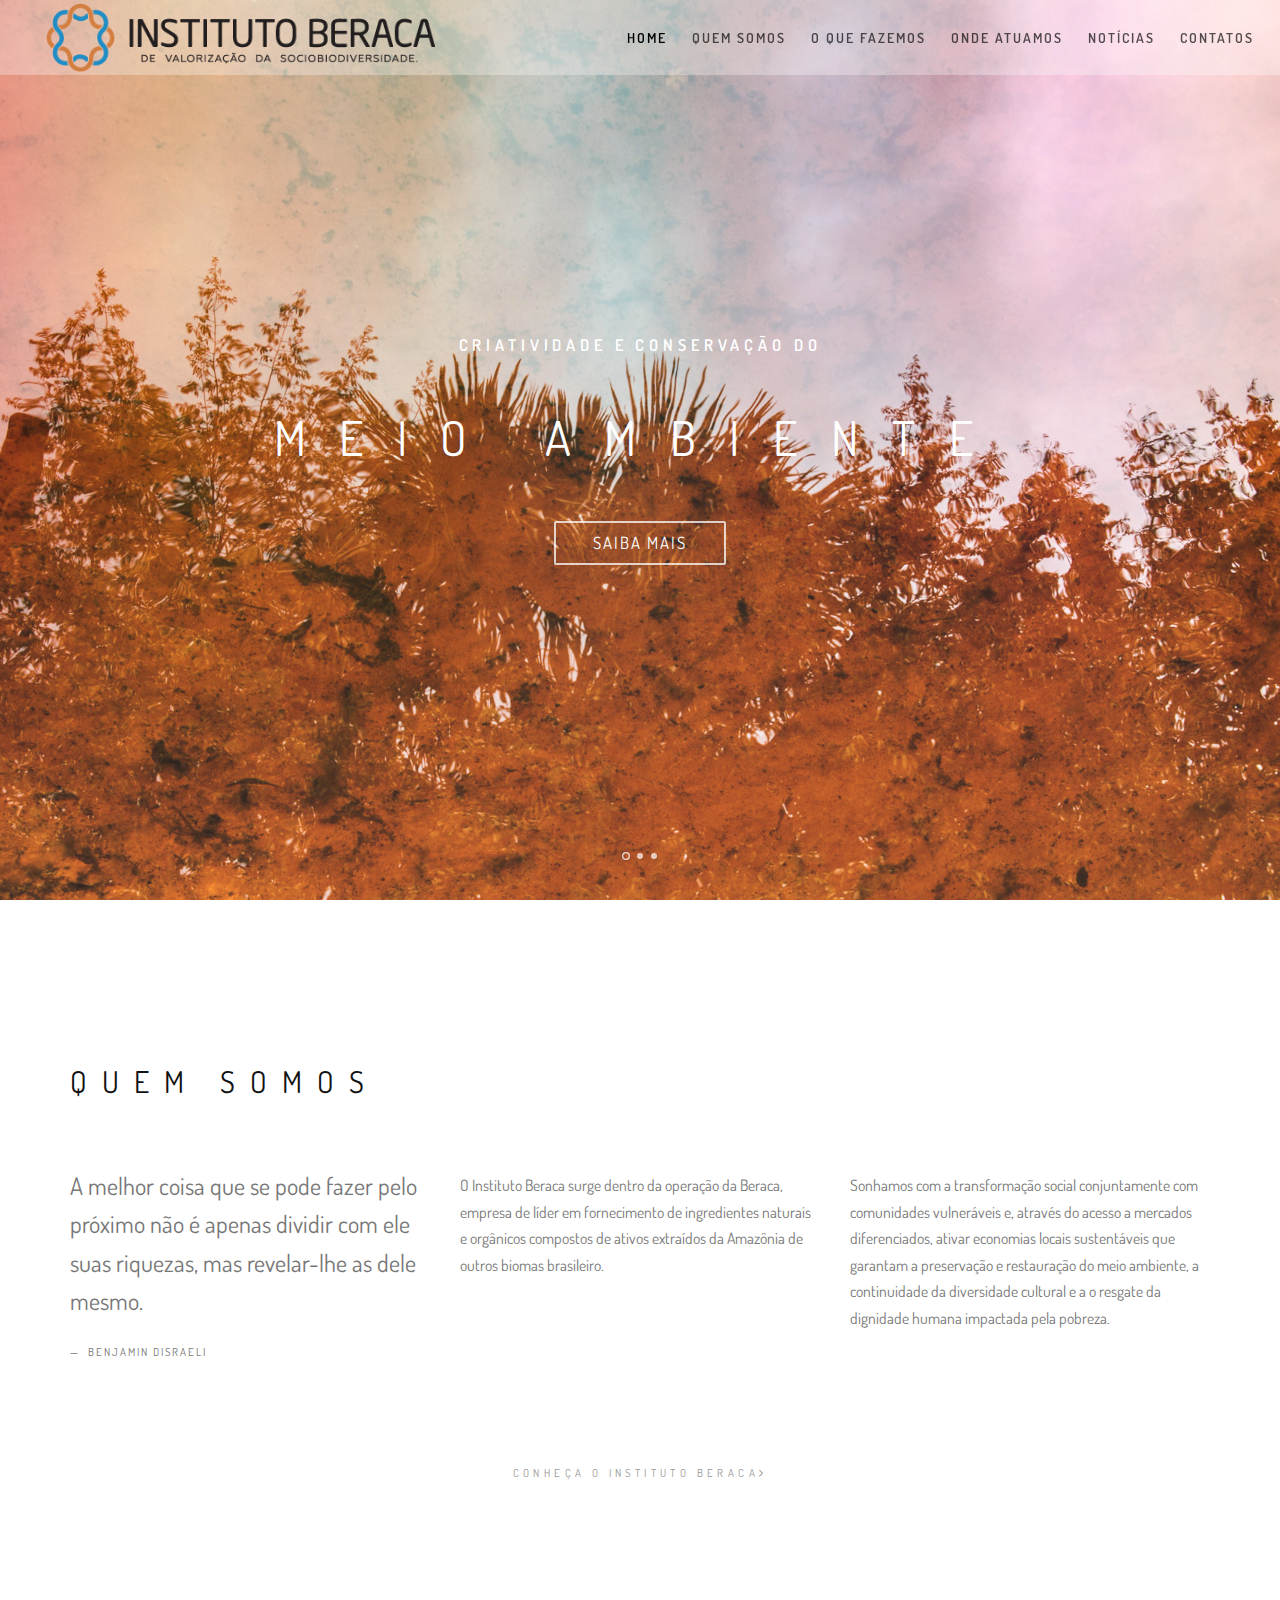
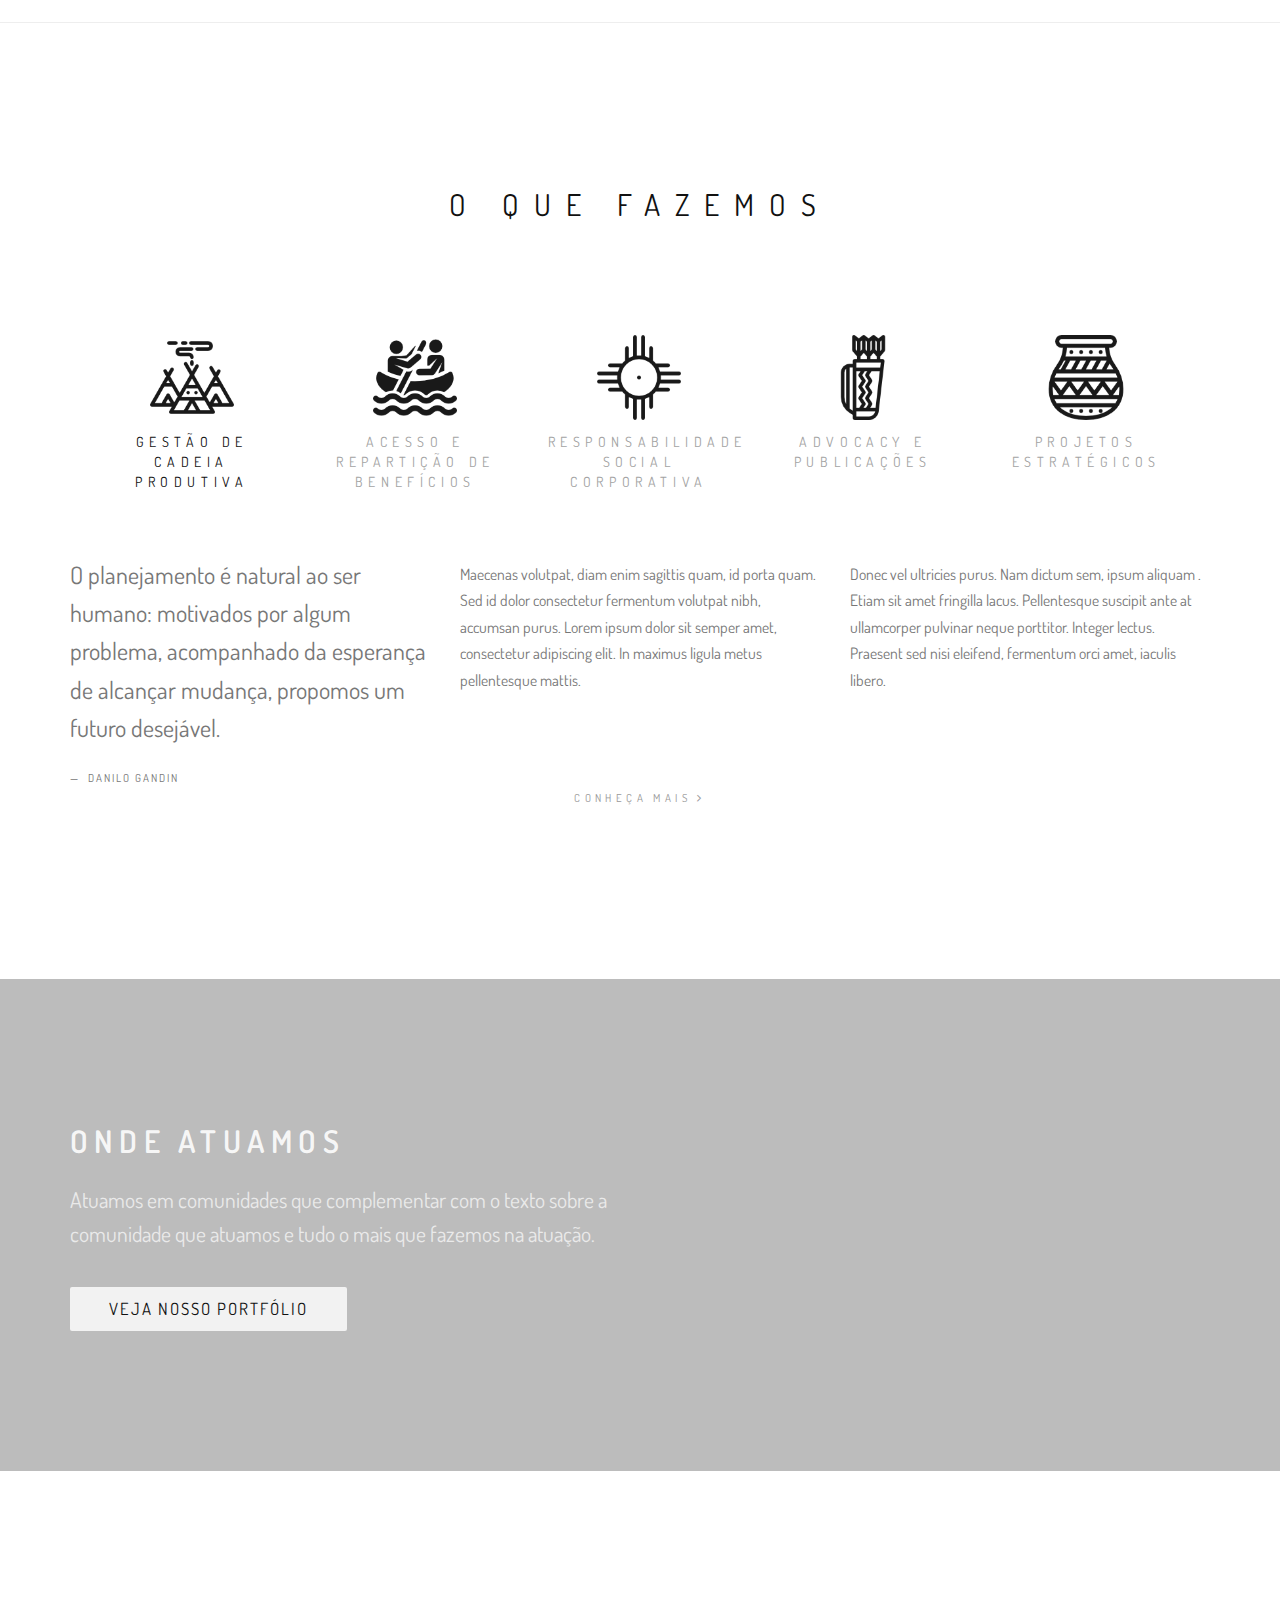
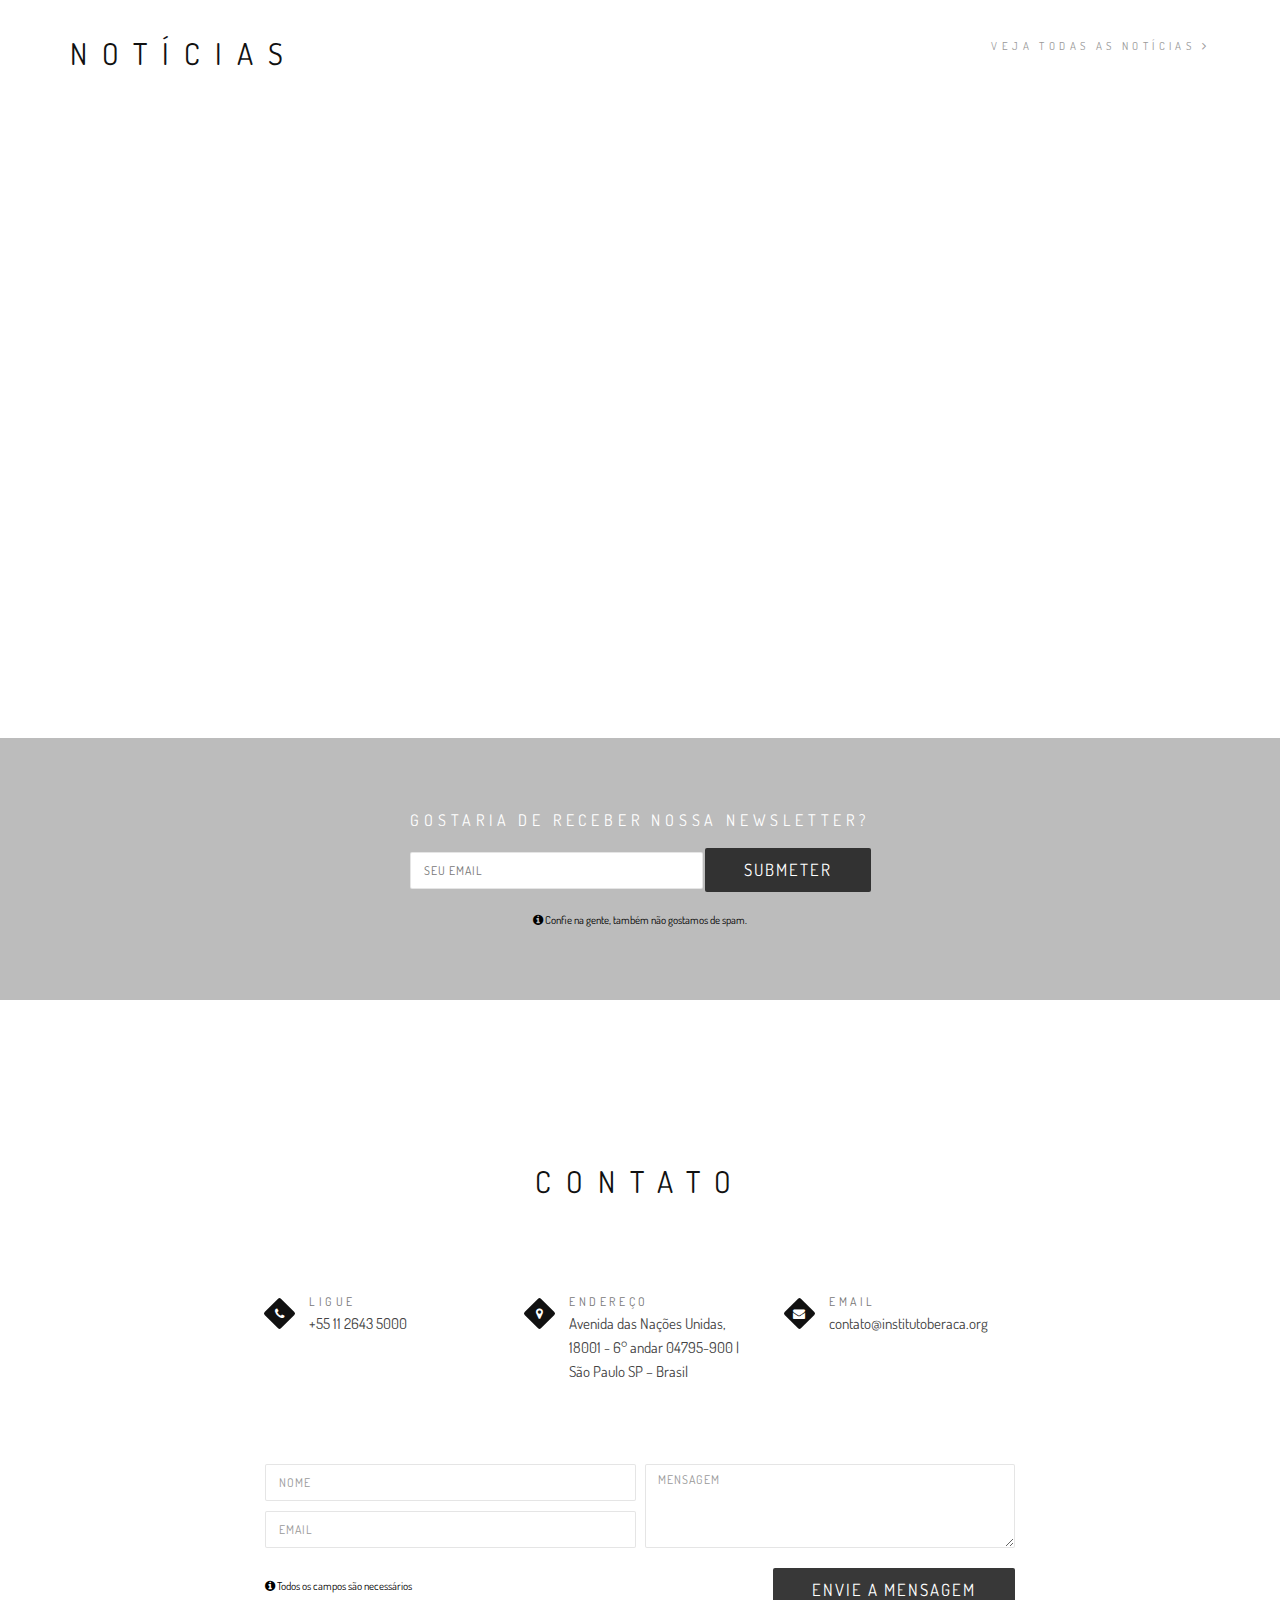
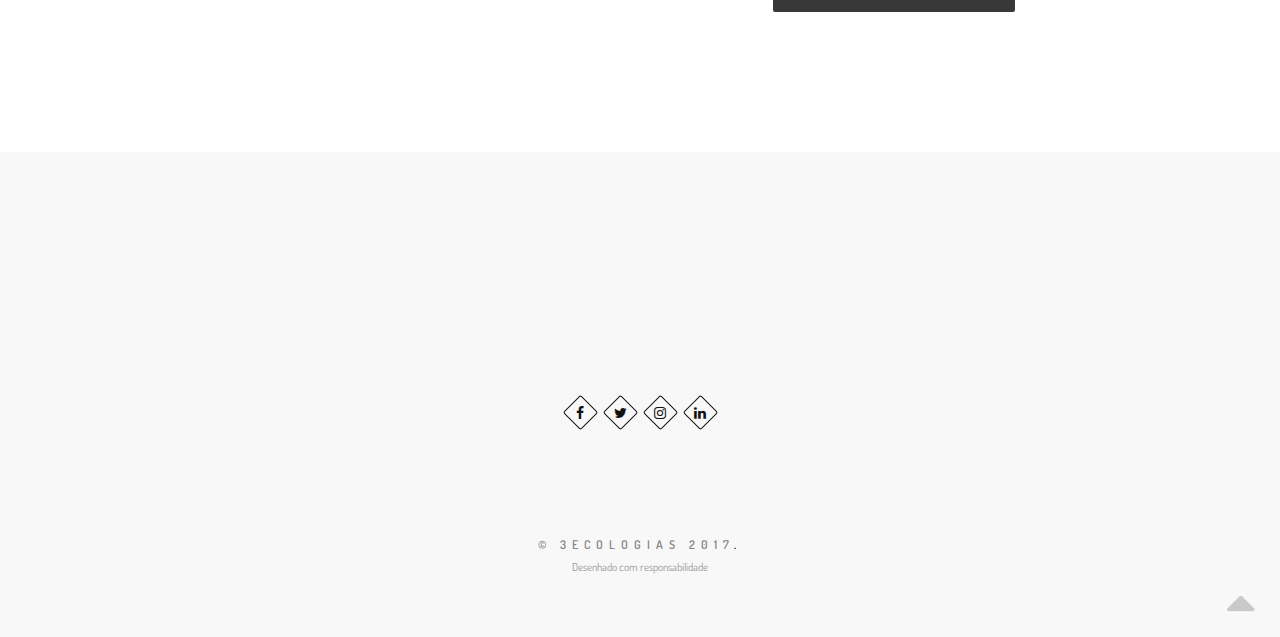
<file: index.html>
<!DOCTYPE html>
<html>
    <head>
        <title>Instituto Beraca</title>
        <meta name="description" content="">
        <meta name="keywords" content="">
        <meta charset="utf-8">
        <meta name="author" content="3Ecologias.net">
        <!--[if IE]><meta http-equiv='X-UA-Compatible' content='IE=edge,chrome=1'><![endif]-->
        <meta name="viewport" content="width=device-width, initial-scale=1.0, maximum-scale=1.0" />

        <!-- Favicons -->
        <link rel="shortcut icon" href="images/favicon.png">

        <!-- CSS -->
        <link rel="stylesheet" href="css/bootstrap.min.css">
        <link rel="stylesheet" href="css/style.css">
        <link rel="stylesheet" href="css/style-responsive.css">
        <link rel="stylesheet" href="css/animate.min.css">
        <link rel="stylesheet" href="css/vertical-rhythm.min.css">
        <link rel="stylesheet" href="css/owl.carousel.css">
        <link rel="stylesheet" href="css/magnific-popup.css">
        <link rel="stylesheet" href="css/font-awesome.min.css">
    </head>
    <body class="appear-animate">

        <!-- Page Loader -->
        <div class="page-loader">
            <div class="loader">só 8 segundinhos...</div>
        </div>
        <!-- End Page Loader -->

        <!-- Page Wrap -->
        <div class="page" id="top">


            <!-- Fullwidth Slider -->
            <div class="home-section fullwidth-slider-fade bg-dark" id="home">

              <!-- Slide Item -->
              <section class="home-section bg-scroll bg-dark-lighter" data-background="images/beraca_agua_boa_buriti.jpg">
                  <div class="js-height-full container">

                      <!-- Hero Content -->
                      <div class="home-content">
                          <div class="home-text">

                              <h1 class="hs-line-8 no-transp font-alt mb-50 mb-xs-30">
                                  Criatividade e Conservação do
                              </h1>

                              <h2 class="hs-line-14 font-alt mb-50 mb-xs-30">
                                  Meio ambiente
                              </h2>

                              <div class="local-scroll">
                                  <a href="#about" class="btn btn-mod btn-border-w btn-medium btn-round hidden-xs">Saiba mais</a>
                                </div>

                          </div>
                      </div>
                      <!-- End Hero Content -->

                  </div>
              </section>
              <!-- End Slide Item -->

            <!-- Slide Item -->
                <section class="home-section bg-scroll bg-dark-lighter" data-background="images/beraca_bacabal_social.jpg">
                    <div class="js-height-full container">

                        <!-- Hero Content -->
                        <div class="home-content">
                            <div class="home-text">

                                <h1 class="hs-line-8 no-transp font-alt mb-50 mb-xs-30">
                                    Desenvolvimento Sustentável e
                                </h1>

                                <h2 class="hs-line-14 font-alt mb-50 mb-xs-30">
                                    Transformação Social
                                </h2>

                                <div class="local-scroll">
                                    <a href="#about" class="btn btn-mod btn-border-w btn-medium btn-round hidden-xs">Saiba mais</i></a>
                                </div>

                            </div>
                        </div>
                        <!-- End Hero Content -->

                    </div>
                </section>
                <!-- End Slide Item -->

                <!-- Slide Item -->
                <section class="home-section bg-scroll bg-dark-lighter" data-background="images/beraca_rio_jangada.jpg">
                    <div class="js-height-full container">

                        <!-- Hero Content -->
                        <div class="home-content">
                            <div class="home-text">

                                <h2 class="hs-line-8 no-transp font-alt mb-50 mb-xs-30">
                                    Preservação da biodiversidade com
                                </h2>

                                <h1 class="hs-line-14 font-alt mb-50 mb-xs-30">
                                    Ética e Transparência
                                </h1>

                                <div>
                                    <a href="#about" class="btn btn-mod btn-border-w btn-medium btn-round hidden-xs">Saiba mais</a>
                                </div>

                            </div>
                        </div>
                        <!-- End Hero Content -->

                    </div>
                </section>
                <!-- End Slide Item -->

            </div>
            <!-- End Fullwidth Slider -->


            <!-- Navigation panel -->
            <nav class="main-nav white transparent stick-fixed">
                <div class="full-wrapper relative clearfix">
                    <!-- Logo ( * your text or image into link tag *) -->
                    <div class="nav-logo-wrap local-scroll">
                        <a href="#top" class="logo">
                            <img src="images/logo-white.png" alt="" />
                        </a>
                    </div>
                    <div class="mobile-nav">
                        <i class="fa fa-bars"></i>
                    </div>
                    <!-- Main Menu -->
                    <div class="inner-nav desktop-nav">
                        <ul class="clearlist scroll-nav local-scroll">
                            <li class="active"><a href="#home">Home</a></li>
                            <li><a href="#about">Quem somos</a></li>
                            <li><a href="#services">O que fazemos</a></li>
                            <li><a href="#portfolio">Onde atuamos</a></li>
                            <li><a href="#news">Notícias</a></li>
                            <li><a href="#contact">Contatos</a></li>

                        </ul>
                    </div>
                </div>
            </nav>
            <!-- End Navigation panel -->


            <!-- About Section -->
            <section class="page-section" id="about">
                <div class="container relative">

                    <h2 class="section-title font-alt align-left mb-70 mb-sm-40">
                        Quem Somos
                    </h2>

                    <div class="section-text mb-50 mb-sm-20">
                        <div class="row">

                            <div class="col-md-4">
                                <blockquote>
                                    <p>
                                      A melhor coisa que se pode fazer pelo próximo não é apenas dividir com ele suas riquezas, mas revelar-lhe as dele mesmo.
                                    </p>
                                    <footer>
                                        Benjamin Disraeli
                                    </footer>
                                </blockquote>
                            </div>

                            <div class="col-md-4 col-sm-6 mb-sm-50 mb-xs-30">
                              O Instituto Beraca surge dentro da operação da Beraca, empresa de líder em fornecimento de ingredientes naturais e orgânicos compostos de ativos extraídos da Amazônia de outros biomas brasileiro.
                            </div>

                            <div class="col-md-4 col-sm-6 mb-sm-50 mb-xs-30">
                              Sonhamos com a transformação social conjuntamente com comunidades vulneráveis e, através do acesso a mercados diferenciados, ativar economias locais sustentáveis que garantam a preservação e restauração do meio ambiente, a continuidade da diversidade cultural e a o resgate da dignidade humana impactada pela pobreza.
                            </div>

                        </div>
                    </div>

                    <div class="align-center">
                        <a href="about.html" class="section-more font-alt">Conheça o Instituto Beraca<i class="fa fa-angle-right"></i></a>
                    </div>

                </div>
            </section>
            <!-- End About Section -->

            <!-- Divider -->
            <hr class="mt-0 mb-0 "/>
            <!-- End Divider -->

            <!-- Services Section -->
            <section class="page-section" id="services">
                <div class="container relative">

                    <h2 class="section-title font-alt mb-70 mb-sm-40">
                        O que fazemos
                    </h2>

                    <!-- Nav tabs -->
                    <ul class="nav nav-tabs tpl-alt-tabs font-alt pt-30 pt-sm-0 pb-30 pb-sm-0">
                        <li class="active">
                            <a href="#service-cadeia-produtiva" data-toggle="tab">

                                <div class="alt-tabs-icon">
                                    <img src="images/icons/108103.png">
                                </div>

                                Gestão de Cadeia Produtiva
                            </a>
                        </li>
                        <li>
                            <a href="#service-reparticao" data-toggle="tab">

                                <div class="alt-tabs-icon">
                                    <img src="images/icons/157762.png">
                                </div>

                                Acesso e Repartição de Benefícios
                            </a>
                        </li>
                        <li>
                            <a href="#service-responsabilidade" data-toggle="tab">

                                <div class="alt-tabs-icon">
                                    <img src="images/icons/110546.png">
                                </div>

                                Responsabilidade Social Corporativa
                            </a>
                        </li>
                        <li>
                            <a href="#service-advocacy" data-toggle="tab">

                                <div class="alt-tabs-icon">
                                    <img src="images/icons/108106.png">
                                </div>

                                Advocacy e Publicações
                            </a>
                        </li>
                        <li>
                            <a href="#service-projetos" data-toggle="tab">

                                <div class="alt-tabs-icon">
                                    <img src="images/icons/108109.png">
                                </div>

                                Projetos Estratégicos
                            </a>
                        </li>
                    </ul>
                    <!-- End Nav tabs -->

                    <!-- Tab panes -->
                    <div class="tab-content tpl-tabs-cont">

                        <!-- Service Item -->
                        <div class="tab-pane fade in active" id="service-cadeia-produtiva">

                            <div class="section-text">
                                <div class="row">
                                    <div class="col-md-4 mb-md-40 mb-xs-30">
                                        <blockquote class="mb-0">
                                            <p>
                                              O planejamento é natural ao ser humano: motivados por algum problema, acompanhado da esperança de alcançar mudança, propomos um futuro desejável.
                                            </p>
                                            <footer>
                                                Danilo Gandin
                                            </footer>
                                        </blockquote>
                                    </div>
                                    <div class="col-md-4 col-sm-6 mb-sm-50 mb-xs-30">
                                        Maecenas  volutpat, diam enim sagittis quam, id porta quam. Sed id dolor consectetur fermentum
                                        volutpat nibh, accumsan purus. Lorem ipsum dolor sit semper amet, consectetur adipiscing elit.
                                        In maximus ligula metus pellentesque mattis.
                                    </div>
                                    <div class="col-md-4 col-sm-6 mb-sm-50 mb-xs-30">
                                        Donec vel ultricies purus. Nam dictum sem, ipsum aliquam . Etiam sit amet fringilla lacus.
                                        Pellentesque suscipit ante at ullamcorper pulvinar neque porttitor. Integer lectus.
                                        Praesent sed nisi eleifend, fermentum orci amet, iaculis libero.
                                    </div>
                                </div>
                            </div>
                            <div class="align-center">
                                <a href="service-cadeia-produtiva.html" class="section-more font-alt"> Conheça mais <i class="fa fa-angle-right"></i></a>
                            </div>


                        </div>
                        <!-- End Service Item -->

                        <!-- Service Item -->
                        <div class="tab-pane fade" id="service-reparticao">

                            <div class="section-text">
                                <div class="row">
                                    <div class="col-md-4 mb-md-40 mb-xs-30">
                                        <blockquote class="mb-0">
                                            <p>
                                                It&nbsp;doesn&rsquo;t matter how many times&nbsp;I have to&nbsp;click, as&nbsp;long
                                                as&nbsp;each click is&nbsp;a&nbsp;mindless, unambiguous choice.
                                            </p>
                                            <footer>
                                                Steve Krug
                                            </footer>
                                        </blockquote>
                                    </div>
                                    <div class="col-md-4 col-sm-6 mb-sm-50 mb-xs-30">
                                      <p>
                                        A gap analysis consiste em uma análise pormenorizada do seu ambiente com o intuito de identificar falhas ou incompatibilidades para que uma comunidade tenha uma transição tranquila, segura e eficiente para o envolvimento com o mercado.
                                      </p>
                                    </div>
                                    <div class="col-md-4 col-sm-6 mb-sm-50 mb-xs-30">
                                      <br>- Identificação de riscos em processos;
                                      <br>- Descoberta das necessidades de cada organização;
                                      <br>- Estabelecimento de cronogramas e custos.
                                    </div>
                                </div>
                            </div>
                            <div class="align-center">
                                <a href="service-reparticao.html" class="section-more font-alt"> Conheça mais <i class="fa fa-angle-right"></i></a>
                            </div>

                        </div>
                        <!-- End Service Item -->

                        <!-- Service Item -->
                        <div class="tab-pane fade" id="service-responsabilidade">

                            <div class="section-text">
                                <div class="row">
                                    <div class="col-md-4 mb-md-40 mb-xs-30">
                                        <blockquote class="mb-0">
                                            <p>
                                                Never fall in&nbsp;love with an&nbsp;idea. They&rsquo;re whores. If&nbsp;the one you&rsquo;re with isn&rsquo;t doing the job, there&rsquo;s always another.
                                            </p>
                                            <footer>
                                                Chip Kidd
                                            </footer>
                                        </blockquote>
                                    </div>
                                    <div class="col-md-4 col-sm-6 mb-sm-50 mb-xs-30">
                                        Lorem ipsum dolor sit semper amet, consectetur adipiscing elit. In maximus ligula metus pellentesque
                                        mattis. Donec vel ultricies purus. Nam dictum sem, ipsum aliquam . Praesent sed nisi eleifend,
                                        fermentum orci amet, iaculis libero.
                                    </div>
                                    <div class="col-md-4 col-sm-6 mb-sm-50 mb-xs-30">

                                        Pellentesque suscipit ante at ullamcorper pulvinar neque porttitor. Integer lectus. Etiam sit amet
                                        fringilla lacus. Maecenas  volutpat, diam enim sagittis quam, id porta quam. Sed id&nbsp;dolor
                                        consectetur fermentum volutpat nibh, accumsan purus.
                                    </div>
                                </div>
                            </div>
                            <div class="align-center">
                                <a href="service-responsabilidade.html" class="section-more font-alt"> Conheça mais <i class="fa fa-angle-right"></i></a>
                            </div>

                        </div>
                        <!-- End Service Item -->

                        <!-- Service Item -->
                        <div class="tab-pane fade" id="service-advocacy">

                            <div class="section-text">
                                <div class="row">
                                    <div class="col-md-4 mb-md-40 mb-xs-30">
                                        <blockquote class="mb-0">
                                            <p>
                                                All that is&nbsp;valuable in&nbsp;human society depends upon the opportunity for advocacy accorded the individual.
                                            </p>
                                            <footer>
                                                Albert Einstein
                                            </footer>
                                        </blockquote>
                                    </div>
                                    <div class="col-md-4 col-sm-6 mb-sm-50 mb-xs-30">
                                        Fusce hendrerit vitae nunc id gravida. Donec euismod quis ante at mattis. Mauris dictum ante sit
                                        amet enim interdum semper. Vestibulum odio justo, faucibus et dictum eu, malesuada nec neque.
                                        Maecenas  volutpat, diam enim sagittis.
                                    </div>
                                    <div class="col-md-4 col-sm-6 mb-sm-50 mb-xs-30">
                                        Pellentesque suscipit ante at ullamcorper pulvinar neque porttitor. Sed id dolor consectetur fermentum
                                        volutpat nibh, accumsan purus. Lorem ipsum dolor sit semper amet, consectetur adipiscing elit.
                                        Inmed maximus ligula metus pellentesque.
                                    </div>
                                </div>
                            </div>
                            <div class="align-center">
                                <a href="service-advocacy.html" class="section-more font-alt"> Conheça mais <i class="fa fa-angle-right"></i></a>
                            </div>

                        </div>
                        <!-- End Service Item -->

                        <!-- Service Item -->
                        <div class="tab-pane fade" id="service-projetos">

                            <div class="section-text">
                                <div class="row">
                                    <div class="col-md-4 mb-md-40 mb-xs-30">
                                        <blockquote class="mb-0">
                                            <p>
                                                projetos is&nbsp;the simplest thing in&nbsp;the world, but it&nbsp;is&nbsp;incredibly
                                                complicated to&nbsp;make it&nbsp;really work.
                                            </p>
                                            <footer>
                                                Martin Parr
                                            </footer>
                                        </blockquote>
                                    </div>
                                    <div class="col-md-4 col-sm-6 mb-sm-50 mb-xs-30">
                                        Donec vel ultricies purus. Nam dictum sem, ipsum aliquam . Etiam sit amet fringilla lacus.
                                        Pellentesque suscipit ante at ullamcorper pulvinar neque porttitor. Integer lectus.
                                        Praesent sed nisi eleifend, fermentum orci amet, iaculis libero.
                                    </div>
                                    <div class="col-md-4 col-sm-6 mb-sm-50 mb-xs-30">
                                        Maecenas  volutpat, diam enim sagittis quam, id porta quam. Sed id dolor consectetur fermentum
                                        volutpat nibh, accumsan purus. Lorem ipsum dolor sit semper amet, consectetur adipiscing elit.
                                        In maximus ligula metus pellentesque mattis.
                                    </div>
                                </div>
                            </div>
                            <div class="align-center">
                                <a href="service-projetos.html" class="section-more font-alt"> Conheça mais <i class="fa fa-angle-right"></i></a>
                            </div>

                        </div>
                        <!-- End Service Item -->

                    </div>
                    <!-- End Tab panes -->

                </div>
            </section>
            <!-- End Services Section -->


            <!-- Call Action Section -->
            <section class="page-section pt-0 pb-0 banner-section bg-dark-alfa-30" data-background="images/beraca_sementes.jpg" id="portfolio">
                <div class="container relative">

                    <div class="row">

                        <div class="col-sm-6">

                            <div class="mt-140 mt-lg-80 mb-140 mb-lg-80">
                                <div class="banner-content">
                                    <h3 class="banner-heading font-alt">onde atuamos</h3>
                                    <div class="banner-decription">
                                        Atuamos em comunidades que complementar com o texto sobre a comunidade que atuamos e tudo o mais que fazemos na atuação.
                                    </div>
                                    <div class="local-scroll">
                                        <a href="cases.html" class="btn btn-mod btn-w btn-medium btn-round">Veja nosso portfólio</a>
                                    </div>
                                </div>
                            </div>

                        </div>



                    </div>

                </div>
            </section>
            <!-- End Call Action Section -->

            <!-- Blog Section -->
            <section class="page-section" id="news">
                <div class="container relative">

                    <h2 class="section-title font-alt align-left mb-70 mb-sm-40">
                        Notícias

                        <a href="news.html" class="section-more right">Veja todas as notícias <i class="fa fa-angle-right"></i></a>

                    </h2>

                    <div class="row multi-columns-row">

                        <!-- Post Item -->
                        <div class="col-sm-6 col-md-4 col-lg-4 mb-md-50 wow fadeIn" data-wow-delay="0.1s" data-wow-duration="2s">

                            <div class="post-prev-img">
                                <a href="blog-single-sidebar-right.html"><img src="images/beraca_agua_boa_pesca_rede.jpg" alt="" /></a>
                            </div>

                            <div class="post-prev-title font-alt">
                                <a href="">New Web Design Trends</a>
                            </div>

                            <div class="post-prev-info font-alt">
                                <a href="">John Doe</a> | 10 December
                            </div>

                            <div class="post-prev-text">
                                Maecenas  volutpat, diam enim sagittis quam, id porta quam. Sed id dolor
                                consectetur fermentum nibh volutpat, accumsan purus.
                            </div>

                            <div class="post-prev-more">
                                <a href="" class="btn btn-mod btn-gray btn-round">Leia mais <i class="fa fa-angle-right"></i></a>
                            </div>

                        </div>
                        <!-- End Post Item -->

                        <!-- Post Item -->
                        <div class="col-sm-6 col-md-4 col-lg-4 mb-md-50 wow fadeIn" data-wow-delay="0.2s" data-wow-duration="2s">

                            <div class="post-prev-img">
                                <a href="blog-single-sidebar-right.html"><img src="images/beraca_bacabal.jpg" alt="" /></a>
                            </div>

                            <div class="post-prev-title font-alt">
                                <a href="">Minimalistic Design Forever</a>
                            </div>

                            <div class="post-prev-info font-alt">
                                <a href="">John Doe</a> | 9 December
                            </div>

                            <div class="post-prev-text">
                                Maecenas  volutpat, diam enim sagittis quam, id porta quam. Sed id dolor
                                consectetur fermentum nibh volutpat, accumsan purus.
                            </div>

                            <div class="post-prev-more">
                                <a href="" class="btn btn-mod btn-gray btn-round">Leia mais <i class="fa fa-angle-right"></i></a>
                            </div>

                        </div>
                        <!-- End Post Item -->

                        <!-- Post Item -->
                        <div class="col-sm-6 col-md-4 col-lg-4 mb-md-50 wow fadeIn" data-wow-delay="0.3s" data-wow-duration="2s">

                            <div class="post-prev-img">
                                <a href="news.html"><img src="images/beraca_atua_agua_boa.jpg" alt="" /></a>
                            </div>

                            <div class="post-prev-title font-alt">
                                <a href="">Hipster&rsquo;s Style in&nbsp;Web</a>
                            </div>

                            <div class="post-prev-info font-alt">
                                <a href="">John Doe</a> | 7 December
                            </div>

                            <div class="post-prev-text">
                                Maecenas  volutpat, diam enim sagittis quam, id porta quam. Sed id dolor
                                consectetur fermentum nibh volutpat, accumsan purus.
                            </div>

                            <div class="post-prev-more">
                                <a href="news.html" class="btn btn-mod btn-gray btn-round">Leia mais <i class="fa fa-angle-right"></i></a>
                            </div>

                        </div>
                        <!-- End Post Item -->

                    </div>

                </div>
            </section>
            <!-- End Blog Section -->


            <!-- Newsletter Section -->
            <section class="small-section bg-dark-alfa-30" data-background="images/beraca_newsletter.jpg">
                <div class="container relative">

                    <form class="form align-center" id="mailchimp">
                        <div class="row">
                            <div class="col-md-8 col-md-offset-2">

                                <div class="newsletter-label font-alt">
                                    Gostaria de receber nossa newsletter?
                                </div>

                                <div class="mb-20">
                                    <input placeholder="Seu email" class="newsletter-field form-control input-md round mb-xs-10" type="email" pattern=".{5,100}" required/>

                                    <button type="submit" class="btn btn-mod btn-medium btn-round mb-xs-10">
                                        Submeter
                                    </button>
                                </div>

                                <div class="form-tip">
                                    <i class="fa fa-info-circle"></i> Confie na gente, também não gostamos de spam.
                                </div>

                                <div id="subscribe-result"></div>

                            </div>
                        </div>
                    </form>

                </div>
            </section>
            <!-- End Newsletter Section -->


            <!-- Contact Section -->
            <section class="page-section" id="contact">
                <div class="container relative">

                    <h2 class="section-title font-alt mb-70 mb-sm-40">
                        Contato
                    </h2>

                    <div class="row mb-60 mb-xs-40">

                        <div class="col-md-8 col-md-offset-2">
                            <div class="row">

                                <!-- Phone -->
                                <div class="col-sm-6 col-lg-4 pt-20 pb-20 pb-xs-0">
                                    <div class="contact-item">
                                        <div class="ci-icon">
                                            <i class="fa fa-phone"></i>
                                        </div>
                                        <div class="ci-title font-alt">
                                            Ligue
                                        </div>
                                        <div class="ci-text">
                                            +55 11 2643 5000
                                        </div>
                                    </div>
                                </div>
                                <!-- End Phone -->

                                <!-- Address -->
                                <div class="col-sm-6 col-lg-4 pt-20 pb-20 pb-xs-0">
                                    <div class="contact-item">
                                        <div class="ci-icon">
                                            <i class="fa fa-map-marker"></i>
                                        </div>
                                        <div class="ci-title font-alt">
                                            Endereço
                                        </div>
                                        <div class="ci-text">
                                            Avenida das Nações Unidas, 18001 - 6° andar
                                            04795-900 | São Paulo SP – Brasil
                                        </div>
                                    </div>
                                </div>
                                <!-- End Address -->

                                <!-- Email -->
                                <div class="col-sm-6 col-lg-4 pt-20 pb-20 pb-xs-0">
                                    <div class="contact-item">
                                        <div class="ci-icon">
                                            <i class="fa fa-envelope"></i>
                                        </div>
                                        <div class="ci-title font-alt">
                                            Email
                                        </div>
                                        <div class="ci-text">
                                            <a href="mailto:contato@institutoberaca.org">contato@institutoberaca.org</a>
                                        </div>
                                    </div>
                                </div>
                                <!-- End Email -->

                            </div>
                        </div>

                    </div>

                    <!-- Contact Form -->
                    <div class="row">
                        <div class="col-md-8 col-md-offset-2">

                            <form class="form contact-form" id="contact_form">
                                <div class="clearfix">

                                    <div class="cf-left-col">

                                        <!-- Name -->
                                        <div class="form-group">
                                            <input type="text" name="name" id="name" class="input-md round form-control" placeholder="Nome" pattern=".{3,100}" required>
                                        </div>

                                        <!-- Email -->
                                        <div class="form-group">
                                            <input type="email" name="email" id="email" class="input-md round form-control" placeholder="Email" pattern=".{5,100}" required>
                                        </div>

                                    </div>

                                    <div class="cf-right-col">

                                        <!-- Message -->
                                        <div class="form-group">
                                            <textarea name="message" id="message" class="input-md round form-control" style="height: 84px;" placeholder="Mensagem"></textarea>
                                        </div>

                                    </div>

                                </div>

                                <div class="clearfix">

                                    <div class="cf-left-col">

                                        <!-- Inform Tip -->
                                        <div class="form-tip pt-20">
                                            <i class="fa fa-info-circle"></i> Todos os campos são necessários
                                        </div>

                                    </div>

                                    <div class="cf-right-col">

                                        <!-- Send Button -->
                                        <div class="align-right pt-10">
                                            <button class="submit_btn btn btn-mod btn-medium btn-round" id="submit_btn">Envie a mensagem</button>
                                        </div>

                                    </div>

                                </div>



                                <div id="result"></div>
                            </form>

                        </div>
                    </div>
                    <!-- End Contact Form -->

                </div>
            </section>
            <!-- End Contact Section -->

            <!-- Foter -->
            <footer class="page-section bg-gray-lighter footer pb-60">
                <div class="container">

                    <!-- Footer Logo -->
                    <div class="local-scroll mb-30 wow fadeInUp" data-wow-duration="1.2s">
                        <a href="#top"><img src="images/logo-footer.png" width="78" height="36" alt="" /></a>
                    </div>
                    <!-- End Footer Logo -->

                    <!-- Social Links -->
                    <div class="footer-social-links mb-110 mb-xs-60">
                        <a href="#" title="Facebook" target="_blank"><i class="fa fa-facebook"></i></a>
                        <a href="#" title="Twitter" target="_blank"><i class="fa fa-twitter"></i></a>
                        <a href="#" title="Instagram" target="_blank"><i class="fa fa-instagram"></i></a>
                        <a href="#" title="LinkedIn+" target="_blank"><i class="fa fa-linkedin"></i></a>
                    </div>
                    <!-- End Social Links -->

                    <!-- Footer Text -->
                    <div class="footer-text">

                        <!-- Copyright -->
                        <div class="footer-copy font-alt">
                            <a href="http://3ecologias.net" target="_blank">&copy; 3ECOLOGIAS 2017</a>.
                        </div>
                        <!-- End Copyright -->

                        <div class="footer-made">
                            Desenhado com responsabilidade
                        </div>

                    </div>
                    <!-- End Footer Text -->

                 </div>


                 <!-- Top Link -->
                 <div class="local-scroll">
                     <a href="#top" class="link-to-top"><i class="fa fa-caret-up"></i></a>
                 </div>
                 <!-- End Top Link -->

            </footer>
            <!-- End Foter -->


        </div>
        <!-- End Page Wrap -->


        <!-- JS -->
        <script type="text/javascript" src="js/jquery-1.11.2.min.js"></script>
        <script type="text/javascript" src="js/jquery.easing.1.3.js"></script>
        <script type="text/javascript" src="js/bootstrap.min.js"></script>
        <script type="text/javascript" src="js/SmoothScroll.js"></script>
        <script type="text/javascript" src="js/jquery.scrollTo.min.js"></script>
        <script type="text/javascript" src="js/jquery.localScroll.min.js"></script>
        <script type="text/javascript" src="js/jquery.viewport.mini.js"></script>
        <script type="text/javascript" src="js/jquery.countTo.js"></script>
        <script type="text/javascript" src="js/jquery.appear.js"></script>
        <script type="text/javascript" src="js/jquery.sticky.js"></script>
        <script type="text/javascript" src="js/jquery.parallax-1.1.3.js"></script>
        <script type="text/javascript" src="js/jquery.fitvids.js"></script>
        <script type="text/javascript" src="js/owl.carousel.min.js"></script>
        <script type="text/javascript" src="js/isotope.pkgd.min.js"></script>
        <script type="text/javascript" src="js/imagesloaded.pkgd.min.js"></script>
        <script type="text/javascript" src="js/jquery.magnific-popup.min.js"></script>
        <script type="text/javascript" src="js/gmap3.min.js"></script>
        <script type="text/javascript" src="js/wow.min.js"></script>
        <script type="text/javascript" src="js/masonry.pkgd.min.js"></script>
        <script type="text/javascript" src="js/jquery.simple-text-rotator.min.js"></script>
        <script type="text/javascript" src="js/all.js"></script>
        <script type="text/javascript" src="js/contact-form.js"></script>
        <script type="text/javascript" src="js/jquery.ajaxchimp.min.js"></script>
        <!--[if lt IE 10]><script type="text/javascript" src="js/placeholder.js"></script><![endif]-->

    </body>
</html>
</file>
<file: css/style.css>
@charset "utf-8";
/*------------------------------------------------------------------
[Master Stylesheet]

Project:    Rhythm
Version:    2.8
Last change:    10.06.2016
Primary use:    MultiPurpose Template
-------------------------------------------------------------------*/

@import "font-awesome.min.css";
@import "et-line.css";
@import url(http://fonts.googleapis.com/css?family=Dosis:400,600);

/*------------------------------------------------------------------
[Table of contents]

1. Common styles
2. Page loader / .page-loader
3. Typography
4. Buttons
5. Forms fields
6. Home sections / .home-section
    6.1. Home content
    6.2. Scroll down icon
    6.3. Headings styles
7. Compact bar / .nav-bar-compact
8. Classic menu bar / .main-nav
9. Sections styles / .page-section, .small-section, .split-section
10. Alternative services / .alt-service-grid
11. Team / .team-grid
12. Features
13. Benefits (Process)
14. Counters
15. Portfolio / #portfolio
    15.1. Works filter
    15.2. Works grid
    15.3. Works full view
16. Banner section
17. Testimonial
    18.1. Logotypes
18. Post previews (news section)
19. Newsletter
20. Contact section
    20.1. Contact form
21. Bottom menu / .bot-menu
22. Google maps  /.google-map
23. Footer / .footer
24. Blog
    24.1. Pagination
    24.2. Comments
    24.3. Sidebar
25. Shop
26. Pricing
27. Shortcodes
    27.1. Owl Carousel
    27.2. Tabs
    27.3. Tabs minimal
    27.4. Alert messages
    27.5. Accordion
    27.6. Toggle
    27.7. Progress bars
    27.8. Font icons examples
    27.9. Intro page
28. Special demos
29. Bootstrap multicolumn grid
30. Map

/*------------------------------------------------------------------
# [Color codes]

# Black (active elements, links, text) #111
# Gray (text) #777
# Dark #111
# Dark Lighter #252525
# Gray BG #f4f4f4
# Gray BG Lighter #f8f8f8
# Mid grey #5f5f5f
# Borders #e9e9e9

# */


/*------------------------------------------------------------------
[Typography]

Body:               14px/1.6 "Open Sans", sans-serif;
Headers:            Open Sans, sans-serif;
Serif:              "Times New Roman", Times, serif;
Section Title:      35px/1.3 "Open Sans", sans-serif;
Section Heading:    24px/1.3 "Open Sans", sans-serif;
Section Text:       15px/1.7 "Open Sans", sans-serif;

-------------------------------------------------------------------*/


/* ==============================
   Common styles
   ============================== */

.align-center{ text-align:center !important; }
.align-left{ text-align:left !important;}
.align-right{ text-align:right !important; }
.left{float:left !important;}
.right{float:right !important;}
.relative{position:relative;}
.hidden{display:none;}
.inline-block{display:inline-block;}
.white{ color: #fff !important; }
.black{ color: #111 !important; }
.color{ color: #e41919 !important; }
.glass{ opacity: .5; };
.image-fullwidth img{
    width: 100%;
}
.stick-fixed{
    position: fixed !important;
    top: 0;
    left: 0;
}
.round{
    -webkit-border-radius: 2px !important;
    -moz-border-radius: 2px !important;
    border-radius: 2px !important;
}

::-moz-selection{ color: #fff; background:#000; }
::-webkit-selection{ color: #fff;    background:#000; }
::selection{ color: #fff;    background:#000; }

.animate, .animate *{
    -webkit-transition: all 0.27s cubic-bezier(0.000, 0.000, 0.580, 1.000);
    -moz-transition: all 0.27s cubic-bezier(0.000, 0.000, 0.580, 1.000);
    -o-transition: all 0.27s cubic-bezier(0.000, 0.000, 0.580, 1.000);
    -ms-transition: all 0.27s cubic-bezier(0.000, 0.000, 0.580, 1.000);
    transition: all 0.27s cubic-bezier(0.000, 0.000, 0.580, 1.000);
}
.no-animate, .no-animate *{
    -webkit-transition: 0 none !important;
    -moz-transition: 0 none !important;
    -ms-transition: 0 none !important;
    -o-transition: 0 none !important;
    transition:0 none !important;
}

.shadow{
    -webkit-box-shadow: 0px 3px 50px rgba(0, 0, 0, .15);
    -moz-box-shadow: 0px 3px 50px rgba(0, 0, 0, .15);
    box-shadow: 0px 3px 50px rgba(0, 0, 0, .15);
}
.white-shadow{
    -webkit-box-shadow: 0px 0px 200px rgba(255, 255, 255, .2);
    -moz-box-shadow: 0px 0px 200px rgba(255, 255, 255, .2);
    box-shadow: 0px 0px 200px rgba(255, 255, 255, .2);
}

.clearlist, .clearlist li {
    list-style: none;
    padding: 0;
    margin: 0;
    background: none;
}

.full-wrapper {
    margin: 0 2%;
}
.container-fluid{
    max-width: 1170px;
    margin: 0 auto;
    padding: 0 20px;

    -webkit-box-sizing: border-box;
    -moz-box-sizing: border-box;
    box-sizing: border-box;
}

html{
    overflow-y: scroll;
    -ms-overflow-style: scrollbar;
}
html, body{
    height: 100%;
    -webkit-font-smoothing: antialiased;
}
.page{
    overflow: hidden;
}

.body-masked{
    display: none;
    width: 100%;
    height: 100%;
    position: fixed;
    top: 0;
    left: 0;
    background: #fff url(../images/loader.gif) no-repeat center center;
    z-index: 100000;
}

.mask-delay{
    -webkit-animation-delay: 0.75s;
    -moz-animation-delay: 0.75s;
    animation-delay: 0.75s;
}
.mask-speed{
    -webkit-animation-duration: 0.25s !important;
    -moz-animation-duration: 0.25s !important;
    animation-duration: 0.25s !important;
}
iframe{
    border: none;
}
a, b, div, ul, li{
    -webkit-tap-highlight-color: rgba(0,0,0,0);
    -webkit-tap-highlight-color: transparent;
    -moz-outline-: none;
}
a:focus,
a:active{
    -moz-outline: none;
    outline: none;
}
img:not([draggable]), embed, object, video{
    max-width: 100%;
    height: auto;
}



/* ==============================
   Page loader
   ============================== */


.page-loader{
    display:block;
    width: 100%;
    height: 100%;
    position: fixed;
    top: 0;
    left: 0;
    background: #fefefe;
    z-index: 100000;
}

.loader{
    width: 50px;
    height: 50px;
    position: absolute;
    top: 50%;
    left: 50%;
    margin: -25px 0 0 -25px;
    font-size: 10px;
    text-indent: -12345px;
    border-top: 1px solid rgba(0,0,0, 0.08);
    border-right: 1px solid rgba(0,0,0, 0.08);
    border-bottom: 1px solid rgba(0,0,0, 0.08);
    border-left: 1px solid rgba(0,0,0, 0.5);

    -webkit-border-radius: 50%;
    -moz-border-radius: 50%;
    border-radius: 50%;

    -webkit-animation: spinner 400ms infinite linear;
    -moz-animation: spinner 400ms infinite linear;
    -ms-animation: spinner 400ms infinite linear;
    -o-animation: spinner 400ms infinite linear;
    animation: spinner 400ms infinite linear;

    z-index: 100001;
}

@-webkit-keyframes spinner {
  0% {
    -webkit-transform: rotate(0deg);
    -moz-transform: rotate(0deg);
    -ms-transform: rotate(0deg);
    -o-transform: rotate(0deg);
    transform: rotate(0deg);
  }

  100% {
    -webkit-transform: rotate(360deg);
    -moz-transform: rotate(360deg);
    -ms-transform: rotate(360deg);
    -o-transform: rotate(360deg);
    transform: rotate(360deg);
  }
}

@-moz-keyframes spinner {
  0% {
    -webkit-transform: rotate(0deg);
    -moz-transform: rotate(0deg);
    -ms-transform: rotate(0deg);
    -o-transform: rotate(0deg);
    transform: rotate(0deg);
  }

  100% {
    -webkit-transform: rotate(360deg);
    -moz-transform: rotate(360deg);
    -ms-transform: rotate(360deg);
    -o-transform: rotate(360deg);
    transform: rotate(360deg);
  }
}

@-o-keyframes spinner {
  0% {
    -webkit-transform: rotate(0deg);
    -moz-transform: rotate(0deg);
    -ms-transform: rotate(0deg);
    -o-transform: rotate(0deg);
    transform: rotate(0deg);
  }

  100% {
    -webkit-transform: rotate(360deg);
    -moz-transform: rotate(360deg);
    -ms-transform: rotate(360deg);
    -o-transform: rotate(360deg);
    transform: rotate(360deg);
  }
}

@keyframes spinner {
  0% {
    -webkit-transform: rotate(0deg);
    -moz-transform: rotate(0deg);
    -ms-transform: rotate(0deg);
    -o-transform: rotate(0deg);
    transform: rotate(0deg);
  }

  100% {
    -webkit-transform: rotate(360deg);
    -moz-transform: rotate(360deg);
    -ms-transform: rotate(360deg);
    -o-transform: rotate(360deg);
    transform: rotate(360deg);
  }
}



/* ==============================
   Typography
   ============================== */

body{
    color: #111;
    font-size: 1.2em;
    font-family: "Dosis", sans-serif;
    line-height: 1.6;
    -webkit-font-smoothing: antialiased;
}

a{
    color: #111;
    text-decoration: underline;
}
a:hover{
    color: #888;
    text-decoration: underline;
}

h1,h2,h3,h4,h5,h6{
    margin-bottom: 1.3em;
    line-height: 1.4;
    font-weight: 400;

}
h1{
    font-size: 32px;
}
h2{
    font-size: 28px;
}
h6{
    font-weight: 400;
}
p{
    margin: 0 0 2em 0;
}
ul, ol{
    margin: 0 0 1.5em 0;
}
blockquote{
    margin: 3em 0 3em 0;
    padding: 0;
    border: none;
    background: none;
    font-style: normal;
    line-height: 1.7;
    color: #777;
}
blockquote p{
    margin-bottom: 1em;
    font-size: 24px;
    font-weight: 400;
    font-style: normal;
    line-height: 1.6;
}
blockquote footer{
    font-size: 11px;
    font-weight: 400;
    text-transform: uppercase;
    letter-spacing: 2px;
}
dl dt{
    margin-bottom: 5px;
}
dl dd{
    margin-bottom: 15px;
}
pre{
    background-color: #f9f9f9;
    border-color: #ddd;

}
hr{
    background-color: rgba(255,255,255, .08);
}
hr.white{
    border-color: rgba(255,255,255, .35);
    background: rgba(255,255,255, .35);
}
hr.black{
    border-color:rgba(0,0,0, .85);
    background: rgba(0,0,0, .85);
}
.uppercase{
    text-transform: uppercase;
    letter-spacing: 1px;
}
.font-alt{
    font-family: "Dosis", sans-serif;
    text-transform: uppercase;
    letter-spacing: 0.2em;
    font-weight: 600;
}
.serif{
    font-family: "Dosis", sans-serif;
    font-style: italic;
    font-weight: normal;
}
.normal{
    font-weight: normal;
}
.strong{
    font-weight: 400 !important;
}
.lead{
    margin: 1em 0 2em 0;
    font-size: 140%;
    line-height: 1.6;
}
.text{
    font-size: 16px;
    font-weight: 400;
    color: #5f5f5f;
    line-height: 1.8;
}
.text h1,
.text h2,
.text h3,
.text h4,
.text h5,
.text h6{
    color: #111;
}

.dropcap{
    float: left;
    font-size: 3em;
    line-height: 1;
    padding: 2px 8px 2px 0;
}


.big-icon{
    display: block;
    width: 90px;
    height: 90px;
    margin: 0 auto 20px;
    border: 3px solid #fff;
    text-align: center;
    line-height: 88px;
    font-size: 32px;
    color: rgba(255,255,255, .97);

    -webkit-border-radius: 50%;
    -moz-border-radius: 50%;
    border-radius: 50%;

    -webkit-transition: all 0.27s cubic-bezier(0.000, 0.000, 0.580, 1.000);
    -moz-transition: all 0.27s cubic-bezier(0.000, 0.000, 0.580, 1.000);
    -o-transition: all 0.27s cubic-bezier(0.000, 0.000, 0.580, 1.000);
    -ms-transition: all 0.27s cubic-bezier(0.000, 0.000, 0.580, 1.000);
    transition: all 0.27s cubic-bezier(0.000, 0.000, 0.580, 1.000);
}
.big-icon .fa-play{
    position: relative;
    left: 4px;
}
.big-icon.big-icon-rs{
    border: none;
    width: auto;
    height: auto;
    font-size: 96px;
}

.big-icon-link{
    display: inline-block;
    text-decoration: none;
}
.big-icon-link:hover{
    border-color: transparent !important;
}
.big-icon-link:hover .big-icon{
    border-color: #fff;
    color: #fff;

    -webkit-transition: 0 none !important;
    -moz-transition: 0 none !important;
    -ms-transition: 0 none !important;
    -o-transition: 0 none !important;
    transition:0 none !important;
}
.big-icon-link:active .big-icon{
    -webkit-transform: scale(0.99);
    -moz-transform: scale(0.99);
    -o-transform: scale(0.99);
    -ms-transform: scale(0.99);
    transform: scale(0.99);
}

.wide-heading{
    display: block;
    margin-bottom: 10px;
    font-size: 48px;
    font-weight: 400;
    letter-spacing: 0.4em;
    text-align: center;
    text-transform: uppercase;
    opacity: .9;

    -webkit-transition: all 0.27s cubic-bezier(0.000, 0.000, 0.580, 1.000);
    -moz-transition: all 0.27s cubic-bezier(0.000, 0.000, 0.580, 1.000);
    -o-transition: all 0.27s cubic-bezier(0.000, 0.000, 0.580, 1.000);
    -ms-transition: all 0.27s cubic-bezier(0.000, 0.000, 0.580, 1.000);
    transition: all 0.27s cubic-bezier(0.000, 0.000, 0.580, 1.000);
}

.big-icon-link:hover,
.big-icon-link:hover .wide-heading{
    color: #fff;
    text-decoration: none;
}
.sub-heading{
    font-size: 16px;
    font-style: italic;
    text-align: center;
    line-height: 1.3;
    color: rgba(255,255,255, .75);
}

.big-icon.black{
    color: #000;
    border-color: rgba(0,0,0, .75);
}
.big-icon-link:hover .big-icon.black{
    color: #000;
    border-color: #000;
}
.wide-heading.black{
    color: rgba(0,0,0, .87);
}
.big-icon-link.black:hover,
.big-icon-link:hover .wide-heading.black{
    color: #000;
    text-decoration: none;
}
.sub-heading.black{
    color: rgba(0,0,0, .75);
}



/* ==============================
   Buttons
   ============================== */

.btn-mod,
a.btn-mod{
    -webkit-box-sizing: border-box;
    -moz-box-sizing: border-box;
    box-sizing: border-box;
    padding: 4px 13px;
    color: #fff;
    background: rgba(34,34,34, .9);
    border: 2px solid transparent;
    font-size: 11px;
    font-weight: 400;
    text-transform: uppercase;
    text-decoration: none;
    letter-spacing: 2px;

    -webkit-border-radius: 0;
    -moz-border-radius: 0;
    border-radius: 0;

    -webkit-box-shadow: none;
    -moz-box-shadow: none;
    box-shadow: none;

    -webkit-transition: all 0.2s cubic-bezier(0.000, 0.000, 0.580, 1.000);
    -moz-transition: all 0.2s cubic-bezier(0.000, 0.000, 0.580, 1.000);
    -o-transition: all 0.2s cubic-bezier(0.000, 0.000, 0.580, 1.000);
    -ms-transition: all 0.2s cubic-bezier(0.000, 0.000, 0.580, 1.000);
    transition: all 0.2s cubic-bezier(0.000, 0.000, 0.580, 1.000);
}
.btn-mod:hover,
.btn-mod:focus,
a.btn-mod:hover,
a.btn-mod:focus{
    font-weight: 400;
    color: rgba(255,255,255, .85);
    background: rgba(0,0,0, .7);
    text-decoration: none;
    outline: none;
    border-color: transparent;
    -webkit-box-shadow: none;
    box-shadow: none;
}
.btn-mod:active{
    cursor: pointer !important;
    outline: none !important;
}

.btn-mod.btn-small{
    height: auto;
    padding: 6px 17px;
    font-size: 11px;
    letter-spacing: 1px;
}
.btn-mod.btn-medium{
    height: auto;
    padding: 8px 37px;
    font-size: 1.4em;
}
.btn-mod.btn-large{
    height: auto;
    padding: 12px 45px;
    font-size: 13px;
}

.btn-mod.btn-glass{
    color: rgba(255,255,255, .75);
    background: rgba(0,0,0, .40);
}
.btn-mod.btn-glass:hover,
.btn-mod.btn-glass:focus{
    color: rgba(255,255,255, 1);
    background: rgba(0,0,0, 1);
}

.btn-mod.btn-border{
    color: #151515;
    border: 2px solid #151515;
    background: transparent;
}
.btn-mod.btn-border:hover,
.btn-mod.btn-border:focus{
    color: #fff;
    border-color: transparent;
    background: #000;
}

.btn-mod.btn-border-c{
    color: #e41919;
    border: 2px solid #e41919;
    background: transparent;
}
.btn-mod.btn-border-c:hover,
.btn-mod.btn-border-c:focus{
    color: #fff;
    border-color: transparent;
    background: #e41919;
}

.btn-mod.btn-border-w{
    color: #fff;
    border: 2px solid rgba(255,255,255, .75);
    background: transparent;
}
.btn-mod.btn-border-w:hover,
.btn-mod.btn-border-w:focus{
    color: #111;
    border-color: transparent;
    background: #fff;
}

.btn-mod.btn-w{
    color: #111;
    background: rgba(255,255,255, .8);
}
.btn-mod.btn-w:hover,
.btn-mod.btn-w:focus{
    color: #111;
    background: #fff;
}

.btn-mod.btn-w-color{
    color: #e41919;
    background: #fff;
}
.btn-mod.btn-w-color:hover,
.btn-mod.btn-w-color:focus{
    color: #151515;
    background: #fff;
}

.btn-mod.btn-gray{
    color: #777;
    background: #e5e5e5;
}
.btn-mod.btn-gray:hover,
.btn-mod.btn-gray:focus{
    color: #444;
    background: #d5d5d5;
}

.btn-mod.btn-color{
    color: #fff;
    background: #e41919;
}
.btn-mod.btn-color:hover,
.btn-mod.btn-color:focus{
    color: #fff;
    background: #e41919;
    opacity: .85;
}

.btn-mod.btn-circle{
    -webkit-border-radius: 30px;
    -moz-border-radius: 30px;
    border-radius: 30px;
}
.btn-mod.btn-round{
    -webkit-border-radius: 2px;
    -moz-border-radius: 2px;
    border-radius: 2px;
}
.btn-icon{
    position: relative;
    border: none;
    overflow: hidden;
}
.btn-icon.btn-small{
    overflow: hidden;
}
.btn-icon > span{
    width: 100%;
    height: 50px;
    line-height: 50px;
    margin-top: -25px;
    position: absolute;
    top: 50%;
    left: 0;
    color: #777;
    font-size: 48px;
    opacity: .2;

    -webkit-transition: all 0.2s cubic-bezier(0.000, 0.000, 0.580, 1.000);
    -moz-transition: all 0.2s cubic-bezier(0.000, 0.000, 0.580, 1.000);
    -o-transition: all 0.2s cubic-bezier(0.000, 0.000, 0.580, 1.000);
    -ms-transition: all 0.2s cubic-bezier(0.000, 0.000, 0.580, 1.000);
    transition: all 0.2s cubic-bezier(0.000, 0.000, 0.580, 1.000);
}
.btn-icon:hover > span{
    opacity: 0;

    -webkit-transform: scale(2);
    -moz-transform: scale(2);
    -o-transform: scale(2);
    -ms-transform: scale(2);
    transform: scale(2);
}
.btn-icon > span.white{
    color: #fff;
}
.btn-icon > span.black{
    color: #000;
}
.btn-full{
    width: 100%;
}


/* ==============================
   Forms fields
   ============================== */

.form input[type="text"],
.form input[type="email"],
.form input[type="number"],
.form input[type="url"],
.form input[type="search"],
.form input[type="tel"],
.form input[type="password"],
.form input[type="date"],
.form input[type="color"],
.form select{
    display: inline-block;
    height: 27px;
    vertical-align: middle;
    font-size: 11px;
    font-weight: 400;
    text-transform: uppercase;
    letter-spacing: 1px;
    color: #777;
    border: 1px solid rgba(0,0,0, .1);
    padding-left: 7px;
    padding-right: 7px;

    -webkit-border-radius: 0;
    -moz-border-radius: 0;
    border-radius: 0;

    -webkit-box-shadow: none;
    -moz-box-shadow: none;
    box-shadow: none;

    -moz-box-sizing: border-box;
    -webkit-box-sizing: border-box;
    box-sizing: border-box;

    -webkit-transition: all 0.2s cubic-bezier(0.000, 0.000, 0.580, 1.000);
    -moz-transition: all 0.2s cubic-bezier(0.000, 0.000, 0.580, 1.000);
    -o-transition: all 0.2s cubic-bezier(0.000, 0.000, 0.580, 1.000);
    -ms-transition: all 0.2s cubic-bezier(0.000, 0.000, 0.580, 1.000);
    transition: all 0.2s cubic-bezier(0.000, 0.000, 0.580, 1.000);
}
.form select{
    font-size: 12px;
}
.form select[multiple]{
    height: auto;
}
.form input[type="text"]:hover,
.form input[type="email"]:hover,
.form input[type="number"]:hover,
.form input[type="url"]:hover,
.form input[type="search"]:hover,
.form input[type="tel"]:hover,
.form input[type="password"]:hover,
.form input[type="date"]:hover,
.form input[type="color"]:hover,
.form select:hover{
    border-color: rgba(0,0,0, .2);
}
.form input[type="text"]:focus,
.form input[type="email"]:focus,
.form input[type="number"]:focus,
.form input[type="url"]:focus,
.form input[type="search"]:focus,
.form input[type="tel"]:focus,
.form input[type="password"]:focus,
.form input[type="date"]:focus,
.form input[type="color"]:focus,
.form select:focus{
    color: #111;
    border-color: rgba(0,0,0, .7);

    -webkit-box-shadow: 0 0 3px rgba(0,0,0, .3);
    -moz-box-shadow: 0 0 3px rgba(0,0,0, .3);
    box-shadow: 0 0 3px rgba(0,0,0, .3);
    outline: none;
}
.form input[type="text"].input-lg,
.form input[type="email"].input-lg,
.form input[type="number"].input-lg,
.form input[type="url"].input-lg,
.form input[type="search"].input-lg,
.form input[type="tel"].input-lg,
.form input[type="password"].input-lg,
.form input[type="date"].input-lg,
.form input[type="color"].input-lg,
.form select.input-lg{
    height: 46px;
    padding-left: 15px;
    padding-right: 15px;
    font-size: 13px;
}
.form input[type="text"].input-md,
.form input[type="email"].input-md,
.form input[type="number"].input-md,
.form input[type="url"].input-md,
.form input[type="search"].input-md,
.form input[type="tel"].input-md,
.form input[type="password"].input-md,
.form input[type="date"].input-md,
.form input[type="color"].input-md,
.form select.input-md{
    height: 37px;
    padding-left: 13px;
    padding-right: 13px;
    font-size: 12px;
}
.form input[type="text"].input-sm,
.form input[type="email"].input-sm,
.form input[type="number"].input-sm,
.form input[type="url"].input-sm,
.form input[type="search"].input-sm,
.form input[type="tel"].input-sm,
.form input[type="password"].input-sm,
.form input[type="date"].input-sm,
.form input[type="color"].input-sm,
.form select.input-sm{
    height: 31px;
    padding-left: 10px;
    padding-right: 10px;
}
.form textarea{
    font-size: 12px;
    font-weight: 400;
    text-transform: uppercase !important;
    letter-spacing: 1px;
    color: #777;
    border-color: rgba(0,0,0, .1);
    outline: none;

    -webkit-box-shadow: none;
    -moz-box-shadow: none;
    box-shadow: none;

    -webkit-border-radius: 0;
    -moz-border-radius: 0;
    border-radius: 0;
}
.form textarea:hover{
    border-color: rgba(0,0,0, .2);
}
.form textarea:focus{
    color: #111;
    border-color: rgba(0,0,0, .7);
    -webkit-box-shadow: 0 0 3px rgba(21,21,21, .3);
    -moz-box-shadow: 0 0 3px rgba(21,21,21, .3);
    box-shadow: 0 0 3px rgba(21,21,21, .3);
}

.form .form-group{
    margin-bottom: 10px;
}

.form input.error{
    border-color: #e41919;
}
.form div.error{
    margin-top: 20px;
    padding: 13px 20px;
    text-align: center;
    background: rgba(228,25,25, .75);
    color: #fff;
}
.form div.success{
    margin-top: 20px;
    padding: 13px 20px;
    text-align: center;
    background: rgba(50,178,95, .75);
    color: #fff;
}

.form-tip{
    font-size: 11px;
    color: #000;
}
.form-tip .fa{
    font-size: 12px;
}


/* ==============================
   Home sections
   ============================== */

/*
 * Header common styles
 */

.home-section{
    width: 100%;
    display: block;
    position: relative;
    overflow: hidden;
    background-repeat: no-repeat;
    background-attachment: fixed;
    background-position: center center;
    -webkit-background-size: cover;
    -moz-background-size: cover;
    -o-background-size: cover;
    background-size: cover;
}

.home-content{
    display: table;
    width: 100%;
    height: 100%;
    text-align: center;
}


/* Home content */

.home-content{
    position: relative;
}
.home-text{
    display: table-cell;
    height: 100%;
    vertical-align: middle;
}

/* Scroll down icon */

@-webkit-keyframes scroll-down-anim {
    0%{ bottom: 2px; }
    50%{ bottom: 7px; }
    100%{ bottom: 2px; }
}
@-moz-keyframes scroll-down-anim {
    0%{ bottom: 2px; }
    50%{ bottom: 7px; }
    100%{ bottom: 2px; }
}
@-o-keyframes scroll-down-anim {
    0%{ bottom: 2px; }
    50%{ bottom: 7px; }
    100%{ bottom: 2px; }
}
@keyframes scroll-down-anim {
    0%{ bottom: 2px; }
    50%{ bottom: 7px; }
    100%{ bottom: 2px; }
}

.scroll-down{
    width: 40px;
    height: 40px;
    margin-left: -20px;
    position: absolute;
    bottom: 20px;
    left: 50%;
    text-align: center;
    text-decoration: none;

    -webkit-transition: all 500ms cubic-bezier(0.250, 0.460, 0.450, 0.940);
    -moz-transition: all 500ms cubic-bezier(0.250, 0.460, 0.450, 0.940);
    -o-transition: all 500ms cubic-bezier(0.250, 0.460, 0.450, 0.940);
    transition: all 500ms cubic-bezier(0.250, 0.460, 0.450, 0.940);

}

.scroll-down:before{
    display: block;
    content: "";
    width: 20px;
    height: 20px;
    margin: 0 0 0 -10px;
    position: absolute;
    bottom: 0;
    left: 50%;
    background: #fff;

    -webkit-border-radius: 2px;
    -moz-border-radius: 2px;
    border-radius: 2px;

    -webkit-transform: rotate(45deg);
    -moz-transform: rotate(45deg);
    -o-transform: rotate(45deg);
    -ms-transform: rotate(45deg);
    transform: rotate(45deg);

    -webkit-transition: all 500ms cubic-bezier(0.250, 0.460, 0.450, 0.940);
    -moz-transition: all 500ms cubic-bezier(0.250, 0.460, 0.450, 0.940);
    -o-transition: all 500ms cubic-bezier(0.250, 0.460, 0.450, 0.940);
    transition: all 500ms cubic-bezier(0.250, 0.460, 0.450, 0.940);

    z-index: 1;
}

.scroll-down:hover:before{
    opacity: .6;
}


.scroll-down-icon{
    display: block;
    width: 10px;
    height: 10px;
    margin-left: -5px;
    position: absolute;
    left: 50%;
    bottom: 4px;
    color: #111;
    font-size: 15px;

    -webkit-animation: scroll-down-anim 1s infinite;
    -moz-animation: scroll-down-anim 1s infinite;
    -o-animation: scroll-down-anim 1s infinite;
    animation: scroll-down-anim 1s infinite;


   z-index: 2;
}


/*
 * HTML5 BG VIdeo
 */

.bg-video-wrapper{
    position: absolute;
    width: 100%;
    height: 100%;
    top: 0px;
    left: 0px;
    z-index: 0;
}
.bg-video-overlay{
    position: absolute;
    width: 100%;
    height: 100%;
    top: 0px;
    left: 0px;
}
.bg-video-wrapper video{
    max-width: inherit;
    height: inherit;
    z-index: 0;
}



/*
 * Headings styles
 */


.hs-wrap{
    max-width: 570px;
    margin: 0 auto;
    padding: 47px 30px 53px;
    position: relative;
    text-align: center;

    -moz-box-sizing: border-box;
    -webkit-box-sizing: border-box;
    box-sizing: border-box;

    border: 1px solid rgba(255,255,255, .5);
}

.hs-wrap-1{
    max-width: 350px;
    margin: 0 auto;
    position: relative;
    text-align: center;

    -moz-box-sizing: border-box;
    -webkit-box-sizing: border-box;
    box-sizing: border-box;
}

.hs-line-1{
    margin-top: 0;
    position: relative;
    text-transform: uppercase;
    font-size: 30px;
    font-weight: 400;
    letter-spacing: 51px;
    color: #fff;
    opacity: .9;
}
.hs-line-2{
    margin-top: 0;
    position: relative;
    font-size: 72px;
    font-weight: 400;
    text-transform: uppercase;
    letter-spacing: 0.085em;
    line-height: 1.3;
    color: rgba(255,255,255, .85);
}
.hs-line-3{
    margin-top: 0;
    position: relative;
    font-size: 13px;
    font-weight: 400;
    text-transform: uppercase;
    letter-spacing: 2px;
    color: rgba(255,255,255, .7);
}

.hs-line-4{
    margin-top: 0;
    position: relative;
    font-size: 14px;
    font-weight: 400;
    text-transform: uppercase;
    letter-spacing: 3px;
    color: rgba(255,255,255, .85);
}
.hs-line-5{
    margin-top: 0;
    position: relative;
    font-size: 62px;
    font-weight: 400;
    line-height: 1.2;
    text-transform: uppercase;
    letter-spacing: 0.32em;
    opacity: .85;
}
.hs-line-6{
    margin-top: 0;
    position: relative;
    font-size: 19px;
    font-weight: 400;
    line-height: 1.2;
    opacity: .35;
}
.hs-line-6.no-transp{
    opacity: 1;
}
.hs-line-7{
    margin-top: 0;
    position: relative;
    font-size: 64px;
    font-weight: 600;
    text-transform: uppercase;
    letter-spacing: 2px;
    line-height: 1.2;
}
.hs-line-8{
    margin-top: 0;
    position: relative;
    font-size: 1.35em;
    font-weight: 600;
    letter-spacing: 0.3em;
    line-height: 1.2;
    opacity: .75;
}
.hs-line-8.no-transp{
    opacity: 1;
}

.hs-line-9{
    margin-top: 0;
    position: relative;
    font-size: 96px;
    font-weight: 600;
    text-transform: uppercase;
    letter-spacing: 2px;
    line-height: 1.2;
}
.hs-line-10{
    margin-top: 0;
    display: inline-block;
    position: relative;
    padding: 15px 24px;
    background: rgba(0,0,0, .75);
    font-size: 12px;
    font-weight: 400;
    text-transform: uppercase;
    letter-spacing: 2px;
    color: rgba(255,255,255, .85);
}
.hs-line-10 > span{
    margin: 0 10px;
}
.hs-line-10.highlight{
    background: #e41919;
    opacity: .65;
}
.hs-line-10.transparent{
    background: none;
    color: #aaa;
    padding: 0;
}
.hs-line-11{
    margin-top: 0;
    position: relative;
    font-size: 30px;
    font-weight: 400;
    text-transform: uppercase;
    letter-spacing: 0.5em;
    line-height: 1.8;
    opacity: .9;
}
.hs-line-12{
    margin-top: 0;
    position: relative;
    font-size: 80px;
    font-weight: 400;
    line-height: 1.2;
    text-transform: uppercase;
    letter-spacing: 0.4em;
}
.hs-line-13{
    margin-top: 0;
    position: relative;
    font-size: 96px;
    font-weight: 400;
    line-height: 1;
    text-transform: uppercase;
    letter-spacing: 0.3em;
}
.hs-line-14{
    margin-top: 0;
    position: relative;
    font-size: 48px;
    font-weight: 400;
    line-height: 1.4;
    text-transform: uppercase;
    letter-spacing: 0.7em;
}
.hs-line-15{
    margin-top: 0;
    position: relative;
    font-size: 36px;
    font-weight: 400;
    text-transform: uppercase;
    letter-spacing: 0.2em;
    line-height: 1.3;
}
.no-transp{
    opacity: 1 !important;
}

.fullwidth-galley-content{
    position: absolute;
    top: 0;
    left: 0;
    width: 100%;
    z-index: 25;
}

/* ==============================
   Top bar
   ============================== */

.top-bar{
    min-height: 40px;
    background: #fbfbfb;
    border-bottom: 1px solid rgba(0,0,0, .05);
    font-size: 11px;
    letter-spacing: 1px;
}

/*
 * Top links
 */

.top-links{
    list-style: none;
    margin: 0;
    padding: 0;
    text-transform: uppercase;
}
.top-links li{
    float: left;
    border-left: 1px solid rgba(0,0,0, .05);
}
.top-links li:last-child{
    border-right: 1px solid rgba(0,0,0, .05);
}
.top-links li .fa{
    font-size: 14px;
    position: relative;
    top: 1px;
}
.top-links li .tooltip{
    text-transform: none;
    letter-spacing: normal;
    z-index: 2003;

}
.top-links li a{
    display: block;
    min-width: 40px;
    height: 40px;
    line-height: 40px;
    padding: 0 10px;
    text-decoration: none;
    text-align: center;
    color: #999;

    -webkit-box-sizing: border-box;
    -moz-box-sizing: border-box;
    box-sizing: border-box;

    -webkit-transition: all 0.1s cubic-bezier(0.000, 0.000, 0.580, 1.000);
    -moz-transition: all 0.1s cubic-bezier(0.000, 0.000, 0.580, 1.000);
    -o-transition: all 0.1s cubic-bezier(0.000, 0.000, 0.580, 1.000);
    -ms-transition: all 0.1s cubic-bezier(0.000, 0.000, 0.580, 1.000);
    transition: all 0.1s cubic-bezier(0.000, 0.000, 0.580, 1.000);
}
.top-links li a:hover{
    color: #555;
    background-color: rgba(0,0,0, .02);
}

/*
 * Top bar dark
 */

.top-bar.dark{
    background-color: #333;
    border-bottom: none;
}
.top-bar.dark .top-links li,
.top-bar.dark .top-links li:last-child{
    border-color: rgba(255,255,255, .07);
}
.top-bar.dark .top-links li a{
    color: #aaa;
}
.top-bar.dark .top-links li a:hover{
    color: #ccc;
    background-color: rgba(255,255,255, .05);
}


/* ==============================
   Classic menu bar
   ============================== */


/* Logo (in navigation panel)*/

.nav-logo-wrap{
    float: left;
    margin-right: 20px;
    margin-left: 20px;
}
.nav-logo-wrap .logo{
    display: table-cell;
    vertical-align: middle;
/*    max-width: 118px; */
    height: 75px;

    -webkit-transition: all 0.27s cubic-bezier(0.000, 0.000, 0.580, 1.000);
    -moz-transition: all 0.27s cubic-bezier(0.000, 0.000, 0.580, 1.000);
    -o-transition: all 0.27s cubic-bezier(0.000, 0.000, 0.580, 1.000);
    -ms-transition: all 0.27s cubic-bezier(0.000, 0.000, 0.580, 1.000);
    transition: all 0.27s cubic-bezier(0.000, 0.000, 0.580, 1.000);
}
.nav-logo-wrap .logo img{
    max-height: 92%;
}
.nav-logo-wrap .logo:before,
.nav-logo-wrap .logo:after{
    display: none;
}
.logo,
a.logo:hover{
    font-family: "Dosis", sans-serif;
    font-size: 18px;
    font-weight: 600 !important;
    text-transform: uppercase;
    letter-spacing: 0.2em;
    text-decoration: none;
    color: rgba(0,0,0, .9);
}

/*
 * Desktop nav
 */

.main-nav{
    width: 100%;
    height: 75px !important;
    position: relative;
    top: 0;
    left: 0;
    text-align: left;
    background: rgba(255,255,255, .97);

    -webkit-box-shadow: 0 1px 0 rgba(0,0,0,.05);
    -moz-box-shadow: 0 1px 0 rgba(0,0,0,.05);
    box-shadow:  0 1px 0 rgba(0,0,0,.05);

    z-index: 1030;

    -webkit-transition: height 0.27s cubic-bezier(0.000, 0.000, 0.580, 1.000);
    -moz-transition: height 0.27s cubic-bezier(0.000, 0.000, 0.580, 1.000);
    -o-transition: height 0.27s cubic-bezier(0.000, 0.000, 0.580, 1.000);
    -ms-transition: height 0.27s cubic-bezier(0.000, 0.000, 0.580, 1.000);
    transition: height 0.27s cubic-bezier(0.000, 0.000, 0.580, 1.000);
}


.small-height{
    height: 55px !important;
}
.small-height .inner-nav ul li a{
    height: 55px !important;
    line-height: 55px !important;
}
.inner-nav{
    display: inline-block;
    position: relative;
    float: right;
}
.inner-nav ul{
    float: right;
    margin: auto;
    font-size: 1.15em;
    font-weight: 600;
    letter-spacing: 1px;
    text-transform: uppercase;
    text-align: center;
    line-height: 1.3;
    font-family: "Dosis", sans-serif
}
.inner-nav ul li {
    float: left;
    margin-left: 30px;
    position: relative;
}
.inner-nav ul li a{
    color: #777;
    letter-spacing: 2px;
    display: inline-block;
    -moz-box-sizing: border-box;
    -webkit-box-sizing: border-box;
    box-sizing: border-box;
    text-decoration: none;

    -webkit-transition: all 0.27s cubic-bezier(0.000, 0.000, 0.580, 1.000);
    -moz-transition: all 0.27s cubic-bezier(0.000, 0.000, 0.580, 1.000);
    -o-transition: all 0.27s cubic-bezier(0.000, 0.000, 0.580, 1.000);
    -ms-transition: all 0.27s cubic-bezier(0.000, 0.000, 0.580, 1.000);
    transition: all 0.27s cubic-bezier(0.000, 0.000, 0.580, 1.000);
}
.inner-nav ul > li:first-child > a{

}
.inner-nav ul li a:hover,
.inner-nav ul li a.active{
    color: #000;
    text-decoration: none;
}



/* Menu sub */

.mn-sub{
    display: none;
    width: 200px;
    position: absolute;
    top: 100%;
    left: 0;
    padding: 0;
    background: rgba(30,30,30, .97);
}
.mn-sub li{
    display: block;
    width: 100%;
    margin: 0 !important;
}
.inner-nav ul li .mn-sub li a{
    display: block;
    width: 100%;
    height: auto !important;
    line-height: 1.3 !important;
    position: relative;
    -moz-box-sizing: border-box;
    box-sizing: border-box;
    margin: 0;
    padding: 11px 15px;
    font-size: 13px;
    text-align: left;
    text-transform: none;
    border-left: none;
    border-right: none;
    letter-spacing: 0;
    color: #b0b0b0 !important;
    cursor: pointer;
}

.mobile-on .mn-has-multi > li:last-child > a{
    border-bottom: 1px solid rgba(255,255,255, .065) !important;
}

.mn-sub li a:hover,
.inner-nav ul li .mn-sub li a:hover,
.mn-sub li a.active{
    background: rgba(255,255,255, .09);
    color: #f5f5f5 !important;
}

.mn-sub li ul{
    left: 100%;
    right: auto;
    top: 0;
    border-left: 1px solid rgba(255,255,255, .07);
}
.inner-nav > ul > li:last-child .mn-sub,
.inner-nav li .mn-sub.to-left{
    left: auto;
    right: 0;
}
.inner-nav li:last-child .mn-sub li ul,
.inner-nav li .mn-sub li ul.to-left{
    left: auto;
    right: 100%;
    top: 0;
    border-left: none;
    border-right: 1px solid rgba(255,255,255, .07);
}
.mobile-on .inner-nav li:last-child .mn-sub li ul{
    left: auto;
    right: auto;
    top: 0;
}

.mn-wrap{
    padding: 8px;
}

/* Menu sub multi */

.mn-has-multi{
    width: auto !important;
    padding: 15px;
    text-align: left;
    white-space: nowrap;
}
.mn-sub-multi{
    width: 190px !important;
    overflow: hidden;
    white-space: normal;
    float: none !important;
    display: inline-block !important;
    vertical-align: top;
}
.mn-sub-multi > ul{
    width: auto;
    margin: 0;
    padding: 0;
    float: none;
}
.mn-group-title{
    font-weight: 400;
    text-transform: uppercase;
    color: #fff !important;
}
.mn-group-title:hover{
    background: none !important;
}

.mobile-on .mn-sub-multi > ul{
    left: auto;
    right: auto;
    border: none;
}
.mobile-on .mn-sub-multi{
    display: block;
    width: 100% !important;
}


.mobile-on .mn-sub-multi > ul > li:last-child > a{
    border: none !important;
}
.mobile-on .mn-sub > li:last-child > a{
    border: none !important;
}
.mobile-on .mn-sub-multi:last-child > ul{
    border-bottom: none !important;
}

/*
 * Mobile nav
 */

.mobile-on .desktop-nav{
    display: none;
    width: 100%;
    position: absolute;
    top: 100%;
    left: 0;
    padding: 0 15px;

    z-index: 100;
}
.mobile-on .full-wrapper .desktop-nav{
    padding: 0;
}


.mobile-on .desktop-nav ul{
    width: 100%;
    float: none;
    background: rgba(18,18,18, .97);
    position: relative;
    overflow-x: hidden;
}
.mobile-on .desktop-nav > ul{
    overflow-y: auto;
}
.mobile-on .desktop-nav ul li{
    display: block;
    float: none !important;
    overflow: hidden;
}
.mobile-on .desktop-nav ul li ul{
    padding: 0;
    border-bottom: 1px solid rgba(255,255,255, .1);
}
.mobile-on .desktop-nav ul li a{
    display: block;
    width: 100%;
    height: 38px !important;
    line-height: 38px !important;
    position: relative;
    -webkit-box-sizing: border-box;
    -moz-box-sizing: border-box;
    box-sizing: border-box;
    padding: 0 10px;
    text-align: left;
    border-left: none;
    border-right: none;
    border-bottom: 1px solid rgba(255,255,255, .065);
    color: #999;
    letter-spacing: 1px;
    cursor: pointer;
}
.mobile-on .desktop-nav ul li a:hover,
.mobile-on .desktop-nav ul li a.active{
    background: rgba(255,255,255, .03);
    color: #ddd;
}

/* Menu sub */

.mobile-on .mn-has-sub > .fa{
    display: block;
    width: 18px;
    height: 18px;
    font-size: 14px;
    line-height: 16px;
    position: absolute;
    top: 50%;
    right: 10px;
    margin-top: -8px;
    text-align: center;
    border: 1px solid rgba(255,255,255, .1);

    -webkit-border-radius: 50%;
    -moz-border-radius: 50%;
    border-radius: 50%;
}
.mobile-on .js-opened > .mn-has-sub > .fa{
    border-color: rgba(255,255,255, .4);
    line-height: 14px;
}
.mobile-on .inner-nav li{
    margin: 0 !important;
}
.mobile-on .mn-sub{
    display: none;
    opacity: 0;
    position: relative;
    left: 0 !important;
    right: 0;
    top: 0;
    bottom: 0;
    border-left: none !important;
    border-right: none !important;
    border-top: none ;
    z-index: 10;
}
.mobile-on .mn-sub li{
    padding-left: 10px;
}


.inner-nav li.js-opened .mn-sub{
    opacity: 1;
}


.mobile-nav{
    display: none;
    float: right;
    vertical-align: middle;
    font-size: 11px;
    font-weight: 400;
    text-transform: uppercase;
    border-left: 1px solid rgba(0,0,0, .05);
    border-right: 1px solid rgba(0,0,0, .05);
    cursor: pointer;

    -webkit-user-select: none;
    -moz-user-select: none;
    -ms-user-select: none;
    -o-user-select: none;
    user-select: none;

    -webkit-transition: all 0.27s cubic-bezier(0.000, 0.000, 0.580, 1.000);
    -moz-transition: all 0.27s cubic-bezier(0.000, 0.000, 0.580, 1.000);
    -o-transition: all 0.27s cubic-bezier(0.000, 0.000, 0.580, 1.000);
    -ms-transition: all 0.27s cubic-bezier(0.000, 0.000, 0.580, 1.000);
    transition: all 0.27s cubic-bezier(0.000, 0.000, 0.580, 1.000);

    -webkit-transition-property: background, color;
    -moz-transition-property: background, color;
    -o-transition-property: background, color;
    transition-property:  background, color;
}
.mobile-nav:hover,
.mobile-nav.active{
    background: #fff;
    color: #777;
}
.mobile-nav:active{
    -webkit-box-shadow: 0 0 35px rgba(0,0,0,.05) inset;
    -moz-box-shadow: 0 0 35px rgba(0,0,0,.05) inset;
    box-shadow: 0 0 35px rgba(0,0,0,.05) inset;
}
.no-js .mobile-nav{
    width: 55px;
    height: 55px;
}
.mobile-on .mobile-nav{
    display: table;
}
.mobile-nav .fa{
    height: 100%;
    display: table-cell;
    vertical-align: middle;
    text-align: center;
    font-size: 21px;
}

/* Menu sub multi */

.mobile-on .mn-has-multi{
    width: auto;
    padding: 0;
    text-align: left;
    white-space: normal;

}
.mobile-on .mn-sub{
    width: 100%;
    float: none;
    position: relative;
    overflow-x: hidden;
}

/*
 * Dark panel style
 */
 .main-nav.white{
     background-color: rgba(255,255,255, .95);
     -webkit-box-shadow: none;
     -moz-box-shadow: none;
     box-shadow:  none;
 }

 .main-nav.white .inner-nav ul > li > a{
     color: rgba(10,10,10, .7);
 }
 .main-nav.white .inner-nav ul > li > a:hover,
 .main-nav.white .inner-nav ul > li > a.active{
     color: #000;
 }

 .main-nav.white .mobile-nav{
     background-color: transparent;
     border-color: transparent;
     color: rgba(255,255,255, .9);
 }
 .main-nav.white .mobile-nav:hover,
 .main-nav.white .mobile-nav.active{
     color: #000;
 }

 .main-nav.mobile-on.white .inner-nav{
     border-top: 1px solid rgba(100,100,100, .4);
 }

 .main-nav.white .logo,
 .main-nav.white a.logo:hover{
     font-size: 18px;
     font-weight: 600;
     text-transform: uppercase;
     text-decoration: none;
     color: rgba(10,10,10, .9);
 }

 .main-nav.white .mn-sub{
     -webkit-box-shadow: none;
     -moz-box-shadow: none;
     box-shadow:  none;
 }

 .main-nav.white .mn-soc-link{
     border: 1px solid rgba(255,255,255, .2);
 }
 .main-nav.white .mn-soc-link:hover{
     border: 1px solid rgba(255,255,255, .3);
 }




.main-nav.dark{
    background-color: rgba(10,10,10, .95);

    -webkit-box-shadow: none;
    -moz-box-shadow: none;
    box-shadow:  none;
}

.main-nav.dark .inner-nav ul > li > a{
    color: rgba(255,255,255, .7);
}
.main-nav.dark .inner-nav ul > li > a:hover,
.main-nav.dark .inner-nav ul > li > a.active{
    color: #fff;
}

.main-nav.dark .mobile-nav{
    background-color: transparent;
    border-color: transparent;
    color: rgba(255,255,255, .9);
}
.main-nav.dark .mobile-nav:hover,
.main-nav.dark .mobile-nav.active{
    color: #fff;
}

.main-nav.mobile-on.dark .inner-nav{
    border-top: 1px solid rgba(100,100,100, .4);
}

.main-nav.dark .logo,
.main-nav.dark a.logo:hover{
    font-size: 18px;
    font-weight: 600;
    text-transform: uppercase;
    text-decoration: none;
    color: rgba(255,255,255, .9);
}

.main-nav.dark .mn-sub{
    -webkit-box-shadow: none;
    -moz-box-shadow: none;
    box-shadow:  none;
}

.main-nav.dark .mn-soc-link{
    border: 1px solid rgba(255,255,255, .2);
}
.main-nav.dark .mn-soc-link:hover{
    border: 1px solid rgba(255,255,255, .3);
}

/*
 * Transparent panel style
 */

.main-nav.transparent{
    background: rgba(255,255,255, .3) !important;
}
.main-nav.js-transparent{
    -webkit-transition: all 0.27s cubic-bezier(0.000, 0.000, 0.580, 1.000);
    -moz-transition: all 0.27s cubic-bezier(0.000, 0.000, 0.580, 1.000);
    -o-transition: all 0.27s cubic-bezier(0.000, 0.000, 0.580, 1.000);
    -ms-transition: all 0.27s cubic-bezier(0.000, 0.000, 0.580, 1.000);
    transition: all 0.27s cubic-bezier(0.000, 0.000, 0.580, 1.000);
}


/*
 * Centered menu
 */

.mn-centered{
    text-align: center;
}
.mn-centered .inner-nav{
    float: none;
}
.mn-centered .inner-nav > ul{
    float: none;
    display: inline-block;
    margin-left: auto;
    margin-right: auto;
}
.mn-centered .inner-nav > ul > li:first-child{
    margin-left: 0;
}
.mn-centered .mobile-nav{
    float: none;
    margin-left: auto;
    margin-right: auto;
}

/*
 * Aligned left menu
 */

.mn-align-left{

}
.mn-align-left .inner-nav{
    float: none;
    width: 100%;
}
.mn-align-left .inner-nav > ul{
    float: none;
    margin-left: auto;
    margin-right: auto;
}
.mn-align-left .inner-nav > ul > li:first-child{
    margin-left: 0;
}
.mn-align-left .mobile-nav{
    float: none;
    margin-left: auto;
    margin-right: auto;
}

/*
 * Menu social links
 */

.mn-soc-link{
    width: 34px;
    height: 34px;
    line-height: 33px;
    text-align: center;
    font-size: 12px;

    display: inline-block;
    border: 1px solid rgba(0,0,0, .1);

    -webkit-border-radius: 50%;
    -moz-border-radius: 50%;
    border-radius: 50%;

    -webkit-transition: all 0.27s cubic-bezier(0.000, 0.000, 0.580, 1.000);
    -moz-transition: all 0.27s cubic-bezier(0.000, 0.000, 0.580, 1.000);
    -o-transition: all 0.27s cubic-bezier(0.000, 0.000, 0.580, 1.000);
    -ms-transition: all 0.27s cubic-bezier(0.000, 0.000, 0.580, 1.000);
    transition: all 0.27s cubic-bezier(0.000, 0.000, 0.580, 1.000);
}
.mn-soc-link:hover{
    border: 1px solid rgba(0,0,0, .25);
}
.main-nav .tooltip{
    font-size: 12x;
    text-transform: none;
    letter-spacing: 0;
}


/* ==============================
   Fullscreen menu
   ============================== */

 .fm-logo-wrap{
    position: absolute;
    top: 30px;
    left: 30px;
    height: 54px;
    z-index: 1030;
}
.fm-logo-wrap .logo{
    display: block;
    max-width: 200px;
    position: relative;
    top: 50%;

    -webkit-transform: translateY(-50%);
    -moz-transform: translateY(-50%);
    -o-transform: translateY(-50%);
    -ms-transform: translateY(-50%);
    transform: translateY(-50%);

    -webkit-transition: all 0.27s cubic-bezier(0.000, 0.000, 0.580, 1.000);
    -moz-transition: all 0.27s cubic-bezier(0.000, 0.000, 0.580, 1.000);
    -o-transition: all 0.27s cubic-bezier(0.000, 0.000, 0.580, 1.000);
    -ms-transition: all 0.27s cubic-bezier(0.000, 0.000, 0.580, 1.000);
    transition: all 0.27s cubic-bezier(0.000, 0.000, 0.580, 1.000);
}

.fm-button{
    display: block;
    position: fixed;
    top: 30px;
    right: 30px;
    width: 54px;
    height: 54px;
    background: #111;
    opacity: .85;
    text-indent: -12345px;
    z-index: 1030;

    -webkit-border-radius: 50%;
    -moz-border-radius: 50%;
    border-radius: 50%;

    -webkit-transition: opacity 0.27s cubic-bezier(0.000, 0.000, 0.580, 1.000);
    -moz-transition: opacity 0.27s cubic-bezier(0.000, 0.000, 0.580, 1.000);
    -o-transition: opacity 0.27s cubic-bezier(0.000, 0.000, 0.580, 1.000);
    -ms-transition: opacity 0.27s cubic-bezier(0.000, 0.000, 0.580, 1.000);
    transition: opacity 0.27s cubic-bezier(0.000, 0.000, 0.580, 1.000);
}
.fm-button:hover{
    opacity: 1;
}
.fm-button span{
    display: block;
    width: 22px;
    height: 2px;
    background: #fff;
    position: absolute;
    top: 50%;
    left: 50%;
    margin: -1px 0 0 -11px;

    -webkit-transition: all 0.07s cubic-bezier(0.000, 0.000, 0.580, 1.000);
    -moz-transition: all 0.07s cubic-bezier(0.000, 0.000, 0.580, 1.000);
    -o-transition: all 0.07s cubic-bezier(0.000, 0.000, 0.580, 1.000);
    -ms-transition: all 0.07s cubic-bezier(0.000, 0.000, 0.580, 1.000);
    transition: all 0.07s cubic-bezier(0.000, 0.000, 0.580, 1.000);
}
.fm-button span:before,
.fm-button span:after{
    content: "";
    display: block;
    width: 100%;
    height: 2px;
    background: #fff;
    position: absolute;
    top: -6px;
    left: 0;

    -webkit-transition: top 0.07s cubic-bezier(0.000, 0.000, 0.580, 1.000), bottom 0.07s cubic-bezier(0.000, 0.000, 0.580, 1.000), -webkit-transform 0.2s cubic-bezier(0.000, 0.000, 0.580, 1.000) 0.07s;
    -moz-transition: top 0.07s cubic-bezier(0.000, 0.000, 0.580, 1.000), bottom 0.07s cubic-bezier(0.000, 0.000, 0.580, 1.000), -moz-transform 0.2s cubic-bezier(0.000, 0.000, 0.580, 1.000) 0.07s;
    -o-transition: top 0.07s cubic-bezier(0.000, 0.000, 0.580, 1.000), bottom 0.07s cubic-bezier(0.000, 0.000, 0.580, 1.000), -o-transform 0.2s cubic-bezier(0.000, 0.000, 0.580, 1.000) 0.07s;
    -ms-transition: top 0.07s cubic-bezier(0.000, 0.000, 0.580, 1.000), bottom 0.07s cubic-bezier(0.000, 0.000, 0.580, 1.000), -ms-transform 0.2s cubic-bezier(0.000, 0.000, 0.580, 1.000) 0.07s;
    transition: top 0.07s cubic-bezier(0.000, 0.000, 0.580, 1.000), bottom 0.07s cubic-bezier(0.000, 0.000, 0.580, 1.000), transform 0.2s cubic-bezier(0.000, 0.000, 0.580, 1.000) 0.07s;
}
.fm-button span:after{
    top: auto;
    bottom: -6px;
}

/* Active menu button */

.fm-button.active{
    background: #222;
    z-index: 2001;
}
.fm-button.active span{
    background: transparent;
}
.fm-button.active span:before{
    top: 0;
    -webkit-transform: rotate(45deg);
    -moz-transform: rotate(45deg);
    -o-transform: rotate(45deg);
    -ms-transform: rotate(45deg);
    transform: rotate(45deg);
}
.fm-button.active span:after{
    bottom: 0;
    -webkit-transform: rotate(-45deg);
    -moz-transform: rotate(-45deg);
    -o-transform: rotate(-45deg);
    -ms-transform: rotate(-45deg);
    transform: rotate(-45deg);
}

/* Menu wrapper */

.fm-wrapper{
    display: none;
    width: 100%;
    height: 100%;
    position: fixed;
    top: 0;
    left: 0;
    padding: 50px 30px;
    overflow-x: hidden;
    overflow-y: auto;
    background: rgba(10,10,10, .97);
    z-index: 2000;

    -moz-box-sizing: border-box;
    -webkit-box-sizing: border-box;
    box-sizing: border-box;
}
.fm-wrapper-sub{
    display: table;
    width: 100%;
    height: 100%;
    opacity: 0;

    -webkit-transform: translateY(30px);
    -moz-transform: translateY(30px);
    -o-transform: translateY(30px);
    -ms-transform: translateY(30px);
    transform: translateY(30px);

    -webkit-transition: all 0.1s cubic-bezier(0.000, 0.000, 0.580, 1.000);
    -moz-transition: all 0.1s cubic-bezier(0.000, 0.000, 0.580, 1.000);
    -o-transition: all 0.1s cubic-bezier(0.000, 0.000, 0.580, 1.000);
    -ms-transition: all 0.1s cubic-bezier(0.000, 0.000, 0.580, 1.000);
    transition: all 0.1s cubic-bezier(0.000, 0.000, 0.580, 1.000);
}
.fm-wrapper-sub.js-active{
    opacity: 1;
    -webkit-transform: translateY(0);
    -moz-transform: translateY(0);
    -o-transform: translateY(0);
    -ms-transform: translateY(0);
    transform: translateY(0);
}

.fm-wrapper-sub-sub{
    display: table-cell;
    text-align: center;
    vertical-align: middle;
}
.fm-menu-links,
.fm-menu-links ul{
    margin: 0;
    padding: 10px 0;
    line-height: 1.3;
    text-align: center;
}
.fm-menu-links ul.fm-sub{
    padding: 0;
}
.fm-menu-links a{
    display: block;
    position: relative;
    margin: 0;
    padding: 15px 20px;
    color: #999;
    font-size: 17px;
    letter-spacing: 2px;
    font-weight: 400;
    text-transform: uppercase;
    text-decoration: none;
    cursor: pointer;

    -webkit-tap-highlight-color: rgba(255,255,255, .1);

    -webkit-transition: all 0.27s cubic-bezier(0.000, 0.000, 0.580, 1.000);
    -moz-transition: all 0.27s cubic-bezier(0.000, 0.000, 0.580, 1.000);
    -o-transition: all 0.27s cubic-bezier(0.000, 0.000, 0.580, 1.000);
    -ms-transition: all 0.27s cubic-bezier(0.000, 0.000, 0.580, 1.000);
    transition: all 0.27s cubic-bezier(0.000, 0.000, 0.580, 1.000);

    z-index: 11;
}
.no-touch .fm-menu-links a:hover,
.fm-menu-links a:active,
.fm-menu-links li.js-opened > a{
    color: #d5d5d5;
    text-decoration: none;
}
.fm-menu-links li{
    margin: 0;
    padding: 0;
    position: relative;
    overflow: hidden;
}

.fm-menu-links li > a:active,
.fm-menu-links li.active > a,
.fm-menu-links li a.active{
    color: #f5f5f5;
}
.fm-menu-links li.js-opened:before{
    display: none;
}
.no-touch .fm-menu-links li.js-opened > a:hover,
.fm-menu-links li.js-opened > a:active{
    color: #fff;
}

.fm-has-sub{

}
.fm-has-sub .fa{
    font-size: 14px;
}
.js-opened > .fm-has-sub > .fa{
    color: #fff;
}
.fm-sub{
    display: none;
    opacity: 0;
    position: relative;
}
.fm-sub > li > a{
    padding-left: 20px;
    padding-right: 20px;
    padding-top: 5px;
    padding-bottom: 5px;
    font-size: 13px;
    font-weight: 400;
}

.fm-menu-links li.js-opened .fm-sub{
    opacity: 1;
}
.fm-search{
    width: 320px;
}
.fm-search input.search-field{
    background: transparent;
    color: #555;
    text-align: center;
    border: none;
    border-bottom: 1px solid rgba(255,255,255, .2);
}
.fm-search input.search-field:hover{
    border: none;
    border-bottom: 1px solid rgba(255,255,255, .4);
}
.fm-search input.search-field:focus{
    color: #999;
    border-color: rgba(255,255,255, .7);
}
.fm-search .search-button:hover{
    color: #fff;
}


/* Social links */

.fm-social-links{
    padding: 10px;
    font-size: 14px;
    text-align: center;
}
.fm-social-links > a{
    display: inline-block;
    margin: 0 2px;
    width: 34px;
    height: 34px;
    line-height: 34px;
    border: 1px solid rgba(255,255,255, .15);
    text-align: center;
    text-decoration: none;
    color: #555;

    -webkir-border-radius: 50%;
    -moz-border-radius: 50%;
    border-radius: 50%;

    -webkit-transition: all 0.27s cubic-bezier(0.000, 0.000, 0.580, 1.000);
    -moz-transition: all 0.27s cubic-bezier(0.000, 0.000, 0.580, 1.000);
    -o-transition: all 0.27s cubic-bezier(0.000, 0.000, 0.580, 1.000);
    -ms-transition: all 0.27s cubic-bezier(0.000, 0.000, 0.580, 1.000);
    transition: all 0.27s cubic-bezier(0.000, 0.000, 0.580, 1.000);
}
.fm-social-links > a:hover{
    border-color: rgba(255,255,255, .3);
    color: #999;
}


/* ==============================
   Sections styles
   ============================== */

/*
 * Common
 */

.page-section,
.small-section{
    width: 100%;
    display: block;
    position: relative;
    overflow: hidden;
    background-attachment: fixed;
    background-repeat: no-repeat;
    background-position: center center;

    -webkit-background-size: cover;
    -moz-background-size: cover;
    -o-background-size: cover;
    background-size: cover;

    -webkit-box-sizing: border-box;
    -moz-box-sizing: border-box;
    box-sizing: border-box;

    padding: 140px 0;
}
.small-section{
    padding: 70px 0;
}
.small-title{
    padding: 0;
    margin: 0 0 30px 0;
    text-transform: uppercase;
    font-size: 18px;
    font-weight: 400;
    letter-spacing: 0.3em;
}
.section-icon{
    margin-bottom: 7px;
    text-align: center;
    font-size: 32px;
}
.small-title .serif{
    text-transform: none;
    font-weight: 400;
}
.small-title.white{
    color: #fff;
}
.bg-scroll{
    background-attachment: scroll !important;
}
.bg-pattern{
    background-repeat: repeat;
    background-size: auto;
}
.bg-pattern-over:before,
.bg-pattern-over .YTPOverlay:after{
    content: " ";
    width: 100%;
    height: 100%;
    position: absolute;
    top: 0;
    left: 0;
    background-repeat: repeat;
    background-size: auto;
    background-image: url(../images/pattern-bg-2.png);
}
.bg-gray{
    background-color: #f4f4f4;
}
.bg-gray-lighter{
    background-color: #f8f8f8;
}
.bg-dark,
.bg-dark-lighter,
.bg-dark-alfa-30,
.bg-dark-alfa-50,
.bg-dark-alfa-70,
.bg-dark-alfa-90,
.bg-dark-alfa,
.bg-color,
.bg-color-lighter,
.bg-color-alfa-30,
.bg-color-alfa-50,
.bg-color-alfa-70,
.bg-color-alfa-90,
.bg-color-alfa{
    color: #fff;
}
.bg-dark a,
.bg-dark-lighter a,
.bg-dark-alfa-30 a,
.bg-dark-alfa-50 a,
.bg-dark-alfa-70 a,
.bg-dark-alfa-90 a,
.bg-dark-alfa a,
.bg-color a,
.bg-colorlighter a,
.bg-color-alfa-30 a,
.bg-color-alfa-50 a,
.bg-color-alfa-70 a,
.bg-color-alfa-90 a,
.bg-color-alfa a{
    color: rgba(255,255,255, .8);
    padding-bottom: 3px;

    -webkit-transition: all 0.27s cubic-bezier(0.000, 0.000, 0.580, 1.000);
    -moz-transition: all 0.27s cubic-bezier(0.000, 0.000, 0.580, 1.000);
    -o-transition: all 0.27s cubic-bezier(0.000, 0.000, 0.580, 1.000);
    -ms-transition: all 0.27s cubic-bezier(0.000, 0.000, 0.580, 1.000);
    transition: all 0.27s cubic-bezier(0.000, 0.000, 0.580, 1.000);
}

.bg-dark a:hover,
.bg-dark-lighter a:hover,
.bg-dark-alfa-30 a:hover,
.bg-dark-alfa-50 a:hover,
.bg-dark-alfa-70 a:hover,
.bg-dark-alfa-90 a:hover,
.bg-dark-alfa a:hover,
.bg-color a:hover,
.bg-color-lighter a:hover,
.bg-color-alfa-30 a:hover,
.bg-color-alfa-50 a:hover,
.bg-color-alfa-70 a:hover,
.bg-color-alfa-90 a:hover,
.bg-color-alfa a:hover{
    color: rgba(255,255,255, 1);
    text-decoration: none;
}

.bg-color .text,
.bg-color-lighter .text,
.bg-color-alfa-30 .text,
.bg-color-alfa-50 .text,
.bg-color-alfa-70 .text,
.bg-color-alfa-90 .text,
.bg-color-alfa .text,
.bg-color .section-text,
.bg-color-lighter .section-text,
.bg-color-alfa-30 .section-text,
.bg-color-alfa-50 .section-text,
.bg-color-alfa-70 .section-text,
.bg-color-alfa-90 .section-text,
.bg-color-alfa .section-text{
    color: rgba(255,255,255, .75);
}

.bg-color .white,
.bg-color-lighter .whitet,
.bg-color-alfa-30 .white,
.bg-color-alfa-50 .white,
.bg-color-alfa-70 .white,
.bg-color-alfa-90 .white,
.bg-color-alfa .white{
    color: #fff;
}


.bg-dark{
    background-color: #111;
}
.bg-dark-lighter{
    background-color: #252525;
}
.bg-dark-alfa:before,
.bg-dark-alfa .YTPOverlay:before{
    content: " ";
    width: 100%;
    height: 100%;
    position: absolute;
    top: 0;
    left: 0;
    background: rgba(17,17,17, .97);
}
.bg-dark-alfa-30:before,
.bg-dark-alfa-30 .YTPOverlay:before{
    content: " ";
    width: 100%;
    height: 100%;
    position: absolute;
    top: 0;
    left: 0;
    background: rgba(34,34,34, .3);
}
.bg-dark-alfa-50:before,
.bg-dark-alfa-50 .YTPOverlay:before{
    content: " ";
    width: 100%;
    height: 100%;
    position: absolute;
    top: 0;
    left: 0;
    background: rgba(34,34,34, .5);
}
.bg-dark-alfa-70:before,
.bg-dark-alfa-70 .YTPOverlay:before{
    content: " ";
    width: 100%;
    height: 100%;
    position: absolute;
    top: 0;
    left: 0;
    background: rgba(17,17,17, .7);
}
.bg-dark-alfa-90:before,
.bg-dark-alfa-90 .YTPOverlay:before{
    content: " ";
    width: 100%;
    height: 100%;
    position: absolute;
    top: 0;
    left: 0;
    background: rgba(3,3,3, .9);
}
.bg-light-alfa:before{
    content: " ";
    width: 100%;
    height: 100%;
    position: absolute;
    top: 0;
    left: 0;
    background: rgba(252,252,252, .97);
}
.bg-light-alfa-30:before,
.bg-light-alfa-30 .YTPOverlay:before{
    content: " ";
    width: 100%;
    height: 100%;
    position: absolute;
    top: 0;
    left: 0;
    background: rgba(252,252,252, .30);
}
.bg-light-alfa-50:before,
.bg-light-alfa-50 .YTPOverlay:before{
    content: " ";
    width: 100%;
    height: 100%;
    position: absolute;
    top: 0;
    left: 0;
    background: rgba(252,252,252, .50);
}
.bg-light-alfa-70:before,
.bg-light-alfa-70 .YTPOverlay:before{
    content: " ";
    width: 100%;
    height: 100%;
    position: absolute;
    top: 0;
    left: 0;
    background: rgba(252,252,252, .7);
}
.bg-light-alfa-90:before,
.bg-light-alfa-90 .YTPOverlay:before{
    content: " ";
    width: 100%;
    height: 100%;
    position: absolute;
    top: 0;
    left: 0;
    background: rgba(252,252,252, .9);
}
.bg-color{
    background-color: #e41919;
}
.bg-color-alfa:before,
.bg-color-alfa .YTPOverlay:before{
    content: " ";
    width: 100%;
    height: 100%;
    position: absolute;
    top: 0;
    left: 0;
    background: #e41919;
    opacity: .97;
}
.bg-color-alfa-30:before,
.bg-color-alfa-30 .YTPOverlay:before{
    content: " ";
    width: 100%;
    height: 100%;
    position: absolute;
    top: 0;
    left: 0;
    background: #e41919;
    opacity: .3;
}
.bg-color-alfa-50:before,
.bg-color-alfa-50 .YTPOverlay:before{
    content: " ";
    width: 100%;
    height: 100%;
    position: absolute;
    top: 0;
    left: 0;
    background: #e41919;
    opacity: .5;
}
.bg-color-alfa-70:before,
.bg-color-alfa-70 .YTPOverlay:before{
    content: " ";
    width: 100%;
    height: 100%;
    position: absolute;
    top: 0;
    left: 0;
    background: #e41919;
    opacity: .7;
}
.bg-color-alfa-90:before,
.bg-color-alfa-90 .YTPOverlay:before{
    content: " ";
    width: 100%;
    height: 100%;
    position: absolute;
    top: 0;
    left: 0;
    background: #e41919;
    opacity: .9;
}

.bg-orange{ background-color: #f47631 !important; }
.bg-yellow{  background-color: #ffce02 !important; }
.bg-cyan{ background-color: #27c5c3 !important; }
.bg-green{ background-color: #58bf44 !important; }
.bg-blue{ background-color: #43a5de !important; }
.bg-purple{ background-color: #375acc !important; }
.bg-red{ background-color: #e13939 !important; }

.bg-yellow-dg{
  background: #D38312; /* fallback for old browsers */
  background: -webkit-linear-gradient(to left, #D38312 , #A83279); /* Chrome 10-25, Safari 5.1-6 */
  background: linear-gradient(to left, #D38312 , #A83279); /* W3C, IE 10+/ Edge, Firefox 16+, Chrome 26+, Opera 12+, Safari 7+ */

}

.section-title {
    margin-bottom: 15px;
    font-size: 2.5em;
    font-weight: 400;
    text-transform: uppercase;
    text-align: center;
    letter-spacing: 0.5em;
    line-height: 1.4;
}
.section-more{
    margin-top: 7px;
    color: #999;
    font-size: 11px;
    font-weight: 400;
    letter-spacing: 0.4em;
    text-decoration: none;

    -webkit-transition: all 0.27s cubic-bezier(0.000, 0.000, 0.580, 1.000);
    -moz-transition: all 0.27s cubic-bezier(0.000, 0.000, 0.580, 1.000);
    -o-transition: all 0.27s cubic-bezier(0.000, 0.000, 0.580, 1.000);
    -ms-transition: all 0.27s cubic-bezier(0.000, 0.000, 0.580, 1.000);
    transition: all 0.27s cubic-bezier(0.000, 0.000, 0.580, 1.000);
}
.section-more:hover{
    text-decoration: none;
    color: #000;

}
.section-more .fa{
    font-size: 12px;
}

.section-heading {
    margin-bottom: 15px;
    font-size: 24px;
    font-weight: 400;
    text-transform: uppercase;
    text-align: center;
    letter-spacing: 0.5em;
    line-height: 1.3;
}
.section-line{
    width: 55px;
    height: 1px;
    margin: 30px auto;
    background: #111;
}
.section-text{
    font-size: 1.3em;
    font-weight: 400;
    color: #777;
    line-height: 1.7;
}
.section-text blockquote{
    margin-top: -5px;
}
.section-bot-image{
    margin: 140px 0 -140px;
    text-align: center;
    -webkit-backface-visibility: hidden;
    -webkit-transform: translateZ(0);
}

/* Breadcrumbs */

.mod-breadcrumbs{
    margin-top: -5px;
    font-size: 11px;
    font-weight: 400;
    letter-spacing: 0.4em;
    text-decoration: none;
    text-transform: uppercase;

    -webkit-transition: all 0.27s cubic-bezier(0.000, 0.000, 0.580, 1.000);
    -moz-transition: all 0.27s cubic-bezier(0.000, 0.000, 0.580, 1.000);
    -o-transition: all 0.27s cubic-bezier(0.000, 0.000, 0.580, 1.000);
    -ms-transition: all 0.27s cubic-bezier(0.000, 0.000, 0.580, 1.000);
    transition: all 0.27s cubic-bezier(0.000, 0.000, 0.580, 1.000);
}
.mod-breadcrumbs span{
    opacity: .65;
}
.mod-breadcrumbs a{
    text-decoration: none;

}
.mod-breadcrumbs a:hover{
    text-decoration: none;
}
.mod-breadcrumbs .fa{
    font-size: 12px;
}
.mod-breadcrumbs-mini{
    text-align: left;
}

.home-bot-image{
    width: 100%;
    position: absolute;
    bottom:0;
    left: 0;
    text-align: center;
}

.fixed-height-large,
.fixed-height-medium,
.fixed-height-small{
    -webkit-box-sizing: border-box;
    -moz-box-sizing: border-box;
    box-sizing: border-box;
}

.fixed-height-large{
    min-height: 800px;
}
.fixed-height-medium{
    min-height: 400px;
}
.fixed-height-small{
    min-height: 600px;
}


/*
 * Split section
 */

.split-section{
    width: 100%;
    display: block;
    position: relative;
    overflow: hidden;
    background-attachment: fixed;
    background-repeat: no-repeat;
    background-position: center center;
    -webkit-background-size: cover;
    -moz-background-size: cover;
    -o-background-size: cover;
    background-size: cover;
}
.split-section-headings{
    width: 50%;
    position: relative;
    overflow: hidden;
    text-align: center;

    -webkit-background-size: cover;
    -moz-background-size: cover;
    -o-background-size: cover;
    background-size: cover;
}
.ssh-table{
    width: 100%;
    min-height: 500px;
    display: table;
}
.ssh-cell{
    display: table-cell;
    padding-left: 10px;
    padding-right: 10px;
    vertical-align: middle;

    -webkit-background-size: cover;
    -moz-background-size: cover;
    -o-background-size: cover;
    background-size: cover;
}

.split-section-content{
    width: 50%;
    position: relative;
    overflow: hidden;

    -webkit-background-size: cover;
    -moz-background-size: cover;
    -o-background-size: cover;
    background-size: cover;
}
.split-section-wrapper{
    padding: 0 80px;
}


/* ==============================
   Alternative services
   ============================== */

.alt-service-grid{
    margin-top: -60px;
}
.alt-services-image{
    text-align: center;
}
.alt-services-image > img{
    display: block;
    width: 100%;
}
.alt-service-item{
    margin: 60px 0 0 0;
    position: relative;
    padding-left: 55px;
    padding-top: 3px;
    font-size: 13px;
    font-weight: 400;
    color: #999;

    -webkit-transform: perspective(500px) rotateX(0deg) rotateY(0deg) rotateZ(0deg);
    -moz-transform: perspective(500px) rotateX(0deg) rotateY(0deg) rotateZ(0deg);
    -o-transform: perspective(500px) rotateX(0deg) rotateY(0deg) rotateZ(0deg);
    -ms-transform: perspective(500px) rotateX(0deg) rotateY(0deg) rotateZ(0deg);
    transform: perspective(500px) rotateX(0deg) rotateY(0deg) rotateZ(0deg);

    -webkit-transition: all 0.3s cubic-bezier(0.000, 0.000, 0.580, 1.000);
    -moz-transition: all 0.3s cubic-bezier(0.000, 0.000, 0.580, 1.000);
    -o-transition: all 0.3s cubic-bezier(0.000, 0.000, 0.580, 1.000);
    -ms-transition: all 0.3s cubic-bezier(0.000, 0.000, 0.580, 1.000);
    transition: all 0.3s cubic-bezier(0.000, 0.000, 0.580, 1.000);
}
.alt-service-icon{
    width: 40px;
    height: 40px;
    position: absolute;
    top: 0;
    left: 0;
    line-height: 40px;
    text-align: center;
    font-size: 28px;
    color: #111;

    -webkit-transition: all 0.17s cubic-bezier(0.000, 0.000, 0.580, 1.000);
    -moz-transition: all 0.17s cubic-bezier(0.000, 0.000, 0.580, 1.000);
    -o-transition: all 0.17s cubic-bezier(0.000, 0.000, 0.580, 1.000);
    -ms-transition: all 0.17s cubic-bezier(0.000, 0.000, 0.580, 1.000);
    transition: all 0.17s cubic-bezier(0.000, 0.000, 0.580, 1.000);
}
.alt-services-title{
    margin: 0 0 10px 0;
    padding: 0;
    font-size: 15px;
    font-weight: 400;
    color: #111;
}



/* ==============================
   Team
   ============================== */

.team-grid{

}
.team-item{

}
.team-item-image{
    position: relative;
    overflow: hidden;
}
.team-item-image img{
    width: 100%;
}
.team-item-image:after{
    content: " ";
    display: block;
    width: 100%;
    height: 100%;
    position: absolute;
    top: 0;
    left: 0;
    background: transparent;

    z-index: 1;

    -webkit-transition: all 0.27s cubic-bezier(0.000, 0.000, 0.580, 1.000);
    -moz-transition: all 0.27s cubic-bezier(0.000, 0.000, 0.580, 1.000);
    -o-transition: all 0.27s cubic-bezier(0.000, 0.000, 0.580, 1.000);
    -ms-transition: all 0.27s cubic-bezier(0.000, 0.000, 0.580, 1.000);
    transition: all 0.27s cubic-bezier(0.000, 0.000, 0.580, 1.000);
}

.team-item-detail{
    opacity: 0;
    width: 100%;
    position: absolute;
    top: 50%;
    left: 0;
    padding: 20px 23px 55px;
    font-size: 14px;
    font-weight: 400;
    color: #777;
    text-align: center;
    z-index: 2;

    -webkit-transform: translateY(-50%);
    -moz-transform: translateY(-50%);
    transform: translateY(-50%);

    -webkit-background-size: cover;
    -moz-background-size: cover;
    -o-background-size: cover;
    background-size: cover;

    -webkit-transition: all 0.27s cubic-bezier(0.000, 0.000, 0.580, 1.000);
    -moz-transition: all 0.27s cubic-bezier(0.000, 0.000, 0.580, 1.000);
    -o-transition: all 0.27s cubic-bezier(0.000, 0.000, 0.580, 1.000);
    -ms-transition: all 0.27s cubic-bezier(0.000, 0.000, 0.580, 1.000);
    transition: all 0.27s cubic-bezier(0.000, 0.000, 0.580, 1.000);
}

.team-item-descr{
    color: #777;
    text-align:center;
    -webkit-transition: all 0.27s cubic-bezier(0.000, 0.000, 0.580, 1.000);
    -moz-transition: all 0.27s cubic-bezier(0.000, 0.000, 0.580, 1.000);
    -o-transition: all 0.27s cubic-bezier(0.000, 0.000, 0.580, 1.000);
    -ms-transition: all 0.27s cubic-bezier(0.000, 0.000, 0.580, 1.000);
    transition: all 0.27s cubic-bezier(0.000, 0.000, 0.580, 1.000);
}

.team-item-name {
    margin-top: 23px;
    font-size: 15px;
    text-transform: uppercase;
    letter-spacing: 0.4em;
}
.team-item-role{
    margin-top: 4px;
    font-size: 12px;
    text-transform: uppercase;
    letter-spacing: 0.4em;
    color: #aaa;
}
.team-social-links{
    font-size: 14px;
    cursor: pointer;
}
.team-social-links a{
    display: inline-block;
    padding: 3px 7px;
    color: rgba(0,0,0, .4);

    -webkit-transition: all 0.27s cubic-bezier(0.000, 0.000, 0.580, 1.000);
    -moz-transition: all 0.27s cubic-bezier(0.000, 0.000, 0.580, 1.000);
    -o-transition: all 0.27s cubic-bezier(0.000, 0.000, 0.580, 1.000);
    -ms-transition: all 0.27s cubic-bezier(0.000, 0.000, 0.580, 1.000);
    transition: all 0.27s cubic-bezier(0.000, 0.000, 0.580, 1.000);
}



/* Hover state */
.no-mobile .team-item:hover .team-item-image:after{
    background: rgba(255,255,255, .93);
}
.no-mobile .team-item:hover .team-item-detail{
    opacity: 1;
}
.no-mobile .team-item:hover .team-item-descr{
    color: #111;
}
.no-mobile .team-social-links a:hover{
    color: rgba(0,0,0, .75);
}

/* Mobile touch */
.team-item.js-active .team-item-image:after{
    background: rgba(255,255,255, .93);
}
.team-item.js-active .team-item-detail{
    opacity: 1;
}
.team-item.js-active .team-item-descr{
    color: #111;
}
.team-item.js-active .team-social-links a:hover{
    color: rgba(0,0,0, .75);
}


/* ==============================
   Features
   ============================== */

.features-item{
    padding: 15px;
    text-align: center;

    -webkit-background-size: cover;
    -moz-background-size: cover;
    -o-background-size: cover;
    background-size: cover;
}
.features-icon{
    font-size: 48px;
    line-height: 1.3;
    color: rgba(255,255,255, .9);
}
.features-title{
    margin-bottom: 3px;
    font-size: 18px;
    font-weight: 400;
    text-transform: uppercase;
    color: rgba(255,255,255, .9);
}

.features-descr{
    font-size: 15px;
    font-weight: 400;
    color: rgba(255,255,255, .75);
}

.features-icon.black{
    color: rgba(0,0,0, .9);
}
.features-title.black{
    color: rgba(0,0,0, .9);
}
.features-descr.black{
    color: rgba(0,0,0, .75);
}



/* ==============================
   Alt features
   ============================== */

.alt-features-grid{
    margin-top: -70px;
}
.alt-features-item{
    margin-top: 70px;
}
.alt-features-icon{
    padding-top: 10px;
    font-size: 48px;
    line-height: 1.3;
    color: #111;
}
.alt-features-icon img{
    width: 100%;
}
.alt-features-title{
    margin-bottom: 21px;
    font-size: 10px;
    font-weight: 400;
    text-transform: uppercase;
    letter-spacing: 0.4em;
}
.alt-features-descr {
    color: #777;
    font-size: 14px;
    font-weight: 400;
    line-height: 1.86
}


/* ==============================
   Benefits
   ============================== */

.benefits-grid{
    margin: 0 0 -40px -20px;
    text-align: center;
    vertical-align: top;
}
.benefit-item{
    display: inline-block;
    width: 264px;
    margin: 0 0 40px 20px;
    padding: 15px;
    position: relative;
    overflow: hidden;
    -webkit-box-sizing: border-box;
    -moz-box-sizing: border-box;
    box-sizing: border-box;
    vertical-align: top;
    cursor: default;
}
.benefit-number{
    width: 100%;
    position: absolute;
    top: 0;
    left: -50px;
    font-size: 120px;
    font-weight: 400;
    text-align: center;
    line-height: 1;
    color: rgba(0,0,0, .025);

    -webkit-transition: all 0.27s cubic-bezier(0.000, 0.000, 0.580, 1.000);
    -moz-transition: all 0.27s cubic-bezier(0.000, 0.000, 0.580, 1.000);
    -o-transition: all 0.27s cubic-bezier(0.000, 0.000, 0.580, 1.000);
    -ms-transition: all 0.27s cubic-bezier(0.000, 0.000, 0.580, 1.000);
    transition: all 0.27s cubic-bezier(0.000, 0.000, 0.580, 1.000);
}
.benefit-icon{
    position: relative;
    margin-bottom: 6px;
    font-size: 32px;
}
.benefit-title{
    position: relative;
    margin: 0 0 17px 0;
    padding: 0;
    font-size: 14px;
    text-transform: uppercase;
}
.benefits-descr{
    position: relative;
    font-size: 13px;
    font-weight: 400;
    color: #777;
}

.benefit-item:after{
    content: " ";
    display: block;
    width: 100%;
    height: 100%;
    position: absolute;
    bottom: 0;
    left: 0;
    background: rgba(0,0,0, .015);
    opacity: 0;

    -webkit-transition: all 0.37s cubic-bezier(0.000, 0.000, 0.580, 1.000);
    -moz-transition: all 0.27s cubic-bezier(0.000, 0.000, 0.580, 1.000);
    -o-transition: all 0.27s cubic-bezier(0.000, 0.000, 0.580, 1.000);
    -ms-transition: all 0.27s cubic-bezier(0.000, 0.000, 0.580, 1.000);
    transition: all 0.27s cubic-bezier(0.000, 0.000, 0.580, 1.000);

    -webkit-transform: scale(0.5);
    -moz-transform: scale(0.5);
    -o-transform: scale(0.5);
    -ms-transform: scale(0.5);
    transform: scale(0.5);
}
.benefit-item:hover:after{
    opacity: 1;
    -webkit-transform: none;
    -moz-transform: none;
    -o-transform: none;
    -ms-transform: none;
    transform: none;
}
.benefit-item:hover .benefit-number{
    color: rgba(0,0,0, .035);
    -webkit-transform: scale(0.75);
    -moz-transform: scale(0.75);
    -o-transform: scale(0.75);
    -ms-transform: scale(0.75);
    transform: scale(0.75);
}



/* ==============================
   Counters
   ============================== */

.count-wrapper{
    padding: 40px 20px;
    border: 1px solid rgba(0,0,0, .09);
}
.count-number{
    font-size: 48px;
    font-weight: 400;
    line-height: 1.3;
    text-align: center;
}
.count-descr{
    color: #999;
    font-size: 11px;
    text-align:center;
}
.count-descr .fa{
    font-size: 14px;
}

.count-title{
    margin-top: -1px;
    font-size: 13px;
}
.count-separator{
    height: 30px;
    clear: both;
    float: none;
    overflow: hidden;
}



/* ==============================
   Portfolio
   ============================== */


/*
 * Works filter
 */

.works-filter{
    list-style: none;
    padding: 0;
    margin: 0 0 45px 0;
    font-size: 13px;
    text-transform: uppercase;
    text-align: center;
    letter-spacing: 0.4em;
    color: #555;
    cursor: default;
}
.works-filter a{
    display: inline-block;
    margin: 0 27px;
    color: #999;
    text-decoration: none;

    -webkit-transition: all 0.37s cubic-bezier(0.000, 0.000, 0.580, 1.000);
    -moz-transition: all 0.27s cubic-bezier(0.000, 0.000, 0.580, 1.000);
    -o-transition: all 0.27s cubic-bezier(0.000, 0.000, 0.580, 1.000);
    -ms-transition: all 0.27s cubic-bezier(0.000, 0.000, 0.580, 1.000);
    transition: all 0.27s cubic-bezier(0.000, 0.000, 0.580, 1.000);

    cursor: pointer;
}
.works-filter a:hover{
    color: #111;
    text-decoration: none;
}
.works-filter a.active{
    color: #111;
    cursor: default;
}
.works-filter a.active:hover{
    color: #111;
}


/*
 * Works grid
 */

.works-grid{
    list-style: none;
    margin: 0;
    padding: 0;
}
.work-item{
    width: 25%;
    float: left;
    margin: 0;

    -webkit-box-sizing: border-box;
    -moz-box-sizing: border-box;
    box-sizing: border-box;
}
.work-grid-2 .work-item{
    width: 50%;
}
.work-grid-3 .work-item{
    width: 33.333%;
}
.container .work-grid-3 .work-item{
    width: 33.2%;
}
.work-grid-5 .work-item{
    width: 20%;
}

.works-grid.work-grid-gut{
    margin: 0 0 0 -10px;
}
.works-grid.work-grid-gut .work-item{
    padding: 0 0 10px 10px;
}

.work-item > a{
    display: block;
    padding: 0 0 84px 0;
    position: relative;
    -moz-box-sizing: border-box;
    box-sizing: border-box;
    text-decoration: none;
}
.work-item a,
.work-item a:hover{
    color: #111;
    border: none;
}
.work-img{
    position: relative;
    overflow: hidden;
}
.work-img img{
    width: 100%;
    display: block;
    overflow: hidden;
}
.work-intro{
    width: 100%;
    height: 84px;
    padding: 20px 20px 0 20px;

    -webkit-sizing: border-box;
    -moz-box-sizing: border-box;
    box-sizing: border-box;

    position: absolute;
    bottom: 0;
    left: 0;
    text-align: center;
    overflow: hidden;
}
.work-title{
    margin: 0 0 8px 0;
    padding: 0;
    font-size: 13px;
    font-weight: 400;
    text-transform: uppercase;
    letter-spacing: 0.2em;
    line-height: 1.2;
}
.work-descr{
    font-size: 11px;
    text-align: center;
    text-transform: uppercase;
    color: #aaa;
    line-height: 1.2;
}
.works-grid.hide-titles .work-item > a{
    overflow: hidden;
    padding: 0;
}
.works-grid.hide-titles .work-item .work-intro{
    opacity: 0;
    bottom: -94px;
}
.works-grid.hide-titles .work-item:hover .work-intro{
    opacity: 1;
}



/* Work item hover state */

.work-intro{
    -webkit-transition: all 0.27s cubic-bezier(0.300, 0.100, 0.580, 1.000);
    -moz-transition: all 0.27s cubic-bezier(0.300, 0.100, 0.580, 1.000);
    -o-transition: all 0.27s cubic-bezier(0.300, 0.100, 0.580, 1.000);
    -ms-transition: all 0.27s cubic-bezier(0.300, 0.100, 0.580, 1.000);
    transition: all 0.27s cubic-bezier(0.300, 0.100, 0.580, 1.000);
}

.work-item:hover .work-intro{
    /*bottom: auto;*/
    /*top: 50%;*/
    color: #fff;

    -webkit-transform: translateY(-99px);
    -moz-transform: translateY(-99px);
    transform: translateY(-99px);

    z-index: 3;
}
.work-item:hover .work-title{
    color: #ccc;
}
.work-item:hover .work-descr{
    color: #999;
}
.work-item .work-img:after{
    content: " ";
    display: block;
    width: 100%;
    height: 100%;
    position: absolute;
    top: 0;
    left: 0;
    background: rgba(250,250,250, 0);

    -webkit-transition: all 0.27s cubic-bezier(0.300, 0.100, 0.580, 1.000);
    -moz-transition: all 0.27s cubic-bezier(0.300, 0.100, 0.580, 1.000);
    -o-transition: all 0.27s cubic-bezier(0.300, 0.100, 0.580, 1.000);
    -ms-transition: all 0.27s cubic-bezier(0.300, 0.100, 0.580, 1.000);
    transition: all 0.27s cubic-bezier(0.300, 0.100, 0.580, 1.000);

}
.work-item:hover .work-img:after{
    background: rgba(20,20,20, .85);
}

.works-grid.hover-color .work-item:hover .work-intro,
.works-grid.hover-color .work-item:hover .work-title,
.works-grid.hover-color .work-item:hover .work-descr{
    color: #fff;
}
.works-grid.hover-color .work-item:hover .work-img:after{
    background: #e41919;
    opacity: .73;
}
.works-grid.hover-white .work-item:hover .work-intro,
.works-grid.hover-white .work-item:hover .work-title,
.works-grid.hover-white .work-item:hover .work-descr{
    color: #000;
}
.works-grid.hover-white .work-item:hover .work-img:after{
    background: rgba(250,250,250, .9);
}

.work-item .work-img > img{
    -webkit-transition: all 0.3s cubic-bezier(0.300, 0.100, 0.580, 1.000);
    -moz-transition: all 0.3s cubic-bezier(0.300, 0.100, 0.580, 1.000);
    -o-transition: all 0.3s cubic-bezier(0.300, 0.100, 0.580, 1.000);
    -ms-transition: all 0.3s cubic-bezier(0.300, 0.100, 0.580, 1.000);
    transition: all 0.3s cubic-bezier(0.300, 0.100, 0.580, 1.000);
}

.work-item:hover .work-img > img{
    -webkit-transform: scale(1.05);
    -moz-transform: scale(1.05);
    -o-transform: scale(1.05);
    -ms-transform: scale(1.05);
    transform: scale(1.05);
}

/*
 * Works full view
 */

.work-full{
    display: none;
    width: 100%;
    height: 100%;
    background: #fff;
    z-index: 10000;
}
.work-full-load{
    padding-top: 60px;
}
.work-loader{
    position: fixed;
    left: 0;
    top: 0;
    width: 100%;
    height: 100%;
    background: #fff;
    z-index: 10001;
}
.work-loader:after{
    display: block;
    content: " ";
    width: 16px;
    height: 16px;
    position: absolute;
    left: 50%;
    top: 50%;
    margin: -8px 0 0 -8px;
    background: url(../images/loader.gif) no-repeat;
}

/* Work navigation */

.work-navigation{
    width: 100%;
    background: #fff;
    font-size: 11px;
    text-transform: uppercase;
    letter-spacing: 2px;

    z-index: 99;
}
.work-navigation .fa{
    font-size: 12px;
    vertical-align: middle;
}
.work-navigation .fa-times{
    font-size: 16px;
    margin-top: -2px;
}
.work-navigation a{
    display: block;
    float: left;
    width: 33.33333%;
    overflow: hidden;
    vertical-align: middle;
    text-decoration: none;
    white-space: nowrap;
    cursor: default;
}
.work-navigation a,
.work-navigation a:visited{
    color: #555;
}
.work-navigation a:hover{
    color: #111;
}
.work-navigation a span{
    display: inline-block;
    height: 60px;
    line-height: 59px;
    padding: 0 4%;
    background: #fff;
    cursor: pointer;

    -webkit-transition: all 0.3s ease-out;
    -moz-transition: all 0.3s ease-out;
    -o-transition: all 0.3s ease-out;
    -ms-transition: all 0.3s ease-out;
    transition: all 0.3s ease-out;
}
.work-navigation span:hover{
    background: #f7f7f7;
}
.work-back-link{
    margin: 20px 0 0;
    display: block;
    background: #fff;
    font-size: 11px;
    text-transform: uppercase;
    letter-spacing: 1px;
    color: #151515;
}
.work-prev{
    text-align: left;
}
.work-all{
    text-align: center;
}
.work-next{
    text-align: right;
}
.work-container{
    padding: 50px 0;
}
.work-full-title{
    margin: 0 0 10px 0;
    padding: 0;
    font-size: 24px;
    font-weight: 400;
    text-transform: uppercase;
    text-align: center;
    letter-spacing: 1px;
}
.work-full-media{
    margin-top: 30px;
}

.work-full-media img{
    max-width: 100%;
    height: auto;
}
.work-full-text{
    text-align: left;
    font-size: 13px;
    color: #777;
}
.work-full-text h6{
    margin-top: 5px;
}
.work-detail{
    font-weight: 400;
}
.work-detail p:last-child{
    margin-bottom: 0;
}
.work-full-detail{
    font-size: 11px;
    color: #777;
    letter-spacing: 1px;
    text-transform: uppercase;
}
.work-full-detail p{
    padding: 4px 0;
    margin: 0;
    border-top: 1px solid rgba(0,0,0, .05);
}
.work-full-detail p:last-child{
    border-bottom: 1px solid rgba(0,0,0, .05);
}
.work-full-detail p strong{
    width: 100px;
    display: inline-block;
}
.work-full-action{
    margin-top: 30px;
    padding-top: 30px;
    border-top: 1px solid #eaeaea;
    text-align: center;
}



/* ==============================
   Banner section
   ============================== */

.banner-section{
    overflow: visible;
    border-bottom: 1px solid transparent;
}
.banner-heading{
  margin-top: 0;
  margin-bottom: 20px;
  font-size: 2.6em;
  font-weight: 600;
  letter-spacing: 0.2em;
  text-transform: uppercase;
  color: rgba(255, 255, 255, 0.9);
}

.banner-decription{
    margin-bottom: 35px;
    font-size: 1.8em;
    font-weight: 400;
    color: rgba(255,255,255, .7);
}

.banner-image{
    margin: -40px 0 0 0;
    text-align: right;
}
.banner-image img{

}



/* ==============================
   Testimonial
   ============================== */

.testimonial{
    margin: 0;
    padding: 0;
    background: none;
    border: none;
    text-align: center;
    font-family: "Dosis", serif;
    font-size: 18px;
    font-style: normal;
    font-weight: 400;
    letter-spacing: 0;
    opacity: .85;
}
.testimonial p{
    font-size: 18px;
}
.testimonial-author{
  color:white;
  font-weight: 700;
}

/*
 * Logotypes
 */

.logo-item{
    height: 80px;
    text-align: center;
    opacity: .75;

    -webkit-transition: all 0.27s cubic-bezier(0.300, 0.100, 0.580, 1.000);
    -moz-transition: all 0.27s cubic-bezier(0.300, 0.100, 0.580, 1.000);
    -o-transition: all 0.27s cubic-bezier(0.300, 0.100, 0.580, 1.000);
    -ms-transition: all 0.27s cubic-bezier(0.300, 0.100, 0.580, 1.000);
    transition: all 0.27s cubic-bezier(0.300, 0.100, 0.580, 1.000);

}
.logo-item:hover{
    opacity: 1;
}
.logo-item img{
    position: relative;
    top: 50%;

    -webkit-transform: translateY(-50%);
    -moz-transform: translateY(-50%);
    -o-transform: translateY(-50%);
    -ms-transform: translateY(-50%);
    transform: translateY(-50%);
}



/* ==============================
   Post previews
   ============================== */

.post-grid{

}
.post-prev-img{
    margin-bottom: 23px;
    position: relative;
}
.post-prev-img a{
    -webkit-transition: all 0.2s cubic-bezier(0.300, 0.100, 0.580, 1.000);
    -moz-transition: all 0.2s cubic-bezier(0.300, 0.100, 0.580, 1.000);
    -o-transition: all 0.2s cubic-bezier(0.300, 0.100, 0.580, 1.000);
    -ms-transition: all 0.2s cubic-bezier(0.300, 0.100, 0.580, 1.000);
    transition: all 0.2s cubic-bezier(0.300, 0.100, 0.580, 1.000);
}
.post-prev-img a:hover{
    opacity: .85;
}
.post-prev-img img{
    width: 100%;
}
.post-prev-title{
    margin-bottom: 6px;
    font-size: 15px;
    text-transform: uppercase;
    letter-spacing: 0.2em;
}
.post-prev-title a{
    color: #777;
    text-decoration: none;

    -webkit-transition: all 0.27s cubic-bezier(0.300, 0.100, 0.580, 1.000);
    -moz-transition: all 0.27s cubic-bezier(0.300, 0.100, 0.580, 1.000);
    -o-transition: all 0.27s cubic-bezier(0.300, 0.100, 0.580, 1.000);
    -ms-transition: all 0.27s cubic-bezier(0.300, 0.100, 0.580, 1.000);
    transition: all 0.27s cubic-bezier(0.300, 0.100, 0.580, 1.000);
}
.post-prev-title a:hover{
    color: #111;
}
.post-prev-info,
.post-prev-info a{
    margin-bottom: 15px;
    font-size: 11px;
    text-decoration: none;
    color: #aaa;

    -webkit-transition: all 0.27s cubic-bezier(0.300, 0.100, 0.580, 1.000);
    -moz-transition: all 0.27s cubic-bezier(0.300, 0.100, 0.580, 1.000);
    -o-transition: all 0.27s cubic-bezier(0.300, 0.100, 0.580, 1.000);
    -ms-transition: all 0.27s cubic-bezier(0.300, 0.100, 0.580, 1.000);
    transition: all 0.27s cubic-bezier(0.300, 0.100, 0.580, 1.000);
}
.post-prev-info a:hover{
    color: #111;
}
.post-prev-text{
    margin-bottom: 22px;
    color: #777;
    font-size: 15px;
    font-weight: 400;
    line-height: 1.75;
}



/* ==============================
   Newsletter
   ============================== */

.newsletter-label{
    margin-bottom: 15px;
    font-size: 16px;
    font-weight: 400;
    text-transform: uppercase;
    letter-spacing: 0.3em;
}
.form input.newsletter-field{
    max-width: 293px;
}
.form input.newsletter-field:hover{

}
.form input.newsletter-field:focus{

}

.form input.newsletter-field::-webkit-input-placeholder{
    color: #777;
}
.form input.newsletter-field:focus::-webkit-input-placeholder{
    color: #111;
}

.form input.newsletter-field:-moz-placeholder{
    color: #777;
}
.form input.newsletter-field:focus:-moz-placeholder{
    color: #111;
}

.form input.newsletter-field::-moz-placeholder{
    color: #777;
}
.form input.newsletter-field:focus::-moz-placeholder{
    color: #111;
}

.form input.newsletter-field:-ms-input-placeholder{
    color: #777;
}
.form input.newsletter-field:focus:-ms-input-placeholder{
    color: #111;
}


/* ==============================
   Contact section
   ============================== */

.contact-item{
    position: relative;
    padding-left: 44px;
    color: #444;

    -webkit-transition: all 0.27s cubic-bezier(0.300, 0.100, 0.580, 1.000);
    -moz-transition: all 0.27s cubic-bezier(0.300, 0.100, 0.580, 1.000);
    -o-transition: all 0.27s cubic-bezier(0.300, 0.100, 0.580, 1.000);
    -ms-transition: all 0.27s cubic-bezier(0.300, 0.100, 0.580, 1.000);
    transition: all 0.27s cubic-bezier(0.300, 0.100, 0.580, 1.000);
}
.contact-item a{
    color: #444;
    text-decoration: none;
}

.contact-item a:hover{
    color: #000;
    text-decoration: none;
}

.ci-icon{
    width: 23px;
    height: 23px;
    position: absolute;
    top: 10px;
    left: 3px;
    color: #fff;
    text-align: center;
    line-height: 23px;
}
.ci-icon:before{
    content: " ";
    width: 100%;
    height: 100%;
    display: block;
    position: absolute;
    top: 0;
    left: 0;
    background: #111;

    -webkit-border-radius: 2px;
    -moz-border-radius: 2px;
    border-radius: 2px;

    -webkit-transform: rotate(45deg);
    -moz-transform: rotate(45deg);
    -o-transform: rotate(45deg);
    -ms-transform: rotate(45deg);
    transform: rotate(45deg);

}
.ci-icon i,
.ci-icon span{
    position: relative;
}
.ci-title{
    margin-bottom: 1px;
    color: #777;
    font-size: 12px;
    font-weight: 400;
    text-transform: uppercase;
    letter-spacing: 0.3em;
}
.ci-text{
    font-size: 15px;
    font-weight: 400;
}

/*
 * Contact form
 */

.cf-left-col{
    width: 49.4%;
    float: left;
    margin-right: 1.2%;
}
.cf-right-col{
    width: 49.4%;
    float: left;
}
.contact-form .form-group{
    margin-bottom: 10px;
}



/* ==============================
   Google maps
   ============================== */

.google-map{
    position: relative;
    background: #111;
}
#map-canvas{
    height: 410px;
    position: relative;
    background-color: #111 !important;
    z-index: 1;
}
.gm-style-cc{
    display: none !important;
}
.gm-style-iw div{
    color: #777;
}
.map-section{
    width: 100%;
    height: 100%;
    position: absolute;
    bottom: 0;
    left: 0;
    padding: 0 !important;
    background: rgba(17,17,17, .93);
    z-index: 2;
    cursor: pointer;

    -webkit-transition: all 0.27s cubic-bezier(0.300, 0.100, 0.580, 1.000);
    -moz-transition: all 0.27s cubic-bezier(0.300, 0.100, 0.580, 1.000);
    -o-transition: all 0.27s cubic-bezier(0.300, 0.100, 0.580, 1.000);
    -ms-transition: all 0.27s cubic-bezier(0.300, 0.100, 0.580, 1.000);
    transition: all 0.27s cubic-bezier(0.300, 0.100, 0.580, 1.000);
}
.map-section:hover{
    background: rgba(17,17,17, .90);
}
.map-toggle{
    width: 200px;
    height: 100px;
    position: absolute;
    top: 50%;
    left: 50%;
    margin: -50px 0 0 -100px;
    color: #fff;
    text-align: center;
}
.mt-icon{
    width: 27px;
    height: 27px;
    line-height: 27px;
    margin: 6px auto 25px;
    position: relative;
    color: #111;

    -webkit-transition: all 0.27s cubic-bezier(0.300, 0.100, 0.580, 1.000);
    -moz-transition: all 0.27s cubic-bezier(0.300, 0.100, 0.580, 1.000);
    -o-transition: all 0.27s cubic-bezier(0.300, 0.100, 0.580, 1.000);
    -ms-transition: all 0.27s cubic-bezier(0.300, 0.100, 0.580, 1.000);
    transition: all 0.27s cubic-bezier(0.300, 0.100, 0.580, 1.000);
}
.mt-icon:before{
    content: "";
    display: block;
    width: 100%;
    height: 100%;
    position: absolute;
    top: 0;
    left: 0;
    background: #fff;

    -webkit-border-radius: 2px;
    -moz-border-radius: 2px;
    border-radius: 2px;

    -webkit-transform: rotate(45deg);
    -moz-transform: rotate(45deg);
    -o-transform: rotate(45deg);
    -ms-transform: rotate(45deg);
    transform: rotate(45deg);

}
.mt-icon i,
.mt-icon span{
    position: relative;
}
.mt-text{
    margin-left: 12px;
    font-size: 16px;
    text-transform: uppercase;
    letter-spacing: 0.3em;
    color: rgba(255,255,255, .75);
}
.mt-close{
    display: none;
}

/* Map opened */

.map-section.js-active{
    height: 50px;
    background: rgba(17,17,17, .75);
}
.map-section.js-active:hover{
    background: rgba(17,17,17, .85);
}
.map-section.js-active .mt-icon{
    opacity: 0;
}
.map-section.js-active .mt-text{
    position: relative;
    top: -20px;
}


/* ==============================
   Footer
   ============================== */

.footer{
    text-align: center;
    font-size: 12px;
}
.footer a{
    color: #888;
    text-decoration: none;

    -webkit-transition: all 0.27s cubic-bezier(0.300, 0.100, 0.580, 1.000);
    -moz-transition: all 0.27s cubic-bezier(0.300, 0.100, 0.580, 1.000);
    -o-transition: all 0.27s cubic-bezier(0.300, 0.100, 0.580, 1.000);
    -ms-transition: all 0.27s cubic-bezier(0.300, 0.100, 0.580, 1.000);
    transition: all 0.27s cubic-bezier(0.300, 0.100, 0.580, 1.000);
}
.footer a:hover{
    color: #111;
     text-decoration: underline;
}
.footer-copy{
    margin-bottom: 5px;
    text-transform: uppercase;
    letter-spacing: 0.5em;
}
.footer-made{
    font-size: 11px;
    color: #999;
}


.footer-social-links{
    font-size: 14px;
}
.footer-social-links a{
    width: 25px;
    height: 25px;
    line-height: 25px !important;
    position: relative;
    margin: 0 6px;
    text-align: center;
    display: inline-block;
    color: #111;

    -webkit-transition: all 0.27s cubic-bezier(0.300, 0.100, 0.580, 1.000);
    -moz-transition: all 0.27s cubic-bezier(0.300, 0.100, 0.580, 1.000);
    -o-transition: all 0.27s cubic-bezier(0.300, 0.100, 0.580, 1.000);
    -ms-transition: all 0.27s cubic-bezier(0.300, 0.100, 0.580, 1.000);
    transition: all 0.27s cubic-bezier(0.300, 0.100, 0.580, 1.000);
}
.footer-social-links a i,
.footer-social-links a span{
    position: relative;
    top: 0;
    left: 0;
}
.footer-social-links a:before{
    content: "";
    display: inline-block;
    width: 100%;
    height: 100%;
    position: absolute;
    top: 0;
    left: 0;
    border: 1px solid #111;

    -webkit-border-radius: 2px;
    -moz-border-radius: 2px;
    border-radius: 2px;

    -webkit-transform: rotate(45deg);
    -moz-transform: rotate(45deg);
    -o-transform: rotate(45deg);
    -ms-transform: rotate(45deg);
    transform: rotate(45deg);

    -webkit-transition: all 0.27s cubic-bezier(0.300, 0.100, 0.580, 1.000);
    -moz-transition: all 0.27s cubic-bezier(0.300, 0.100, 0.580, 1.000);
    -o-transition: all 0.27s cubic-bezier(0.300, 0.100, 0.580, 1.000);
    -ms-transition: all 0.27s cubic-bezier(0.300, 0.100, 0.580, 1.000);
    transition: all 0.27s cubic-bezier(0.300, 0.100, 0.580, 1.000);

}
.footer-social-links a:hover{
    color: #fff;
}
.footer-social-links a:hover:before{
    background: #111;
}

a.link-to-top{
    position: absolute;
    bottom: 20px;
    right: 20px;
    width: 40px;
    height: 40px;
    line-height: 40px;
    text-align: center;
    color: rgba(0,0,0, .2);
    font-size: 48px;
}


/* ==============================
   Blog
   ============================== */

.blog-item{
    margin-bottom: 80px;
    position: relative;
}

.blog-item-date{
    width: 100px;
    padding: 10px;
    position: absolute;
    top: 0px;
    left: -130px;
    font-size: 12px;
    font-weight: 400;
    letter-spacing: 1px;
    line-height: 1.2;
    text-transform: uppercase;
    text-align: center;
    color: #999;
    border-right: 1px solid #eee;

}
.date-num{
    display: block;
    margin-bottom: 3px;
    font-size: 18px;
    font-weight: 400;
    color: #555;
}
.blog-media{
    margin-bottom: 30px;
}
.blog-media img,
.blog-media .video,
.blog-media iframe{
    width: 100%;
}
.blog-item-title{
    margin: 0 0 .5em 0;
    padding: 0;
    font-size: 24px;
    font-weight: 400;
    text-transform: uppercase;

}
.blog-item-title a{
    color: #111;
    text-decoration: none;
}
.blog-item-title a:hover{
    color: #777;
    text-decoration: none;
}
.blog-item-data{
    margin-bottom: 30px;
    text-transform: uppercase;
    font-size: 11px;
    letter-spacing: 1px;
    color: #aaa;
}
.separator{
    margin: 0 5px;
}
.blog-item-data a{
    color: #aaa;
    text-decoration: none;
    -webkit-transition: all 0.27s cubic-bezier(0.000, 0.000, 0.580, 1.000);
    -moz-transition: all 0.27s cubic-bezier(0.000, 0.000, 0.580, 1.000);
    -o-transition: all 0.27s cubic-bezier(0.000, 0.000, 0.580, 1.000);
    -ms-transition: all 0.27s cubic-bezier(0.000, 0.000, 0.580, 1.000);
    transition: all 0.27s cubic-bezier(0.000, 0.000, 0.580, 1.000);
}
.blog-item-data a:hover{
    color: #000;
    text-decoration: none;
}
.blog-post-data{
    margin-top: 10px;
    text-transform: uppercase;
    font-size: 11px;
    letter-spacing: 1px;
    color: #aaa;
}
.blog-item-body{
    font-size: 16px;
    font-weight: 400;
    color: #5f5f5f;
    line-height: 1.8;
}
.blog-item-body h1,
.blog-item-body h2,
.blog-item-body h3,
.blog-item-body h4,
.blog-item-body h5,
.blog-item-body h6{
    margin: 1.3em 0 0.5em 0;
}

.blog-item-more{
    border: 1px solid #eaeaea;
    padding: 5px 10px;
    font-size: 12px;
    font-weight: 400;
    text-transform: uppercase;
    color: #777;
    letter-spacing: 1px;

    -webkit-transition: all 0.27s cubic-bezier(0.000, 0.000, 0.580, 1.000);
    -moz-transition: all 0.27s cubic-bezier(0.000, 0.000, 0.580, 1.000);
    -o-transition: all 0.27s cubic-bezier(0.000, 0.000, 0.580, 1.000);
    -ms-transition: all 0.27s cubic-bezier(0.000, 0.000, 0.580, 1.000);
    transition: all 0.27s cubic-bezier(0.000, 0.000, 0.580, 1.000);
}
.blog-item-more:hover{
    text-decoration: none;
    border-color: #111;
}
a.blog-item-more{
    color: #777;
    text-decoration: none;
}
a.blog-item-more:hover{
    color: #111;
}

.blog-item-q{
    background: none;
    border: none;
    padding: 0;
    margin: 1em 0;
}
.blog-item-q p{
    position: relative;
    background: #f8f8f8;
    padding: 17px 20px;
    font-size: 18px;
    font-weight: 400;
    font-style: normal;
    letter-spacing: 0;
}
.blog-item-q p a{
    color: #555;
    text-decoration: none;
    -webkit-transition: all 0.27s cubic-bezier(0.000, 0.000, 0.580, 1.000);
    -moz-transition: all 0.27s cubic-bezier(0.000, 0.000, 0.580, 1.000);
    -o-transition: all 0.27s cubic-bezier(0.000, 0.000, 0.580, 1.000);
    -ms-transition: all 0.27s cubic-bezier(0.000, 0.000, 0.580, 1.000);
    transition: all 0.27s cubic-bezier(0.000, 0.000, 0.580, 1.000);
}
.blog-item-q:hover a,
.blog-item-q p a:hover{
    text-decoration: none;
    color: #777;
}
.blog-item-q p:before,
.blog-item-q p:after{
    -webkit-transition: all 0.27s cubic-bezier(0.000, 0.000, 0.580, 1.000);
    -moz-transition: all 0.27s cubic-bezier(0.000, 0.000, 0.580, 1.000);
    -o-transition: all 0.27s cubic-bezier(0.000, 0.000, 0.580, 1.000);
    -ms-transition: all 0.27s cubic-bezier(0.000, 0.000, 0.580, 1.000);
    transition: all 0.27s cubic-bezier(0.000, 0.000, 0.580, 1.000);
}
.blog-item-q p:before{
    content: '"';
    position: absolute;
    top: 10px;
    left: 10px;
}
.blog-item-q p:after{
    content: '"';
}

.blog-item-q p:hover:before,
.blog-item-q p:hover:after{
    color: #777;
}
.blog-page-title{
    margin-bottom: 30px;
    padding-bottom: 10px;
    border-bottom: 1px solid #eee;
}


/*
 * Pagination
 */

.pagination{
    font-size: 13px;
    font-family: "Dosis", serif;
}
.pagination a{
    display: inline-block;
    min-width: 30px;
    -moz-box-sizing: border-box;
    box-sizing: border-box;

    padding: 7px 14px;
    border: 1px solid #eaeaea;
    color: #999;
    font-size: 13px;
    font-weight: 400;
    text-transform: uppercase;
    text-align: center;
    text-decoration: none;

    -webkit-transition: all 0.27s cubic-bezier(0.000, 0.000, 0.580, 1.000);
    -moz-transition: all 0.27s cubic-bezier(0.000, 0.000, 0.580, 1.000);
    -o-transition: all 0.27s cubic-bezier(0.000, 0.000, 0.580, 1.000);
    -ms-transition: all 0.27s cubic-bezier(0.000, 0.000, 0.580, 1.000);
    transition: all 0.27s cubic-bezier(0.000, 0.000, 0.580, 1.000);
}
.pagination .fa{
    margin-top: 1px;
    font-size: 16px;
}
.pagination a:hover{
    text-decoration: none;
    border-color: #bbb;
    color: #444;
}
.pagination a.active,
.pagination a.active:hover{
    border-color: #bbb;
    color: #444;
    cursor: default;
}
.pagination a.no-active,
.pagination a.no-active:hover{
    border-color: #efefef;
    color: #bbb;
    cursor: default;
}



/*
 * Comments
 */
.comment-list{

}
.comment-item{
    padding-top: 30px !important;
    border-top: 1px dotted #e9e9e9;
    font-size: 14px;
    overflow: hidden;
}
.comment-item:first-child{
    padding-top: 0;
    border-top: none;
}

.media-body{
    overflow: hidden;
}
.comment-avatar{
    width: 50px;
    margin-right: 10px;
    -webkit-border-radius: 50%;
    -moz-border-radius: 50%;
    border-radius: 50%;
}
.comment-item-data{
    margin: 0 0 5px;
    text-transform: uppercase;
    font-family: "Dosis", serif;
    font-size: 12px;
    color: #777;
}
.comment-item-data a{
    color: #777;
    text-decoration: none;
    -webkit-transition: all 0.27s cubic-bezier(0.000, 0.000, 0.580, 1.000);
    -moz-transition: all 0.27s cubic-bezier(0.000, 0.000, 0.580, 1.000);
    -o-transition: all 0.27s cubic-bezier(0.000, 0.000, 0.580, 1.000);
    -ms-transition: all 0.27s cubic-bezier(0.000, 0.000, 0.580, 1.000);
    transition: all 0.27s cubic-bezier(0.000, 0.000, 0.580, 1.000);
}
.comment-item-data a:hover{
    color: #000;
    text-decoration: none;
}
.comment-author{
    display: inline-block;
    margin-right: 20px;
    font-size: 11px;
    font-weight: 400;
}
.comment-author a{
    color: #999;
}




/*
 * Sidebar
 */

.sidebar{
    margin-top: 10px;
}
.widget{
    margin-bottom: 60px;
}
.widget .img-left{
    margin: 0 10px 10px 0;
}
.widget .img-right{
    margin: 0 0 10px 10px;
}
.widget-title{
    margin-bottom: 20px;
    padding-bottom: 5px;
    text-transform: uppercase;
    font-size: 14px;
    font-weight: 400;
    color: #777;
    border-bottom: 1px solid #ccc;
}
.widget-body{
    font-size: 13px;
    color: #777;
}
.widget-text{
    line-height: 1.7;
}


/* Search widget */

.search-wrap{
    position: relative;
}
.search-field{
    width: 100% !important;
    height: 40px !important;
    -moz-box-sizing: border-box;
    box-sizing: border-box;
}
.search-button{
    width: 42px;
    height: 40px;
    line-height: 38px;
    margin-top: -20px;
    position: absolute;
    top: 50%;
    right: 1px;
    overflow: hidden;
    background: transparent;
    border: none;
    outline: none;
    color: #999;
    font-size: 14px;
}

.search-button:hover{
    color: #111;
}
.search-button:hover + .search-field{
    border-color: #ccc;
}


/* Widget menu */

.widget-menu{
    font-size: 13px;
}
.widget-menu li{
    padding: 5px 0;

}
.widget-menu li a{
    color: #555;
    text-decoration: none;
    padding-bottom: 2px;
    text-decoration: none;
    border-bottom: 1px solid transparent;

    -webkit-transition: all 0.17s cubic-bezier(0.000, 0.000, 0.580, 1.000);
    -moz-transition: all 0.17s cubic-bezier(0.000, 0.000, 0.580, 1.000);
    -o-transition: all 0.17s cubic-bezier(0.000, 0.000, 0.580, 1.000);
    -ms-transition: all 0.17s cubic-bezier(0.000, 0.000, 0.580, 1.000);
    transition: all 0.17s cubic-bezier(0.000, 0.000, 0.580, 1.000);
}
.widget-menu li a:hover,
.widget-menu li a.active{
    color: #999;
}
.widget-menu li small{
    font-size: 11px;
    color: #aaa;
}


/* Widget tags */

.tags{

}
.tags a{
    display: inline-block;
    margin: 0 2px 5px 0;
    padding: 5px 7px;
    border: 1px solid #e9e9e9;
    color: #777;
    font-size: 11px;
    font-weight: 400;
    text-transform: uppercase;
    text-decoration: none;
    letter-spacing: 1px;

    -webkit-transition: all 0.27s cubic-bezier(0.000, 0.000, 0.580, 1.000);
    -moz-transition: all 0.27s cubic-bezier(0.000, 0.000, 0.580, 1.000);
    -o-transition: all 0.27s cubic-bezier(0.000, 0.000, 0.580, 1.000);
    -ms-transition: all 0.27s cubic-bezier(0.000, 0.000, 0.580, 1.000);
    transition: all 0.27s cubic-bezier(0.000, 0.000, 0.580, 1.000);
}
.tags a:hover{
    text-decoration: none;
    border-color: #333;
    color: #111;
}

/* Comments */
.widget-comments{
    color: #aaa;
}
.widget-comments li{
    padding: 12px 0;
    border-bottom: 1px dotted #eaeaea;
}
.widget-comments li a{
    color: #555;
    text-decoration: none;

    -webkit-transition: all 0.17s cubic-bezier(0.000, 0.000, 0.580, 1.000);
    -moz-transition: all 0.17s cubic-bezier(0.000, 0.000, 0.580, 1.000);
    -o-transition: all 0.17s cubic-bezier(0.000, 0.000, 0.580, 1.000);
    -ms-transition: all 0.17s cubic-bezier(0.000, 0.000, 0.580, 1.000);
    transition: all 0.17s cubic-bezier(0.000, 0.000, 0.580, 1.000);
}
.widget-comments li a:hover{
    color: #999;
}


/* Posts */
.widget-posts{
    color: #aaa;
}
.widget-posts li{
    font-size: 12px;
    padding: 12px 0;
    border-bottom: 1px dotted #eaeaea;
}
.widget-posts li a{
    font-size: 13px;
    display: block;
    color: #555;
    text-decoration: none;

    -webkit-transition: all 0.17s cubic-bezier(0.000, 0.000, 0.580, 1.000);
    -moz-transition: all 0.17s cubic-bezier(0.000, 0.000, 0.580, 1.000);
    -o-transition: all 0.17s cubic-bezier(0.000, 0.000, 0.580, 1.000);
    -ms-transition: all 0.17s cubic-bezier(0.000, 0.000, 0.580, 1.000);
    transition: all 0.17s cubic-bezier(0.000, 0.000, 0.580, 1.000);
}
.widget-posts li a:hover{
    color: #999;
}
.widget-posts-img{
    float: left;
    margin: 0 7px 0 0;
}
.widget-posts-descr{
    overflow: hidden;
}


/* ==============================
   Shop
   ============================== */

.shopping-cart-table{

}
.shopping-cart-table a{
    text-decoration: none;
}
table.shopping-cart-table tr th,
table.shopping-cart-table tr td{
    vertical-align: middle;
}


/* ==============================
   Pricing
   ============================== */

.pricing-item{
    margin: 0 0 30px;
    position: relative;
    text-align: center;
}
.pricing-item-inner{
    border: 1px solid #eaeaea;
    vertical-align: middle;

    -webkit-transition: all 0.27s cubic-bezier(0.000, 0.000, 0.580, 1.000);
    -moz-transition: all 0.27s cubic-bezier(0.000, 0.000, 0.580, 1.000);
    -o-transition: all 0.27s cubic-bezier(0.000, 0.000, 0.580, 1.000);
    -ms-transition: all 0.27s cubic-bezier(0.000, 0.000, 0.580, 1.000);
    transition: all 0.27s cubic-bezier(0.000, 0.000, 0.580, 1.000);
}

.pricing-item-inner:hover{
    border-color: #aaa;
}
.main .pricing-item-inner{
    border-color: #aaa;
}

.pricing-wrap{
    position: relative;

    -webkit-box-sizing: border-box;
    -moz-box-sizing: border-box;
    box-sizing: border-box;

    padding: 30px 20px;
    text-align: center;
    overflow: hidden;
}

.pricing-icon{
    padding-top: 10px;
    padding-bottom: 5px;
    position: relative;
    font-size: 32px;
    z-index: 1;
}
.pricing-title{
    position: relative;
    margin-bottom: 40px;
    font-size: 15px;
    font-weight: 400;
    text-transform: uppercase;
    letter-spacing: 1px;
    z-index: 1;
}
.pr-list{
    margin: 0 -20px 30px;
    padding: 0;

    color: #777;
    font-size: 12px;
    font-weight: 400;
    text-transform: uppercase;
    letter-spacing: 2px;
}
.pr-list li{
    padding: 12px 20px;
    list-style: none;
    border-bottom: 1px solid #f1f1f1;
}
.pr-list li:first-child{
    border-top: 1px solid #f1f1f1;
}
.pricing-num{
    font-size: 40px;
    font-weight: 400;
    line-height: 1;

}
.pricing-num sup{
    font-family: "Dosis", serif;
    font-size: 18px;
    font-weight: 400;
    position: relative;
    top: -20px;
    left: -3px;
    margin-left: -7px;
}
.pr-button{
    margin: 30px -20px 0;
    padding-top: 30px;
    border-top: 1px solid #f1f1f1;
}
.pr-per{
    color: #999;
    font-size: 12px;
}



/* ==============================
   Shortcodes
   ============================== */

.margin-block{
    margin-bottom: 30px;
}


/*
 * Owl Carousel
 */

.owl-carousel{
    overflow: hidden;
}
.owl-buttons{
    position: static;
}
.owl-prev,
.owl-next{
    opacity: 0;
    display: block;
    position: absolute;
    top: 50%;
    margin-top: -50px;
    width: 105px;
    height: 105px;
    line-height: 105px;
    font-size: 16px;
    text-align: center;
    color: #111;

    z-index: 6;

    -webkit-transition: all 0.27s cubic-bezier(0.000, 0.000, 0.580, 1.000);
    -moz-transition: all 0.27s cubic-bezier(0.000, 0.000, 0.580, 1.000);
    -o-transition: all 0.27s cubic-bezier(0.000, 0.000, 0.580, 1.000);
    -ms-transition: all 0.27s cubic-bezier(0.000, 0.000, 0.580, 1.000);
    transition: all 0.27s cubic-bezier(0.000, 0.000, 0.580, 1.000);
}
.owl-prev{
    left: -50px;
}
.owl-next{
    right: -50px;
}
.owl-prev:before,
.owl-next:before{
    content: "";
    display: block;
    width: 66%;
    height: 66%;
    position: absolute;
    top: 17px;
    left: 0;

    background: #fff;

    -webkit-border-radius: 2px;
    -moz-border-radius: 2px;
    border-radius: 2px;

    -webkit-box-shadow: 1px 1px 0px rgba(0, 0, 0, .1);
    -moz-box-shadow: 1px 1px 0px rgba(0, 0, 0, .1);
    box-shadow: 1px 1px 0px rgba(0, 0, 0, .1);

    -webkit-transform: rotate(45deg);
    -moz-transform: rotate(45deg);
    -o-transform: rotate(45deg);
    -ms-transform: rotate(45deg);
    transform: rotate(45deg);

    -webkit-transition: all 0.27s cubic-bezier(0.000, 0.000, 0.580, 1.000);
    -moz-transition: all 0.27s cubic-bezier(0.000, 0.000, 0.580, 1.000);
    -o-transition: all 0.27s cubic-bezier(0.000, 0.000, 0.580, 1.000);
    -ms-transition: all 0.27s cubic-bezier(0.000, 0.000, 0.580, 1.000);
    transition: all 0.27s cubic-bezier(0.000, 0.000, 0.580, 1.000);
}
.owl-next:before{
    left: auto;
    right: 0;
}
.owl-prev .fa,
.owl-next .fa{
    position: relative;
}
.owl-prev:hover,
.owl-next:hover{
    -webkit-transition: 0 none !important;
    -moz-transition: 0 none !important;
     -ms-transition: 0 none !important;
    -o-transition: 0 none !important;
    transition:0 none !important;
}
.owl-prev:hover:before,
.owl-next:hover:before{
    opacity: 0.87;
}
.owl-prev:active:before,
.owl-next:active:before{
    opacity: 0.6;
}
.owl-carousel:hover .owl-prev{
    opacity: 1;
    left: -35px;
}
.owl-carousel:hover .owl-next{
    opacity: 1;
    right: -35px;
}
.owl-pagination{
    display: block;
    width: 100%;
    position: absolute;
    bottom: 30px;
    left: 0;
    text-align: center;
}
.owl-page{
    display: inline-block;
    padding: 6px 4px;
    position: relative;
}
.owl-page span{
    width: 6px;
    height: 6px;
    display: block;
    background: rgba(255,255,255, .7);
    position: relative;
    z-index: 1000 !important;

    -webkit-border-radius: 4px;
    -moz-border-radius: 4px;
    border-radius: 4px;

    -webkit-box-shadow: 1px 1px 0px rgba(0, 0, 0, .1);
    -moz-box-shadow: 1px 1px 0px rgba(0, 0, 0, .1);
    box-shadow: 1px 1px 0px rgba(0, 0, 0, .1);

    -webkit-transition: all 0.27s cubic-bezier(0.000, 0.000, 0.580, 1.000);
    -moz-transition: all 0.27s cubic-bezier(0.000, 0.000, 0.580, 1.000);
    -o-transition: all 0.27s cubic-bezier(0.000, 0.000, 0.580, 1.000);
    -ms-transition: all 0.27s cubic-bezier(0.000, 0.000, 0.580, 1.000);
    transition: all 0.27s cubic-bezier(0.000, 0.000, 0.580, 1.000);
}
.owl-page:hover span{
    background: rgba(255,255,255, 1);
}
.owl-page.active span{
    background: transparent;
    bordeR: 1px solid rgba(255,255,255, .8);

    -webkit-transform: scale(1.3333333);
    -moz-transform: scale(1.3333333);
    -o-transform: scale(1.3333333);
    -ms-transform: scale(1.3333333);
    transform: scale(1.3333333);
}

.item-carousel .owl-prev{
    left: -125px;
}
.item-carousel .owl-next{
    right: -125px;
}
section:hover .item-carousel.owl-carousel .owl-prev{
    opacity: 1;
    left: -80px;
}
section:hover .item-carousel.owl-carousel .owl-next{
    opacity: 1;
    right: -80px;
}

.item-carousel{
    margin-bottom: -50px;
    padding-bottom: 50px;
}
.item-carousel .owl-pagination{
    bottom: 0;
}

.work-full-slider .owl-pagination,
.content-slider .owl-pagination{
    bottom: 15px;
}

.single-carousel,
.small-item-carousel{
    margin-bottom: 35px;
}
.single-carousel .owl-pagination,
.small-item-carousel .owl-pagination{
    position: relative;
    left: 0;
    top: 35px;
    margin: 0;
}
.single-carousel.black .owl-page span,
.small-item-carousel.black .owl-page span{
    background: rgba(0,0,0, .15);

    -webkit-box-shadow: none;
    -moz-box-shadow: none;
    box-shadow: none;
}
.single-carousel.black .owl-page:hover span,
.small-item-carousel.black .owl-page:hover span{
    background: rgba(0,0,0, .4);
}
.single-carousel.black .owl-page.active span,
.small-item-carousel.black .owl-page.active span{
    background: rgba(0,0,0, .4);
}

.single-carousel.black .owl-prev,
.single-carousel.black .owl-next,
.small-item-carousel.black .owl-prev,
.small-item-carousel.black .owl-next{
    color: rgba(0,0,0, .2);
    text-shadow: none;

    -webkit-box-shadow: none;
    -moz-box-shadow: none;
    box-shadow: none;
}
.single-carousel.black .owl-prev:hover,
.single-carousel.black .owl-next:hover,
.small-item-carousel.black .owl-prev:hover,
.small-item-carousel.black .owl-next:hover{
    color: rgba(0,0,0, .35);
}
.single-carousel .owl-prev,
.small-item-carousel .owl-prev{
    left: -125px;
}
.single-carousel .owl-next,
.small-item-carousel .owl-next{
    right: -125px;
}
section:hover .single-carousel .owl-prev,
section:hover .small-item-carousel .owl-prev{
    opacity: 1;
    left: -80px;
}
section:hover .single-carousel .owl-next,
section:hover .small-item-carousel .owl-next{
    opacity: 1;
    right: -80px;
}

.black-arrows .owl-prev,
.black-arrows .owl-next{
    color: #fff;
}
.black-arrows .owl-prev:before,
.black-arrows .owl-next:before{
        background: rgba(0,0,0, 1);
}



/*
 * Tabs
 */

.tpl-tabs{
    border-color: #e5e5e5;
    font-size: 12px;
    font-weight: 400;
    text-transform: uppercase;
    letter-spacing: 1px;
}
.tpl-tabs > li > a{
    text-decoration: none;
    color: #777;
    -webkit-border-radius: 0;
    -moz-border-radius: 0;
    border-radius: 0;
}
.tpl-tabs > li > a:hover{
    background-color: #f5f5f5;
}
.tpl-tabs li.active a{
    color: #000;
}
.tpl-tabs-cont{
    padding: 30px 0;
    color: #777;
    line-height: 1.8;
}

/*
 * Tabs minimal
 */

.tpl-minimal-tabs{
    display: inline-block;
    font-size: 12px;
    font-weight: 400;
    text-transform: uppercase;
    text-align: center;
    letter-spacing: 1px;
    border: none;
}
.tpl-minimal-tabs > li{
    padding: 0 30px;
    background: none !important;
}
.tpl-minimal-tabs > li > a{
    padding: 6px 20px 5px;
    text-decoration: none;
    color: #000;
    background: none;
    border: 1px solid transparent;

    -webkit-border-radius: 20px;
    -moz-border-radius: 20px;
    border-radius: 20px;
}
.tpl-minimal-tabs > li > a:hover{
    background: none;
    border-color: #e9e9e9;
    color: #777;
}
.tpl-minimal-tabs li.active a,
.tpl-minimal-tabs li.active a:hover{
    border: 1px solid #222 !important;
    background: none !important;
    color: #000;
    cursor: default;
}
.tpl-minimal-tabs-cont{
}


/*
 * Tabs Alternative
 */

.tpl-alt-tabs{
    font-size: 14px;
    font-weight: 400;
    text-transform: uppercase;
    text-align: center;
    letter-spacing: 0.4em;
    border: none;
}
.tpl-alt-tabs > li{
    width: 215px;
    display: inline-block;
    vertical-align: top;
    float: none;
    padding: 0;
    background: none !important;

}
.tpl-alt-tabs > li > a{
    text-decoration: none;
    color: #a3a3a3;
    background: none !important;
    border: none !important;

    -webkit-transition: all 500ms cubic-bezier(0.250, 0.460, 0.450, 0.940);
    -moz-transition: all 500ms cubic-bezier(0.250, 0.460, 0.450, 0.940);
    -o-transition: all 500ms cubic-bezier(0.250, 0.460, 0.450, 0.940);
    transition: all 500ms cubic-bezier(0.250, 0.460, 0.450, 0.940);
}
.tpl-alt-tabs > li > a:hover{
    background: none;
    color: #111;
}
.tpl-alt-tabs li.active a,
.tpl-alt-tabs li.active a:hover{
    cursor: default;
    color: #111;
}
.alt-tabs-icon{
    display: block;
    margin-bottom: 12px;
    font-size: 48px;
    letter-spacing: 0;
}
.alt-tabs-icon img {
  width: 46%;
  opacity: 0.9;
}
.tpl-minimal-tabs-cont{
}


/*
 * Alert messages
 */

.alert{
    margin: 0 auto 10px;
    padding: 14px 20px;

    -webkit-box-sizing: border-box;
    -moz-box-sizing: border-box;
    box-sizing: border-box;

    border: 1px solid #ddd;
    font-size: 11px;
    letter-spacing: 1px;
    text-transform: uppercase;
    color: #777;

    -webkit-border-radius: 0;
    -moz-border-radius: 0;
    border-radius: 0;

}
.success{
    border-color: #a9e2c2;
    color: #36a367;
}
.info{
    border-color: #9ecdfc;
    color: #297ad3;
}
.notice{
    border-color: #f9ce75;
    color: #e9a00a;
}
.error{
    border-color: #ffbbbb;
    color: #e33131;
}


/*
 * Accordion
 */

.accordion > dt{
    margin-bottom: 10px;
    font-size: 12px;
    font-weight: 400;
    text-transform: uppercase;
    letter-spacing: 0.2em;
}
.accordion > dt > a{
    display: block;
    position: relative;
    color: #777;
    text-decoration: none;
    padding: 14px 20px;
    border: 1px solid #e5e5e5;


    -webkit-transition: all 0.27s cubic-bezier(0.000, 0.000, 0.580, 1.000);
    -moz-transition: all 0.27s cubic-bezier(0.000, 0.000, 0.580, 1.000);
    -o-transition: all 0.27s cubic-bezier(0.000, 0.000, 0.580, 1.000);
    -ms-transition: all 0.27s cubic-bezier(0.000, 0.000, 0.580, 1.000);
    transition: all 0.27s cubic-bezier(0.000, 0.000, 0.580, 1.000);
}
.accordion > dt > a:hover{
    text-decoration: none;
    border-color: #ddd;
    background-color: #fcfcfc;
    color: #444;
}
.accordion > dt > a.active{
    color: #000;
    border-color: #ddd;
    background-color: #fcfcfc;
    cursor: default;
}
.accordion > dt > a:after{
    content: "\f107";
    width: 15px;
    height: 15px;
    margin-top: -8px;
    position: absolute;
    top: 50%;
    right: 10px;
    font-family: 'FontAwesome';
    speak: none;
    font-style: normal;
    font-weight: normal;
    font-variant: normal;
    text-transform: none;
    font-size: 15px;
    line-height: 15px;
    text-align: center;
    color: #999;
    -webkit-font-smoothing: antialiased;
    -webkit-transition: all 0.27s cubic-bezier(0.000, 0.000, 0.580, 1.000);
    -moz-transition: all 0.27s cubic-bezier(0.000, 0.000, 0.580, 1.000);
    -o-transition: all 0.27s cubic-bezier(0.000, 0.000, 0.580, 1.000);
    -ms-transition: all 0.27s cubic-bezier(0.000, 0.000, 0.580, 1.000);
    transition: all 0.27s cubic-bezier(0.000, 0.000, 0.580, 1.000);
}
.accordion > dt > a.active:after,
.accordion > dt > a.active:hover:after{
    content: "\f106";
    color: #111;
}
.accordion > dt > a:hover:after{
    color: #444;
}

.accordion > dd{
    margin-bottom: 10px;
    padding: 10px 20px 20px;
    font-size: 14px;
    line-height: 1.8;
    color: #777;
}


/*
 * Toggle
 */

.toggle > dt{
    margin-bottom: 10px;
    font-size: 13px;
    font-weight: 400;
    text-transform: uppercase;
    letter-spacing: 0.2em;
}
.toggle > dt > a{
    display: block;
    position: relative;
    color: #777;
    text-decoration: none;
    padding: 14px 20px;
    border: 1px solid #e5e5e5;

    -webkit-transition: all 0.27s cubic-bezier(0.000, 0.000, 0.580, 1.000);
    -moz-transition: all 0.27s cubic-bezier(0.000, 0.000, 0.580, 1.000);
    -o-transition: all 0.27s cubic-bezier(0.000, 0.000, 0.580, 1.000);
    -ms-transition: all 0.27s cubic-bezier(0.000, 0.000, 0.580, 1.000);
    transition: all 0.27s cubic-bezier(0.000, 0.000, 0.580, 1.000);
}
.toggle > dt > a:hover{
    text-decoration: none;
    border-color: #ddd;
    background-color: #fcfcfc;
    color: #444;
}
.toggle > dt > a.active{
    color: #000;
    border-color: #ddd;
    background-color: #fcfcfc;
}
.toggle > dt > a:after{
    content: "\f107";
    width: 15px;
    height: 15px;
    margin-top: -8px;
    position: absolute;
    top: 50%;
    right: 10px;
    font-family: 'FontAwesome';
    speak: none;
    font-style: normal;
    font-weight: normal;
    font-variant: normal;
    text-transform: none;
    font-size: 15px;
    line-height: 15px;
    text-align: center;
    color: #999;
    -webkit-font-smoothing: antialiased;
    -webkit-transition: all 0.27s cubic-bezier(0.000, 0.000, 0.580, 1.000);
    -moz-transition: all 0.27s cubic-bezier(0.000, 0.000, 0.580, 1.000);
    -o-transition: all 0.27s cubic-bezier(0.000, 0.000, 0.580, 1.000);
    -ms-transition: all 0.27s cubic-bezier(0.000, 0.000, 0.580, 1.000);
    transition: all 0.27s cubic-bezier(0.000, 0.000, 0.580, 1.000);
}
.toggle > dt > a.active:after,
.toggle > dt > a.active:hover:after{
    content: "\f106";
    color: #111;
}
.toggle > dt > a:hover:after{
    color: #444;
}
.toggle > dd{
    margin-bottom: 10px;
    padding: 10px 20px 20px;
    font-size: 14px;
    line-height: 1.8;
    color: #777;
}


/*
 * Progress bars
 */

.tpl-progress{
    margin-top: 10px;
    margin-bottom: 50px;
    font-weight: 400;
    text-transform: uppercase;
    letter-spacing: 1px;
    overflow: visible;
    height: 2px;
    background: #f0f0f0;

    -webkit-border-radius: 0px;
    -moz-border-radius: 0px;
    border-radius: 0px;

    -webkit-box-shadow: none;
    -moz-box-shadow: none;
    box-shadow: none;
}
.tpl-progress .progress-bar{
    padding-top: 2px;
    position: relative;
    overflow: visible;
    background-color: #222;
    color: #000;
    text-align: left;
    -moz-box-sizing: border-box;
    -webkit-box-sizing: border-box;
    box-sizing: border-box;
}
.tpl-progress .progress-bar > span{
    display: inline-block;
    min-width: 24px;
    height: 24px;
    padding: 0 3px;
    position: absolute;
    top: 0px;
    right: -5px;

    text-align: center;
    line-height: 23px;
    letter-spacing: 0;

    -webkit-border-radius: 15px;
    -moz-border-radius: 15px;
    border-radius: 15px;

}
.progress-color .progress-bar{
    background-color: #e41919;
    color: #e41919;
}
.progress-color .progress-bar > span{
    background-color: #e41919;
    color: #fff;
}

/* Alt bar */
.tpl-progress-alt{
    background: #f2f2f2;

    -webkit-border-radius: 0px;
    -moz-border-radius: 0px;
    border-radius: 0px;

    -webkit-box-shadow: none;
    -moz-box-shadow: none;
    box-shadow: none;
}
.tpl-progress-alt .progress-bar{
    padding-left: 5px;
    padding-right: 5px;
    position: relative;
    overflow: visible;
    background-color: #222;
    font-size: 11px;
    text-transform: uppercase;
    letter-spacing: 2px;
    color: #fff;
    text-align: left;
    -moz-box-sizing: border-box;
    -webkit-box-sizing: border-box;
    box-sizing: border-box;
}

.highlight pre{
    border-color: #eaeaea;
    background: #fcfcfc;
    color: #555;

    -webkit-border-radius: 0;
    -moz-border-radius: 0;
    border-radius: 0;
}

/*
 * Font icons examples
 */

.fa-examples{
    color: #555;
    margin-left: 1px;
}
.fa-examples > div{
    padding: 0;
    border: 1px solid #e5e5e5;
    margin: -1px 0 0 -1px;
    font-size: 13px;
}
.fa-examples > div:hover{
    background: #f0f0f0;
    color: #000;
}
.fa-examples > div > i{
    display: inline-block;
    margin-right: 5px;
    min-width: 40px;
    min-height: 40px;
    border-right: 1px solid #f1f1f1;
    line-height: 40px;
    text-align: center;
    font-size: 14px;
}
.fa-examples > div > .muted{
    margin-left: 5px;
    color: #999;
    font-size: 12px;
}
.fa-sm{
    width: 20px;
    font-size: 14px;
}

.et-examples{
    color: #555;
    margin-left: 1px;
    vertical-align: middle;
}
.et-examples .box1{
    display: block;
    width: 33%;
    float: left;
    padding: 0;
    border: 1px solid #e5e5e5;
    margin: -1px 0 0 -1px;
    font-size: 13px;
}
@media only screen and (max-width: 1024px) {
    .et-examples .box1{
        width: 50%;
    }
}
@media only screen and (max-width: 480px) {
    .et-examples .box1{
        width: 100%;
    }
}
.et-examples .box1:hover{
    background: #f8f8f8;
    color: #111;
}
.et-examples .box1 > span{
    display: inline-block;
    margin-right: 5px;
    min-width: 70px;
    min-height: 70px;
    border-right: 1px solid #f1f1f1;
    line-height:70px;
    text-align: center;
    font-size: 32px;
}

/* ==============================
   Intro page
   ============================== */

.intro-image{
    width:100%;
}
.intro-label{
    position: absolute;
    top:7px;
    right: 10px;
    font-size: 17px;
    text-transform: uppercase;
    letter-spacing: 0.1em;
}
.label-new{
    background: #f32929;
    color: white;
    padding: 2px 3px;
    font-size: 9px;
    font-weight: 400;
    text-transform: uppercase;
    letter-spacing: 1px;
}
.label-for-button{
    position: absolute;
    top: -5px;
    right: -5px;
}
.intro-label-round{
    width: 50px;
    height: 50px;
    position: absolute;
    top:-5px;
    right: -5px;
    color: rgba(255,255,255, .85);
    font-size: 11px;
    font-weight: 400;
    text-transform: uppercase;
    text-align: center;
    letter-spacing: 1px;
    line-height: 50px;
    background: #f32929;

    -webkit-border-radius: 50%;
    -moz-border-radius: 50%;
    border-radius: 50%;
}


/* ==============================
   Special demos
   ============================== */

/*
 * Magazine
 */

.magazine-logo-text{
   margin-top: 0;
    position: relative;
    font-size: 25px;
    font-weight: 400;
    text-transform: uppercase;
    letter-spacing: 0.2em;
    line-height: 1.8;
}

.blog-posts-carousel-item{
    padding-bottom: 20px;
}
.blog-posts-carousel-item .post-prev-title,
.blog-posts-carousel-item .post-prev-info{
    padding: 0 10px;
}

.blog-post-prev-small{
    color: #aaa;
    font-size: 12px;
    padding: 12px 0;
    border-top: 1px dotted #eaeaea;
}

.blog-post-prev-small a{
    font-size: 13px;
    display: block;
    color: #555;
    text-decoration: none;

    -webkit-transition: all 0.17s cubic-bezier(0.000, 0.000, 0.580, 1.000);
    -moz-transition: all 0.17s cubic-bezier(0.000, 0.000, 0.580, 1.000);
    -o-transition: all 0.17s cubic-bezier(0.000, 0.000, 0.580, 1.000);
    -ms-transition: all 0.17s cubic-bezier(0.000, 0.000, 0.580, 1.000);
    transition: all 0.17s cubic-bezier(0.000, 0.000, 0.580, 1.000);
}
.blog-post-prev-small a:hover{
    color: #999;
}

.blog-posts-carousel-alt li img{
    -webkit-transition: all 0.27s cubic-bezier(0.000, 0.000, 0.580, 1.000);
    -moz-transition: all 0.27s cubic-bezier(0.000, 0.000, 0.580, 1.000);
    -o-transition: all 0.27s cubic-bezier(0.000, 0.000, 0.580, 1.000);
    -ms-transition: all 0.27s cubic-bezier(0.000, 0.000, 0.580, 1.000);
    transition: all 0.27s cubic-bezier(0.000, 0.000, 0.580, 1.000);
}
.blog-posts-carousel-alt li:hover img{
    -webkit-transform: scale(1.1);
    -moz-transform: scale(1.1);
    -o-transform: scale(1.1);
    -ms-transform: scale(1.1);
    transform: scale(1.1);

    -webkit-transition: all 5s cubic-bezier(0.000, 0.000, 0.580, 1.000);
    -moz-transition: all 5s cubic-bezier(0.000, 0.000, 0.580, 1.000);
    -o-transition: all 5s cubic-bezier(0.000, 0.000, 0.580, 1.000);
    -ms-transition: all 5s cubic-bezier(0.000, 0.000, 0.580, 1.000);
    transition: all 5s cubic-bezier(0.000, 0.000, 0.580, 1.000);

}
.blog-slide-info{
    width: 100%;
    padding: 30px 30px 30px 30px;
    position: absolute;
    bottom: 0;
    left: 0;
    text-transform: uppercase;
    text-align: center;
    font-size: 11px;
    letter-spacing: 1px;
    color: rgba(255,255,255, .75);

    -webkit-box-sizing: border-box;
    -moz-box-sizing: border-box;
    box-sizing: border-box;

    background: -webkit-gradient(linear, left top, right top, from(rgba(0, 0, 0, 0)), to(rgba(0, 0, 0, .5)));
    background: -webkit-linear-gradient(top, rgba(0, 0, 0, 0), rgba(0, 0, 0, .3));
    background: -moz-linear-gradient(top, rgba(0, 0, 0, 0), rgba(0, 0, 0, .3));
    background: -o-linear-gradient(top, rgba(0, 0, 0, 0), rgba(0, 0, 0, .3));
    background: -ms-linear-gradient(top, rgba(0, 0, 0, 0), rgba(0, 0, 0, .3));
    background: linear-gradient(top, rgba(0, 0, 0, 0), rgba(0, 0, 0, .3));
    background-color: rgba(0, 0, 0, 0);

    background: rgba(0,0,0, .65);
}
.blog-slide-title{
    margin-bottom: 6px;
    font-size: 16px;
    text-transform: uppercase;
    letter-spacing: 0.2em;
}
.blog-slide-title a{
    display: block;
    color: rgba(255,255,255, .85);
    text-decoration: none;

    -webkit-transition: all 0.27s cubic-bezier(0.300, 0.100, 0.580, 1.000);
    -moz-transition: all 0.27s cubic-bezier(0.300, 0.100, 0.580, 1.000);
    -o-transition: all 0.27s cubic-bezier(0.300, 0.100, 0.580, 1.000);
    -ms-transition: all 0.27s cubic-bezier(0.300, 0.100, 0.580, 1.000);
    transition: all 0.27s cubic-bezier(0.300, 0.100, 0.580, 1.000);
}
.blog-slide-title a:hover{
    color: rgba(255,255,255, 1);
}
.blog-slide-data{
    text-transform: uppercase;
    font-size: 11px;
    letter-spacing: 1px;
}
.blog-slide-data a{
    color: rgba(255,255,255, .65);
    text-decoration: none;
    -webkit-transition: all 0.27s cubic-bezier(0.000, 0.000, 0.580, 1.000);
    -moz-transition: all 0.27s cubic-bezier(0.000, 0.000, 0.580, 1.000);
    -o-transition: all 0.27s cubic-bezier(0.000, 0.000, 0.580, 1.000);
    -ms-transition: all 0.27s cubic-bezier(0.000, 0.000, 0.580, 1.000);
    transition: all 0.27s cubic-bezier(0.000, 0.000, 0.580, 1.000);
}
.blog-slide-data a:hover{
    color: rgba(255,255,255, 1);
    text-decoration: none;
}

/*
 * Landing
 */

.play-video-link{
    text-decoration: none;
    text-transform: uppercase;
    font-size: 14px;
    color: #111;
}
.play-video-link:hover,
.play-video-link:focus{
    color: #777;
    text-decoration: none;
    -webkit-transition: all 0.27s cubic-bezier(0.000, 0.000, 0.580, 1.000);
    -moz-transition: all 0.27s cubic-bezier(0.000, 0.000, 0.580, 1.000);
    -o-transition: all 0.27s cubic-bezier(0.000, 0.000, 0.580, 1.000);
    -ms-transition: all 0.27s cubic-bezier(0.000, 0.000, 0.580, 1.000);
    transition: all 0.27s cubic-bezier(0.000, 0.000, 0.580, 1.000);
}
.play-video-link .fa{
    vertical-align: middle;
}

.download-button{
    display: inline-block;
    position: relative;
    padding: 13px 20px 13px 55px;
    border: 2px solid #111;
    text-align: left;
    text-decoration: none;

    -webkit-transition: all 0.27s cubic-bezier(0.000, 0.000, 0.580, 1.000);
    -moz-transition: all 0.27s cubic-bezier(0.000, 0.000, 0.580, 1.000);
    -o-transition: all 0.27s cubic-bezier(0.000, 0.000, 0.580, 1.000);
    -ms-transition: all 0.27s cubic-bezier(0.000, 0.000, 0.580, 1.000);
    transition: all 0.27s cubic-bezier(0.000, 0.000, 0.580, 1.000);
}
.download-button:hover,
.download-button:focus{
    text-decoration: none;
    color: #111;
    opacity: .6;
}
.db-icon{
    width: 40px;
    height: 40px;
    position: absolute;
    top: 10px;
    left: 10px;
    font-size: 28px;
    line-height: 40px;
    text-align: center;
}
.db-title{
    display: block;
    font-size: 12px;
    letter-spacing: 1px;
    font-weight: 400;
    text-transform: uppercase;
}
.db-descr{
    display: block;
    font-size: 11px;
    color: #777;
    font-weight: 400;
}

/*
 * Photography 1
 */

.fullwidth-slideshow{
    cursor: grab;
    cursor: -webkit-grab;
    cursor: -moz-grab;
}
.fullwidth-slideshow-pager-wrap{
    cursor: default;
    width: 100%;
    position: absolute;
    bottom: 0;
    left: 0;
    padding: 60px 0 20px 0;

    z-index: 25;

    background: -webkit-gradient(linear, left top, right top, from(rgba(0, 0, 0, 0)), to(rgba(0, 0, 0, .65)));
    background: -webkit-linear-gradient(top, rgba(0, 0, 0, 0), rgba(0, 0, 0, .65));
    background: -moz-linear-gradient(top, rgba(0, 0, 0, 0), rgba(0, 0, 0, .65));
    background: -o-linear-gradient(top, rgba(0, 0, 0, 0), rgba(0, 0, 0, .65));
    background: -ms-linear-gradient(top, rgba(0, 0, 0, 0), rgba(0, 0, 0, .65));
    background: linear-gradient(top, rgba(0, 0, 0, 0), rgba(0, 0, 0, .65));
    background-color: rgba(0, 0, 0, 0);
}
.fullwidth-slideshow-pager-wrap .owl-item{
    opacity: .7;
    -webkit-transition: all 0.07s cubic-bezier(0.000, 0.000, 0.580, 1.000);
    -moz-transition: all 0.07s cubic-bezier(0.000, 0.000, 0.580, 1.000);
    -o-transition: all 0.07s cubic-bezier(0.000, 0.000, 0.580, 1.000);
    -ms-transition: all 0.07s cubic-bezier(0.000, 0.000, 0.580, 1.000);
    transition: all 0.07s cubic-bezier(0.000, 0.000, 0.580, 1.000);
}
.fullwidth-slideshow-pager-wrap .owl-item:hover{
    opacity: 1;
}
.fullwidth-slideshow-pager-wrap .owl-item.synced{
    opacity: 1;
}
.fsp-item{
    margin: 0 2px;
    cursor: pointer;
}
.fsp-item:active{
    -webkit-transform: scale(0.98);
    -moz-transform: scale(0.98);
    -o-transform: scale(0.98);
    -ms-transform: scale(0.98);
    transform: scale(0.98);
}
.fsp-item img{
    width: 100%;
    -webkit-border-radius: 2px;
    -moz-border-radius: 2px;
    -border-radius: 2px;

    -webkit-box-shadow: 0px 1px 5px rgba(0, 0, 0, .75);
    -moz-box-shadow: 0px 1px 5px rgba(0, 0, 0, .75);
    box-shadow: 0px 1px 5px rgba(0, 0, 0, .75);
}


/*
 * Photography 2
 */

.side-panel-is-left{
    margin-left: 270px;
}
.sp-overlay{
    display: none;
    width: 100%;
    height: 100%;
    position: fixed;
    top: 0;
    left: 0;
    background: rgba(10,10,10, .85);
    cursor:crosshair;

    z-index: 1030;
}
.side-panel{
    position: fixed;
    top: 0;
    left: 0;
    width: 270px;
    height: 100%;
    padding-bottom: 60px;
    overflow-y: auto;
    color: rgba(255,255,255, .65);
    background: #151515;
    text-align: center;

    z-index: 1031;

    -webkit-box-sizing: border-box;
    -moz-box-sizing: border-box;
    box-sizing: border-box;
}
.sp-close-button{
    display: none;
    position: absolute;
    top: 20px;
    right: 20px;
    width: 36px;
    height: 36px;
    border: 1px solid rgba(255,255,255, .5);
    opacity: .5;

    -webkit-border-radius: 50%;
    -moz-border-radius: 50%;
    border-radius: 50%;


    -webkit-transform: rotate(-45deg);
    -moz-transform: rotate(-45deg);
    -o-transform: rotate(-45deg);
    -ms-transform: rotate(-45deg);
    transform: rotate(-45deg);

    -webkit-transition: all 0.17s cubic-bezier(0.000, 0.000, 0.580, 1.000);
    -moz-transition: all 0.17s cubic-bezier(0.000, 0.000, 0.580, 1.000);
    -o-transition: all 0.17s cubic-bezier(0.000, 0.000, 0.580, 1.000);
    -ms-transition: all 0.17s cubic-bezier(0.000, 0.000, 0.580, 1.000);
    transition: all 0.17s cubic-bezier(0.000, 0.000, 0.580, 1.000);
}
.sp-close-button:hover{
    opacity: .75;

    -webkit-transform: rotate(45deg);
    -moz-transform: rotate(45deg);
    -o-transform: rotate(45deg);
    -ms-transform: rotate(45deg);
    transform: rotate(45deg);
}
.sp-close-button:before{
    content: "";
    position: absolute;
    top: 50%;
    left: 50%;
    width:14px;
    height: 2px;
    margin: -1px 0 0 -7px;
    background: #fff;
}
.sp-close-button:after{
    content: "";
    position: absolute;
    top: 50%;
    left: 50%;
    width:2px;
    height: 14px;
    margin: -7px 0 0 -1px;
    background: #fff;
}

/* Responsive menu button */

.sp-button{
    display: none;
    position: fixed;
    top: 20px;
    left: 20px;
    width: 54px;
    height: 54px;
    background: #111;
    opacity: .85;
    text-indent: -12345px;
    z-index: 1030;

    -webkit-border-radius: 50%;
    -moz-border-radius: 50%;
    border-radius: 50%;

    -webkit-transition: opacity 0.27s cubic-bezier(0.000, 0.000, 0.580, 1.000);
    -moz-transition: opacity 0.27s cubic-bezier(0.000, 0.000, 0.580, 1.000);
    -o-transition: opacity 0.27s cubic-bezier(0.000, 0.000, 0.580, 1.000);
    -ms-transition: opacity 0.27s cubic-bezier(0.000, 0.000, 0.580, 1.000);
    transition: opacity 0.27s cubic-bezier(0.000, 0.000, 0.580, 1.000);
}
.sp-button:hover{
    opacity: 1;
}
.sp-button span{
    display: block;
    width: 22px;
    height: 2px;
    background: #fff;
    position: absolute;
    top: 50%;
    left: 50%;
    margin: -1px 0 0 -11px;

    -webkit-transition: all 0.07s cubic-bezier(0.000, 0.000, 0.580, 1.000);
    -moz-transition: all 0.07s cubic-bezier(0.000, 0.000, 0.580, 1.000);
    -o-transition: all 0.07s cubic-bezier(0.000, 0.000, 0.580, 1.000);
    -ms-transition: all 0.07s cubic-bezier(0.000, 0.000, 0.580, 1.000);
    transition: all 0.07s cubic-bezier(0.000, 0.000, 0.580, 1.000);
}
.sp-button span:before,
.sp-button span:after{
    content: "";
    display: block;
    width: 100%;
    height: 2px;
    background: #fff;
    position: absolute;
    top: -6px;
    left: 0;

    -webkit-transition: top 0.07s cubic-bezier(0.000, 0.000, 0.580, 1.000), bottom 0.07s cubic-bezier(0.000, 0.000, 0.580, 1.000), -webkit-transform 0.2s cubic-bezier(0.000, 0.000, 0.580, 1.000) 0.07s;
    -moz-transition: top 0.07s cubic-bezier(0.000, 0.000, 0.580, 1.000), bottom 0.07s cubic-bezier(0.000, 0.000, 0.580, 1.000), -moz-transform 0.2s cubic-bezier(0.000, 0.000, 0.580, 1.000) 0.07s;
    -o-transition: top 0.07s cubic-bezier(0.000, 0.000, 0.580, 1.000), bottom 0.07s cubic-bezier(0.000, 0.000, 0.580, 1.000), -o-transform 0.2s cubic-bezier(0.000, 0.000, 0.580, 1.000) 0.07s;
    -ms-transition: top 0.07s cubic-bezier(0.000, 0.000, 0.580, 1.000), bottom 0.07s cubic-bezier(0.000, 0.000, 0.580, 1.000), -ms-transform 0.2s cubic-bezier(0.000, 0.000, 0.580, 1.000) 0.07s;
    transition: top 0.07s cubic-bezier(0.000, 0.000, 0.580, 1.000), bottom 0.07s cubic-bezier(0.000, 0.000, 0.580, 1.000), transform 0.2s cubic-bezier(0.000, 0.000, 0.580, 1.000) 0.07s;
}
.sp-button span:after{
    top: auto;
    bottom: -6px;
}


/* Logo */
 .sp-logo-wrap{
}
.sp-logo-wrap .logo{
    display: block;
    padding: 30px;
    text-align: center;

    -webkit-transition: all 0.27s cubic-bezier(0.000, 0.000, 0.580, 1.000);
    -moz-transition: all 0.27s cubic-bezier(0.000, 0.000, 0.580, 1.000);
    -o-transition: all 0.27s cubic-bezier(0.000, 0.000, 0.580, 1.000);
    -ms-transition: all 0.27s cubic-bezier(0.000, 0.000, 0.580, 1.000);
    transition: all 0.27s cubic-bezier(0.000, 0.000, 0.580, 1.000);
}
.sp-logo-wrap .logo img{
    max-width: 100%;
}

/* Menu */

.sp-wrapper{

}
.sp-menu-links,
.sp-menu-links ul{
    margin: 0;
    padding: 10px 0;
    line-height: 1.3;
    text-align: center;
}
.sp-menu-links ul.sp-sub{
    padding: 0;
}
.sp-menu-links a{
    display: block;
    position: relative;
    margin: 0;
    padding: 15px 20px;
    color: #999;
    font-size: 14px;
    letter-spacing: 2px;
    font-weight: 400;
    text-transform: uppercase;
    text-decoration: none;
    cursor: pointer;

    -webkit-tap-highlight-color: rgba(255,255,255, .1);

    -webkit-transition: all 0.27s cubic-bezier(0.000, 0.000, 0.580, 1.000);
    -moz-transition: all 0.27s cubic-bezier(0.000, 0.000, 0.580, 1.000);
    -o-transition: all 0.27s cubic-bezier(0.000, 0.000, 0.580, 1.000);
    -ms-transition: all 0.27s cubic-bezier(0.000, 0.000, 0.580, 1.000);
    transition: all 0.27s cubic-bezier(0.000, 0.000, 0.580, 1.000);

    z-index: 11;
}
.no-touch .sp-menu-links a:hover,
.sp-menu-links a:active,
.sp-menu-links li.js-opened > a{
    color: #d5d5d5;
    text-decoration: none;
}
.no-touch .sp-menu-links a:hover{
    background-color: rgba(255,255,255, .05);
}
.sp-menu-links li{
    margin: 0;
    padding: 0;
    position: relative;
    overflow: hidden;
}

.sp-menu-links li > a:active,
.sp-menu-links li a.active{
    color: #f5f5f5;
}
.sp-menu-links li.js-opened:before{
    display: none;
}
.no-touch .sp-menu-links li.js-opened > a:hover,
.sp-menu-links li.js-opened > a:active{
    color: #fff;
}

.sp-has-sub{

}
.sp-has-sub .fa{
    font-size: 14px;
}
.js-opened > .sp-has-sub > .fa{
    color: #fff;
}
.sp-sub{
    display: none;
    opacity: 0;
    position: relative;
}
.sp-sub > li > a{
    padding-left: 20px;
    padding-right: 20px;
    padding-top: 5px;
    padding-bottom: 5px;
    font-size: 13px;
    font-weight: 400;
}

.sp-menu-links li.js-opened .sp-sub{
    opacity: 1;
}
.sp-search{
    width: 100%;
}
.sp-search input.search-field{
    background: transparent;
    color: #555;
    text-align: center;
    border: none;
    border-bottom: 1px solid rgba(255,255,255, .2);
}
.sp-search input.search-field:hover{
    border: none;
    border-bottom: 1px solid rgba(255,255,255, .4);
}
.sp-search input.search-field:focus{
    color: #999;
    border-color: rgba(255,255,255, .7);
}
.sp-search .search-button:hover{
    color: #fff;
}


/* Social links */

.sp-social-links{
    position: fixed;
    bottom: 0;
    left: 0;
    width: inherit;
    padding: 10px 10px 30px 10px;
    font-size: 14px;
    text-align: center;
    background: transparent;

    -webkit-box-sizing: border-box;
    -moz-box-sizing: border-box;
    box-sizing: border-box;

    z-index: 1032;
}
.sp-social-links > a{
    display: inline-block;
    margin: 0 2px;
    width: 34px;
    height: 34px;
    line-height: 34px;
    border: 1px solid rgba(255,255,255, .15);
    text-align: center;
    text-decoration: none;
    color: #555;

    -webkir-border-radius: 50%;
    -moz-border-radius: 50%;
    border-radius: 50%;

    -webkit-transition: all 0.27s cubic-bezier(0.000, 0.000, 0.580, 1.000);
    -moz-transition: all 0.27s cubic-bezier(0.000, 0.000, 0.580, 1.000);
    -o-transition: all 0.27s cubic-bezier(0.000, 0.000, 0.580, 1.000);
    -ms-transition: all 0.27s cubic-bezier(0.000, 0.000, 0.580, 1.000);
    transition: all 0.27s cubic-bezier(0.000, 0.000, 0.580, 1.000);
}
.sp-social-links > a:hover{
    border-color: rgba(255,255,255, .3);
    color: #999;
}

/* White side panel */

.side-panel.white{
    color: rgba(0,0,0, .65) !important;
    background: #fafafa;
    border-right: 1px solid rgba(0,0,0, .07);
}
.side-panel.white .sp-close-button{
    border: 1px solid rgba(0,0,0, .5);
}

.side-panel.white .sp-close-button:before{
    background: #000;
}
.side-panel.white .sp-close-button:after{
    background: #000;
}
.side-panel.white .sp-menu-links a{
    color: #777;
    -webkit-tap-highlight-color: rgba(0,0,0, .05);
}
.side-panel.white .sp-menu-links li{
    border-top: 1px solid rgba(0,0,0, .04);
}
.side-panel.white .sp-menu-links li:last-child{
    border-bottom: 1px solid rgba(0,0,0, .04);
}

.no-touch .side-panel.white .sp-menu-links a:hover,
.side-panel.white .sp-menu-links a:active,
.side-panel.white .sp-menu-links li.js-opened > a{
    color: #111;
    text-decoration: none;
}
.no-touch .side-panel.white .sp-menu-links a:hover{
    background-color: rgba(0,0,0, .03);
}

.side-panel.white .sp-menu-links li > a:active,
.side-panel.white .sp-menu-links li a.active{
    color: #111;
}
.no-touch .side-panel.white .sp-menu-links li.js-opened > a:hover,
.side-panel.white .sp-menu-links li.js-opened > a:active{
    color: #111;
}

.side-panel.white .js-opened > .sp-has-sub > .fa{
    color: #333;
}
.side-panel.white .sp-sub > li{
    border: none!important;
}

.side-panel.white .sp-social-links > a{
    border: 1px solid rgba(0,0,0, .15);
    color: rgba(0,0,0, .4);
}
.side-panel.white .sp-social-links > a:hover{
    border-color: rgba(0,0,0, .3);
    color: rgba(0,0,0, .75);
}

/* Photo Tilt effect */

.tilt-wrap{
    width: 100%;
    position: relative;
}
.tilt{
    overflow: visible;
    position: absolute;
    top: 0;
    left: 0;
    width: 100%;
    height: 100%;
    margin: 0 auto;
}
.tilt__back, .tilt__front{
    width: 100%;
    height: 100%;
    background-position: 50% 50%;
    background-repeat: no-repeat;
    background-size: cover;
    -webkit-backface-visibility: hidden;
    backface-visibility: hidden;
}
.tilt__back{
    position: relative;
}
.tilt__front{
    position: absolute;
    top: 0;
    left: 0;
}

/*
 * Coming soon page
 */

.countdown{
    display: inline-block;
}
.countdown > li{
    float: left;
    margin: 0 30px;
}
.countdown-number{
    position: relative;
    display: block;
    width: 94px;
    height: 94px;
    color: #111;
    font-size: 36px;
    text-align: center;
    line-height: 84px;
}
.countdown-number > span{
    position: relative;
    z-index: 2;
}
.countdown-number > b{
    display: block;
    width: 100%;
    position: absolute;
    bottom: 20px;
    left: 0;
    font-size: 10px;
    font-weight: 400;
    text-transform: uppercase;
    letter-spacing: 1px;
    line-height: 1;
    color: #999;
    z-index: 2;
}
.countdown-number:before{
    content: "";
    display: block;
    width: 100%;
    height: 100%;
    position: absolute;
    top: 0;
    left: 0;
    background: rgba(255,255,255, .95);

    -webkit-border-radius: 3px;
    -moz-border-radius: 3px;
    border-radius: 3px;

    -webkit-transform: rotate(45deg);
    -moz-transform: rotate(45deg);
    -o-transform: rotate(45deg);
    -ms-transform: rotate(45deg);
    transform: rotate(45deg);

    z-index: 1;
}

/* Dark Timer */

.countdown.dark .countdown-number{
    color: #fff;
}
.countdown.dark .countdown-number > b{
    color: #aaa;
}
.countdown.dark .countdown-number:before{
    background: rgba(0,0,0, .8);
}


/* ==============================
   Bootstrap multicolumn grid
   ============================== */

/* clear the first in row for any block that has the class "multi-columns-row" */
.multi-columns-row .col-xs-6:nth-child(2n + 3) { clear: left; }
.multi-columns-row .col-xs-4:nth-child(3n + 4) { clear: left; }
.multi-columns-row .col-xs-3:nth-child(4n + 5) { clear: left; }
.multi-columns-row .col-xs-2:nth-child(6n + 7) { clear: left; }
.multi-columns-row .col-xs-1:nth-child(12n + 13) { clear: left; }

@media (min-width: 768px) {
    /* reset previous grid */
    .multi-columns-row .col-xs-6:nth-child(2n + 3) { clear: none; }
    .multi-columns-row .col-xs-4:nth-child(3n + 4) { clear: none; }
    .multi-columns-row .col-xs-3:nth-child(4n + 5) { clear: none; }
    .multi-columns-row .col-xs-2:nth-child(6n + 7) { clear: none; }
    .multi-columns-row .col-xs-1:nth-child(12n + 13) { clear: none; }

    /* clear first in row for small columns */
    .multi-columns-row .col-sm-6:nth-child(2n + 3) { clear: left; }
    .multi-columns-row .col-sm-4:nth-child(3n + 4) { clear: left; }
    .multi-columns-row .col-sm-3:nth-child(4n + 5) { clear: left; }
    .multi-columns-row .col-sm-2:nth-child(6n + 7) { clear: left; }
    .multi-columns-row .col-sm-1:nth-child(12n + 13) { clear: left; }
}
@media (min-width: 992px) {
    /* reset previous grid */
    .multi-columns-row .col-sm-6:nth-child(2n + 3) { clear: none; }
    .multi-columns-row .col-sm-4:nth-child(3n + 4) { clear: none; }
    .multi-columns-row .col-sm-3:nth-child(4n + 5) { clear: none; }
    .multi-columns-row .col-sm-2:nth-child(6n + 7) { clear: none; }
    .multi-columns-row .col-sm-1:nth-child(12n + 13) { clear: none; }

    /* clear first in row for medium columns */
    .multi-columns-row .col-md-6:nth-child(2n + 3) { clear: left; }
    .multi-columns-row .col-md-4:nth-child(3n + 4) { clear: left; }
    .multi-columns-row .col-md-3:nth-child(4n + 5) { clear: left; }
    .multi-columns-row .col-md-2:nth-child(6n + 7) { clear: left; }
    .multi-columns-row .col-md-1:nth-child(12n + 13) { clear: left; }
}
@media (min-width: 1200px) {
    /* reset previous grid */
    .multi-columns-row .col-md-6:nth-child(2n + 3) { clear: none; }
    .multi-columns-row .col-md-4:nth-child(3n + 4) { clear: none; }
    .multi-columns-row .col-md-3:nth-child(4n + 5) { clear: none; }
    .multi-columns-row .col-md-2:nth-child(6n + 7) { clear: none; }
    .multi-columns-row .col-md-1:nth-child(12n + 13) { clear: none; }

    /* clear first in row for large columns */
    .multi-columns-row .col-lg-6:nth-child(2n + 3) { clear: left; }
    .multi-columns-row .col-lg-4:nth-child(3n + 4) { clear: left; }
    .multi-columns-row .col-lg-3:nth-child(4n + 5) { clear: left; }
    .multi-columns-row .col-lg-2:nth-child(6n + 7) { clear: left; }
    .multi-columns-row .col-lg-1:nth-child(12n + 13) { clear: left; }
}


/* MAP SECTION */
#map {
  margin-bottom: 6em;
}
#mapbox-control {
  height: 50vh;
  margin-bottom: 1em;
  margin-right: 3em;
}
</file>
<file: css/style-responsive.css>
@charset "utf-8";
/*------------------------------------------------------------------
[Responsive Stylesheet]

Project:    Rhythm
Version:    2.9.4
Last change:   19.01.2017
Primary use:    MultiPurpose Template  
-------------------------------------------------------------------*/


/*------------------------------------------------------------------
[Table of contents]

1. Small desktop
2. Tablet landskape
3. Tablet Portrait
4. Phone
5. Small Phone
6. Max Height 768
-------------------------------------------------------------------*/


/* ==============================
   Small desktop
   ============================== */

@media only screen and (max-width: 1366px) {
	
    	
    .inner-nav ul li {
        margin-left: 25px;
    }
	
}  

@media only screen and (max-width: 1200px) {
	
    .hs-wrap {
        max-width: 540px;
    }
    .hs-line-1 {
        letter-spacing: 40px;
    }
    .hs-line-2{
        font-size: 68px;
    }
    .hs-line-12{
        font-size: 70px;
        letter-spacing: 0.3em;
    }
    .hs-line-13 {
        font-size: 78px;
        letter-spacing: 0.195em;
    }
    
    .alt-service-grid {
        margin-top: -40px;
    } 
    .alt-service-item {
        margin-top: 40px;
        padding-left: 48px;
    }
    .alt-services-title{
        font-size: 14px;
        margin-bottom: 5px;
    }
    .alt-services-image{
        margin-top: 10px;
    }
    
    .work-grid-5 .work-item{
        width: 25%;
    }
    
    .mod-breadcrumbs-mini{
        text-align: right;
    }
    
}
@media only screen and (max-width: 1199px) {
    
    .tpl-alt-tabs{
        font-size: 13px;
        letter-spacing: 0.2em;
    }
    .tpl-alt-tabs > li{
        width: 170px;
    }
    
    .split-section-wrapper {
        padding: 0 50px;
    }
    
}

/* ==============================
   Tablet landskape
   ============================== */

@media only screen and (max-width: 1024px) {
    
    .hs-wrap {
        max-width: 480px;
        padding-top: 37px;
        padding-bottom: 43px;
    }
    
    .hs-line-1 {
        letter-spacing: 30px;
    }
    .hs-line-2{
        font-size: 60px;
    }

    .hs-line-9 {
        font-size: 71px;
    } 
    .hs-line-10 {
        padding: 10px 14px;
        letter-spacing: 1px;
    }
    .hs-line-10 > span {
        margin: 0 1px;
    }
    
    .benefit-item {
        width: 300px;
        padding: 15px 32px;
    }

    .page-section{
        padding: 120px 0;
        
    }
    .page-section, .home-section, .small-section{
        background-attachment: scroll;
    }
    
    .owl-pagination {
        bottom: 25px;
    }
    .section-bot-image {
        margin: 120px 0 -120px;
    }
    
    
    .lp-item {
        width: 50%;
    }
    .lp-item:nth-child(4n + 5){ 
        clear: none; 
    }
    .lp-item:nth-child(2n + 3) {        
        clear:left;
    }
    .lp-title, .lp-author{
        font-size: 13px;
    }

}
  
@media only screen and (max-width: 992px) {
    
    .hs-line-1 {
        letter-spacing: 23px;
    }
    .hs-line-13 {
        letter-spacing: 0.17em;
    }
    
    .mod-breadcrumbs:not(.align-center):not(.mod-breadcrumbs-mini){
        text-align: left !important;
    }
    
    .tpl-alt-tabs > li{
        width: 200px;
    }
      
    .split-section-headings,
    .split-section-headings.left,
    .split-section-headings.right,
    .split-section-content,
    .split-section-content.left,
    .split-section-content.right{
        float: none !important;
        width: auto;
    }
    
    .split-section-headings .section-title{
        font-size: 35px;
        letter-spacing: 5px;
    }
    
    .banner-text {
        text-align: center;
    } 
    
    .banner-image {
        margin: 40px 0;
    }

    .team-item-name{
        font-size: 13px;
    }
    
    .features-icon {
        font-size: 64px;
    } 
    .features-title {
        font-size: 20px;
    }
    .features-descr{
        font-size: 14px;
    }
    
    .work-item,
    .work-grid-3 .work-item,
    .container .work-grid-3 .work-item,
    .work-grid-5 .work-item{
        width: 50%;
    }
     
    
    .blog-item-date {
        border:none;
    }
    
    
    .countdown > li{
        margin: 0 20px;
    }
    .countdown-number{
        width: 74px;
        height: 74px;
        font-size: 24px;
        line-height: 64px;
    }
    .countdown-number > b{
        bottom: 18px;
    }   
    
}
  
  
/* ==============================
   Tablet Portrait
   ============================== */
  
@media only screen and (max-width: 768px) {

    .hs-wrap {
        max-width: 400px;
    }
    .hs-line-2{
        font-size: 50px;
    }
    
    .hs-line-7 {
        font-size: 50px;
    }
    
    .page-section {
        padding: 80px 0;
    }    
    .small-section {
        padding: 50px 0;
    }
    .small-title{
        font-size: 18px;
    }
    
    .owl-pagination {
        bottom: 17px;
    }
    
    .section-bot-image {
        margin: 70px 0 -70px;
    }
    
    
    .tpl-minimal-tabs > li {
        padding: 0 5px;
    }
    
        
    .benefit-item{
        width: 264px;
    }
    
    .count-descr{
        margin-bottom: 30px;
    }    
    
    .alt-service-grid{
    margin-top: -30px;
    }
    .alt-service-item {
        margin-top: 30px;
    }

    .works-filter a{
        padding-left: 10px;
        padding-right: 10px;
        margin: 4px;
    }
    
    .blog-item {
        margin-bottom: 50px;
    }
    .blog-item-date{
        top: 0;
        left: -100px;
    }
    .blog-item-title{
        font-size: 20px;
    }
    .blog-item-title .small{
        font-size: 15px;
    }
    .blog-item-body{
        font-size: 14px;
    }
    .blog-media{
        margin-bottom: 15px;
    }
    .blog-item-body .small{
        font-size: 13px;
    }

    
    #map-canvas{
        height: 300px;
    }
    
    .fm-logo-wrap{
        top: 17px;
        left: 17px;
    }
    .fm-button{
        top: 17px;
        right: 17px;
    }

}

@media only screen and (max-width: 767px) {
    
    .hs-wrap {
        max-width: 320px;
        padding-top: 27px;
        padding-bottom: 33px;
    }
    .hs-line-1 {
        font-size: 24px;
    }
    .hs-line-2{
        font-size: 36px;
    }    
    .hs-line-3 {
        font-size: 13px;
    }
    .hs-image{
        display: none;
    }
    
    .hs-wrap-1{
        max-width: 240px;
    }    
    .hs-line-5{
        font-size: 44px;
        letter-spacing: 0.28em;
    }
    .hs-line-6{
        font-size: 16px;
    }
    .hs-line-7{
        font-size: 32px;
    }
    
    .hs-line-9{
        font-size: 48px;
    } 
    .hs-line-10 {
        padding: 5px 8px;
        font-size: 11px;
        letter-spacing: 1px;
    }
    .hs-line-10 > span {
        margin: 0;
    }
    
    .hs-line-11{
        font-size: 24px;
    }
    
    .hs-line-12{
        font-size: 44px;
    }
    .hs-line-13{
        font-size: 60px;
        letter-spacing: 0.1em;
    }
    .hs-line-14{
        font-size: 24px;
        letter-spacing: 0.3em;
    }
    .hs-line-15{
        font-size: 32px;
    }
    
    .team-item{
        max-width: 370px;
        margin-left: auto;
        margin-right: auto;
    }
    
    .alt-features-grid {
        margin-top: -30px;
    } 
    .alt-features-item {
        margin-top: 30px;
    }

    .benefit-item{
        width: 230px;
        padding: 0;
    }
    
    .benefit-item:hover:after{
        display: none;
    }
    
    .wide-heading {
        font-size: 32px;
        letter-spacing: 2px;
    }
    
    .works-filter a{
        padding-left: 10px;
        padding-right: 10px;
        margin: 4px;
        width: 46%;
        font-size: 11px;
    }    
    
    .blog-item-date{
        width: auto;
        position: relative;
        top: auto;
        left: auto;
        padding: 0;
        text-align: left;
    }
    .date-num{
        display: inline !important;
        margin: 0 5px 10px 0;
    }
    .sidebar {
        margin-top: 50px;
    } 
    
    blockquote p {
        font-size: 20px;
    }
    
    blockquote footer {
        margin-top: 0;
        font-size: 12px;
    }   

    .banner-content {
        text-align: center;
    } 
    .banner-image {
        text-align: center;
    }
    
    
    .cf-left-col,
    .cf-right-col{
        width: auto;
        margin-right: 0;
        float: none;
    }
    
    .section-more,
    .section-more.left,
    .section-more.right{
        float: none !important;
        display: block;
    }
    
    .big-icon{
        width: 60px;
        height: 60px;
        line-height: 56px;
        font-size: 24px;
        margin-bottom: 0;
    }
    
    .blog-slide-info{
        padding: 10px;
    }
    .blog-slide-title{
        font-size: 12px;
    }
    .blog-slide-data{
        display: none;
    }
    
    .top-bar{
        min-height: 0;
    }
    .top-links{
        float: none !important;
        padding: 5px 0;
        text-align: center;
    }
    .top-links li,
    .top-links li:last-child{
        float: none;
        border:none;
        display: inline-block;
    }
    .top-links li a{
        display: inline-block;
        min-width: 0;
        height: auto;
        line-height: 1;
        padding: 0 5px;
    }
    .top-links li a:hover,
    .top-bar.dark .top-links li a:hover{
        background: none;
    }
    
    .side-panel{
        padding-bottom: 20px;
    }
    .sp-logo-wrap{
        max-width: 100px;
        margin: 0 auto;
    }
    .sp-logo-wrap .logo{
        padding: 20px 0 0 0;
    }
    .sp-menu-links a{
        padding-top: 10px;
        padding-bottom: 10px;
    }
    .sp-social-links{
        width: auto;
        position: static;
        padding-bottom: 10px;
    }
    
    .countdown > li{
        margin: 0 10px 20px;
    }
    .countdown-number{
        width: 44px;
        height: 44px;
        font-size: 20px;
        line-height: 44px;
    }
    .countdown-number > b{
        bottom: -20px;
        font-size: 9px;
        color: rgba(255,255,255, .85);
    } 
    .text-mobile {
        font-size: 110%;
        line-height: 1.2;
    }
}


/* ==============================
   Phone
   ============================== */
  
@media only screen and (max-width: 480px) {
    
    .btn-mod.btn-large {
        padding: 8px 15px;
        font-size: 13px;
    }
    .form input[type="text"].input-lg,
    .form input[type="email"].input-lg,
    .form input[type="number"].input-lg,
    .form input[type="url"].input-lg,
    .form input[type="search"].input-lg,
    .form input[type="tel"].input-lg,
    .form input[type="password"].input-lg,
    .form input[type="date"].input-lg,
    .form input[type="color"].input-lg,
    .form select.input-lg{
        height: 38px;
    }
    .hs-line-1 {
        font-size: 20px;
        letter-spacing: 18px;
    }
    .hs-line-2{
        font-size: 28px;
    }
    .hs-line-6 {
        font-size: 15px;
    }
    .hs-line-7 {
        font-size: 28px;
    }
    .hs-line-8 {
        font-size: 12px;
    } 
    .hs-line-9 {
        font-size: 42px;
    } 
    .hs-line-11 {
        font-size: 20px;
        letter-spacing: 0.2em;
    } 
    .hs-line-12 {
        font-size: 32px;
    }
    .hs-line-13 {
        font-size: 30px;
        letter-spacing: 0.1em;
    }
    
    .hs-line-15{
        font-size: 24px;
    }
   
   .scroll-down {
        bottom: 10px;
        height: 34px;
        line-height: 34px;
    }
    .scroll-down-icon {
        width: 22px;
        margin-left: -11px;
    }    
    .scroll-down span{
        display: none;
    }
    
    .nav-bar-compact{
        top: 0;
        left: 0;
    }
    
    
    .page-section {
        padding: 60px 0;
    }
    .small-section {
        padding: 30px 0;
    }
    
    .owl-pagination {
        bottom: 10px;
    }    
    
    .owl-prev, .owl-next {
        display: none;
    }
    .owl-page {
        padding-left: 8px;
        padding-right: 8px;
    }
    
    .section-bot-image {
        margin: 50px 0 -50px;
    }
    
    .section-title,
    .split-section-headings .section-title,
    .wide-heading {
        font-size: 24px;
        letter-spacing: 2px;
    }    
    .section-heading,
    .sub-heading{
        font-size: 15px;
    } 
    .section-text {
        font-size: 15px;
        line-height: 1.7;
    }
    
    .tpl-minimal-tabs > li {
        padding: 0;
    }
    .tpl-minimal-tabs > li > a {
        padding: 6px 10px 5px;
    }
    .tpl-alt-tabs{
        font-size: 12px;
        letter-spacing: 0.1em;
    }
    .tpl-alt-tabs > li{
        width: 120px;
    }
    .alt-tabs-icon{
        font-size: 32px;
    }
    
    .work-container {
        padding: 30px 0;
    }
    .margin-bot{
        margin-bottom: 30px;
    }
    
    .section-text, 
    .text{
        line-height: 1.7;
    }
        
    .count-number{
        font-size: 32px;
    }
    .count-title{
        font-size: 12px;
    }

    
    .works-filter a{
        width: 100%;
        margin-left: 0;
        margin-right: 0;
    }    
    
    .work-item,
    .work-grid-2 .work-item,
    .work-grid-3 .work-item,
    .container .work-grid-3 .work-item,
    .work-grid-5 .work-item {
        width: 100%;
    }    
    
    .work-full-text{
        margin-top: 30px;
    }
    .work-full-title{
        font-size: 20px;
    }
    
    .blog-container {
        margin-top: 30px;
        margin-bottom: 30px;
    }
    
    .blog-item-title{
        font-size: 16px;
    }

    .blog-item-q p{
        font-size: 16px;
    }
    .comment-avatar{
        width: 30px;
        margin-top: 7px;
    }
    
    .comment-item{
        font-size: 13px;
    }
    
    .separ-space{
        display: block;
        height: 10px;
    }
    
    
    .bot-menu-item{
        font-size: 16px;
    }
    
    #map-canvas {
        height: 300px;
    }
    
   .fixed-height-small{
        min-height: 300px;
    }
    .fixed-height-medium{
        min-height: 350px;
    }
    .fixed-height-large{
        min-height: 400px;
    }
    
    .tpl-tabs > li{
        display: block;
        float: none;
        width: 100%;
    }
    .tpl-tabs > li.active a{
        background: #f5f5f5 !important;
    }
    
    .fm-menu-links a{
        font-size: 14px;
    }
    .fm-search {
        width: 200px;
    }
}


/* ==============================
   Small Phone
   ============================== */
  
@media only screen and (max-width: 319px) {
    
      .nav-social-links{
          display: none;
      }
}


/* ==============================
   Max Height 768
   ============================== */

@media only screen and (max-height: 767px) {

    .sp-social-links {
        padding-bottom: 10px;
        position: static;
        width: auto;
    }
}


/* ==============================
   IOS Background Fix
   ============================== */
  
.mobile .page-section, .mobile .home-section, .mobile .small-section{
    background-attachment: scroll;
}
</file>
<file: css/vertical-rhythm.min.css>
/* 
 * CSS Vertical Rhythm
 * Author - Roman Kirichik
 * www.kirichik.com
 */

.mt-0{margin-top:0!important}.mt-10{margin-top:10px}.mt-20{margin-top:20px}.mt-30{margin-top:30px}.mt-40{margin-top:40px}.mt-50{margin-top:50px}.mt-60{margin-top:60px}.mt-70{margin-top:70px}.mt-80{margin-top:80px}.mt-90{margin-top:90px}.mt-100{margin-top:100px}.mt-110{margin-top:110px}.mt-120{margin-top:120px}.mt-130{margin-top:130px}.mt-140{margin-top:140px}.mb-0{margin-bottom:0!important}.mb-10{margin-bottom:10px}.mb-20{margin-bottom:20px}.mb-30{margin-bottom:30px}.mb-40{margin-bottom:40px}.mb-50{margin-bottom:50px}.mb-60{margin-bottom:60px}.mb-70{margin-bottom:70px}.mb-80{margin-bottom:80px}.mb-90{margin-bottom:90px}.mb-100{margin-bottom:100px}.mb-110{margin-bottom:110px}.mb-120{margin-bottom:120px}.mb-130{margin-bottom:130px}.mb-140{margin-bottom:140px}.pt-0{padding-top:0!important}.pt-10{padding-top:10px}.pt-20{padding-top:20px}.pt-30{padding-top:30px}.pt-40{padding-top:40px}.pt-50{padding-top:50px}.pt-60{padding-top:60px}.pt-70{padding-top:70px}.pt-80{padding-top:80px}.pt-90{padding-top:90px}.pt-100{padding-top:100px}.pt-110{padding-top:110px}.pt-120{padding-top:120px}.pt-130{padding-top:130px}.pt-140{padding-top:140px}.pb-0{padding-bottom:0!important}.pb-10{padding-bottom:10px}.pb-20{padding-bottom:20px}.pb-30{padding-bottom:30px}.pb-40{padding-bottom:40px}.pb-50{padding-bottom:50px}.pb-60{padding-bottom:60px}.pb-70{padding-bottom:70px}.pb-80{padding-bottom:80px}.pb-90{padding-bottom:90px}.pb-100{padding-bottom:100px}.pb-110{padding-bottom:110px}.pb-120{padding-bottom:120px}.pb-130{padding-bottom:130px}.pb-140{padding-bottom:140px}@media only screen and (max-width:1200px){.mt-lg-0{margin-top:0!important}.mt-lg-10{margin-top:10px}.mt-lg-20{margin-top:20px}.mt-lg-30{margin-top:30px}.mt-lg-40{margin-top:40px}.mt-lg-50{margin-top:50px}.mt-lg-60{margin-top:60px}.mt-lg-70{margin-top:70px}.mt-lg-80{margin-top:80px}.mt-lg-90{margin-top:90px}.mt-lg-100{margin-top:100px}.mt-lg-110{margin-top:110px}.mt-lg-120{margin-top:120px}.mt-lg-130{margin-top:130px}.mt-lg-140{margin-top:140px}.mb-lg-0{margin-bottom:0!important}.mb-lg-10{margin-bottom:10px}.mb-lg-20{margin-bottom:20px}.mb-lg-30{margin-bottom:30px}.mb-lg-40{margin-bottom:40px}.mb-lg-50{margin-bottom:50px}.mb-lg-60{margin-bottom:60px}.mb-lg-70{margin-bottom:70px}.mb-lg-80{margin-bottom:80px}.mb-lg-90{margin-bottom:90px}.mb-lg-100{margin-bottom:100px}.mb-lg-110{margin-bottom:110px}.mb-lg-120{margin-bottom:120px}.mb-lg-130{margin-bottom:130px}.mb-lg-140{margin-bottom:140px}.pt-lg-0{padding-top:0!important}.pt-lg-10{padding-top:10px}.pt-lg-20{padding-top:20px}.pt-lg-30{padding-top:30px}.pt-lg-40{padding-top:40px}.pt-lg-50{padding-top:50px}.pt-lg-60{padding-top:60px}.pt-lg-70{padding-top:70px}.pt-lg-80{padding-top:80px}.pt-lg-90{padding-top:90px}.pt-lg-100{padding-top:100px}.pt-lg-110{padding-top:110px}.pt-lg-120{padding-top:120px}.pt-lg-130{padding-top:130px}.pt-lg-140{padding-top:140px}.pb-lg-0{padding-bottom:0!important}.pb-lg-10{padding-bottom:10px}.pb-lg-20{padding-bottom:20px}.pb-lg-30{padding-bottom:30px}.pb-lg-40{padding-bottom:40px}.pb-lg-50{padding-bottom:50px}.pb-lg-60{padding-bottom:60px}.pb-lg-70{padding-bottom:70px}.pb-lg-80{padding-bottom:80px}.pb-lg-90{padding-bottom:90px}.pb-lg-100{padding-bottom:100px}.pb-lg-110{padding-bottom:110px}.pb-lg-120{padding-bottom:120px}.pb-lg-130{padding-bottom:130px}.pb-lg-140{padding-bottom:140px}}@media only screen and (max-width:1024px){.mt-md-0{margin-top:0!important}.mt-md-10{margin-top:10px}.mt-md-20{margin-top:20px}.mt-md-30{margin-top:30px}.mt-md-40{margin-top:40px}.mt-md-50{margin-top:50px}.mt-md-60{margin-top:60px}.mt-md-70{margin-top:70px}.mt-md-80{margin-top:80px}.mt-md-90{margin-top:90px}.mt-md-100{margin-top:100px}.mt-md-110{margin-top:110px}.mt-md-120{margin-top:120px}.mt-md-130{margin-top:130px}.mt-md-140{margin-top:140px}.mb-md-0{margin-bottom:0!important}.mb-md-10{margin-bottom:10px}.mb-md-20{margin-bottom:20px}.mb-md-30{margin-bottom:30px}.mb-md-40{margin-bottom:40px}.mb-md-50{margin-bottom:50px}.mb-md-60{margin-bottom:60px}.mb-md-70{margin-bottom:70px}.mb-md-80{margin-bottom:80px}.mb-md-90{margin-bottom:90px}.mb-md-100{margin-bottom:100px}.mb-md-110{margin-bottom:110px}.mb-md-120{margin-bottom:120px}.mb-md-130{margin-bottom:130px}.mb-md-140{margin-bottom:140px}.pt-md-0{padding-top:0!important}.pt-md-10{padding-top:10px}.pt-md-20{padding-top:20px}.pt-md-30{padding-top:30px}.pt-md-40{padding-top:40px}.pt-md-50{padding-top:50px}.pt-md-60{padding-top:60px}.pt-md-70{padding-top:70px}.pt-md-80{padding-top:80px}.pt-md-90{padding-top:90px}.pt-md-100{padding-top:100px}.pt-md-110{padding-top:110px}.pt-md-120{padding-top:120px}.pt-md-130{padding-top:130px}.pt-md-140{padding-top:140px}.pb-md-0{padding-bottom:0!important}.pb-md-10{padding-bottom:10px}.pb-md-20{padding-bottom:20px}.pb-md-30{padding-bottom:30px}.pb-md-40{padding-bottom:40px}.pb-md-50{padding-bottom:50px}.pb-md-60{padding-bottom:60px}.pb-md-70{padding-bottom:70px}.pb-md-80{padding-bottom:80px}.pb-md-90{padding-bottom:90px}.pb-md-100{padding-bottom:100px}.pb-md-110{padding-bottom:110px}.pb-md-120{padding-bottom:120px}.pb-md-130{padding-bottom:130px}.pb-md-140{padding-bottom:140px}}@media only screen and (max-width:768px){.mt-sm-0{margin-top:0!important}.mt-sm-10{margin-top:10px}.mt-sm-20{margin-top:20px}.mt-sm-30{margin-top:30px}.mt-sm-40{margin-top:40px}.mt-sm-50{margin-top:50px}.mt-sm-60{margin-top:60px}.mt-sm-70{margin-top:70px}.mt-sm-80{margin-top:80px}.mt-sm-90{margin-top:90px}.mt-sm-100{margin-top:100px}.mt-sm-110{margin-top:110px}.mt-sm-120{margin-top:120px}.mt-sm-130{margin-top:130px}.mt-sm-140{margin-top:140px}.mb-sm-0{margin-bottom:0!important}.mb-sm-10{margin-bottom:10px}.mb-sm-20{margin-bottom:20px}.mb-sm-30{margin-bottom:30px}.mb-sm-40{margin-bottom:40px}.mb-sm-50{margin-bottom:50px}.mb-sm-60{margin-bottom:60px}.mb-sm-70{margin-bottom:70px}.mb-sm-80{margin-bottom:80px}.mb-sm-90{margin-bottom:90px}.mb-sm-100{margin-bottom:100px}.mb-sm-110{margin-bottom:110px}.mb-sm-120{margin-bottom:120px}.mb-sm-130{margin-bottom:130px}.mb-sm-140{margin-bottom:140px}.pt-sm-0{padding-top:0!important}.pt-sm-10{padding-top:10px}.pt-sm-20{padding-top:20px}.pt-sm-30{padding-top:30px}.pt-sm-40{padding-top:40px}.pt-sm-50{padding-top:50px}.pt-sm-60{padding-top:60px}.pt-sm-70{padding-top:70px}.pt-sm-80{padding-top:80px}.pt-sm-90{padding-top:90px}.pt-sm-100{padding-top:100px}.pt-sm-110{padding-top:110px}.pt-sm-120{padding-top:120px}.pt-sm-130{padding-top:130px}.pt-sm-140{padding-top:140px}.pb-sm-0{padding-bottom:0!important}.pb-sm-10{padding-bottom:10px}.pb-sm-20{padding-bottom:20px}.pb-sm-30{padding-bottom:30px}.pb-sm-40{padding-bottom:40px}.pb-sm-50{padding-bottom:50px}.pb-sm-60{padding-bottom:60px}.pb-sm-70{padding-bottom:70px}.pb-sm-80{padding-bottom:80px}.pb-sm-90{padding-bottom:90px}.pb-sm-100{padding-bottom:100px}.pb-sm-110{padding-bottom:110px}.pb-sm-120{padding-bottom:120px}.pb-sm-130{padding-bottom:130px}.pb-sm-140{padding-bottom:140px}}@media only screen and (max-width:767px){.mt-xs-0{margin-top:0!important}.mt-xs-10{margin-top:10px}.mt-xs-20{margin-top:20px}.mt-xs-30{margin-top:30px}.mt-xs-40{margin-top:40px}.mt-xs-50{margin-top:50px}.mt-xs-60{margin-top:60px}.mt-xs-70{margin-top:70px}.mt-xs-80{margin-top:80px}.mt-xs-90{margin-top:90px}.mt-xs-100{margin-top:100px}.mt-xs-110{margin-top:110px}.mt-xs-120{margin-top:120px}.mt-xs-130{margin-top:130px}.mt-xs-140{margin-top:140px}.mb-xs-0{margin-bottom:0!important}.mb-xs-10{margin-bottom:10px}.mb-xs-20{margin-bottom:20px}.mb-xs-30{margin-bottom:30px}.mb-xs-40{margin-bottom:40px}.mb-xs-50{margin-bottom:50px}.mb-xs-60{margin-bottom:60px}.mb-xs-70{margin-bottom:70px}.mb-xs-80{margin-bottom:80px}.mb-xs-90{margin-bottom:90px}.mb-xs-100{margin-bottom:100px}.mb-xs-110{margin-bottom:110px}.mb-xs-120{margin-bottom:120px}.mb-xs-130{margin-bottom:130px}.mb-xs-140{margin-bottom:140px}.pt-xs-0{padding-top:0!important}.pt-xs-10{padding-top:10px}.pt-xs-20{padding-top:20px}.pt-xs-30{padding-top:30px}.pt-xs-40{padding-top:40px}.pt-xs-50{padding-top:50px}.pt-xs-60{padding-top:60px}.pt-xs-70{padding-top:70px}.pt-xs-80{padding-top:80px}.pt-xs-90{padding-top:90px}.pt-xs-100{padding-top:100px}.pt-xs-110{padding-top:110px}.pt-xs-120{padding-top:120px}.pt-xs-130{padding-top:130px}.pt-xs-140{padding-top:140px}.pb-xs-0{padding-bottom:0!important}.pb-xs-10{padding-bottom:10px}.pb-xs-20{padding-bottom:20px}.pb-xs-30{padding-bottom:30px}.pb-xs-40{padding-bottom:40px}.pb-xs-50{padding-bottom:50px}.pb-xs-60{padding-bottom:60px}.pb-xs-70{padding-bottom:70px}.pb-xs-80{padding-bottom:80px}.pb-xs-90{padding-bottom:90px}.pb-xs-100{padding-bottom:100px}.pb-xs-110{padding-bottom:110px}.pb-xs-120{padding-bottom:120px}.pb-xs-130{padding-bottom:130px}.pb-xs-140{padding-bottom:140px}}@media only screen and (max-width:480px){.mt-xxs-0{margin-top:0!important}.mt-xxs-10{margin-top:10px}.mt-xxs-20{margin-top:20px}.mt-xxs-30{margin-top:30px}.mt-xxs-40{margin-top:40px}.mt-xxs-50{margin-top:50px}.mt-xxs-60{margin-top:60px}.mt-xxs-70{margin-top:70px}.mt-xxs-80{margin-top:80px}.mt-xxs-90{margin-top:90px}.mt-xxs-100{margin-top:100px}.mt-xxs-110{margin-top:110px}.mt-xxs-120{margin-top:120px}.mt-xxs-130{margin-top:130px}.mt-xxs-140{margin-top:140px}.mb-xxs-0{margin-bottom:0!important}.mb-xxs-10{margin-bottom:10px}.mb-xxs-20{margin-bottom:20px}.mb-xxs-30{margin-bottom:30px}.mb-xxs-40{margin-bottom:40px}.mb-xxs-50{margin-bottom:50px}.mb-xxs-60{margin-bottom:60px}.mb-xxs-70{margin-bottom:70px}.mb-xxs-80{margin-bottom:80px}.mb-xxs-90{margin-bottom:90px}.mb-xxs-100{margin-bottom:100px}.mb-xxs-110{margin-bottom:110px}.mb-xxs-120{margin-bottom:120px}.mb-xxs-130{margin-bottom:130px}.mb-xxs-140{margin-bottom:140px}.pt-xxs-0{padding-top:0!important}.pt-xxs-10{padding-top:10px}.pt-xxs-20{padding-top:20px}.pt-xxs-30{padding-top:30px}.pt-xxs-40{padding-top:40px}.pt-xxs-50{padding-top:50px}.pt-xxs-60{padding-top:60px}.pt-xxs-70{padding-top:70px}.pt-xxs-80{padding-top:80px}.pt-xxs-90{padding-top:90px}.pt-xxs-100{padding-top:100px}.pt-xxs-110{padding-top:110px}.pt-xxs-120{padding-top:120px}.pt-xxs-130{padding-top:130px}.pt-xxs-140{padding-top:140px}.pb-xxs-0{padding-bottom:0!important}.pb-xxs-10{padding-bottom:10px}.pb-xxs-20{padding-bottom:20px}.pb-xxs-30{padding-bottom:30px}.pb-xxs-40{padding-bottom:40px}.pb-xxs-50{padding-bottom:50px}.pb-xxs-60{padding-bottom:60px}.pb-xxs-70{padding-bottom:70px}.pb-xxs-80{padding-bottom:80px}.pb-xxs-90{padding-bottom:90px}.pb-xxs-100{padding-bottom:100px}.pb-xxs-110{padding-bottom:110px}.pb-xxs-120{padding-bottom:120px}.pb-xxs-130{padding-bottom:130px}.pb-xxs-140{padding-bottom:140px}}
</file>
